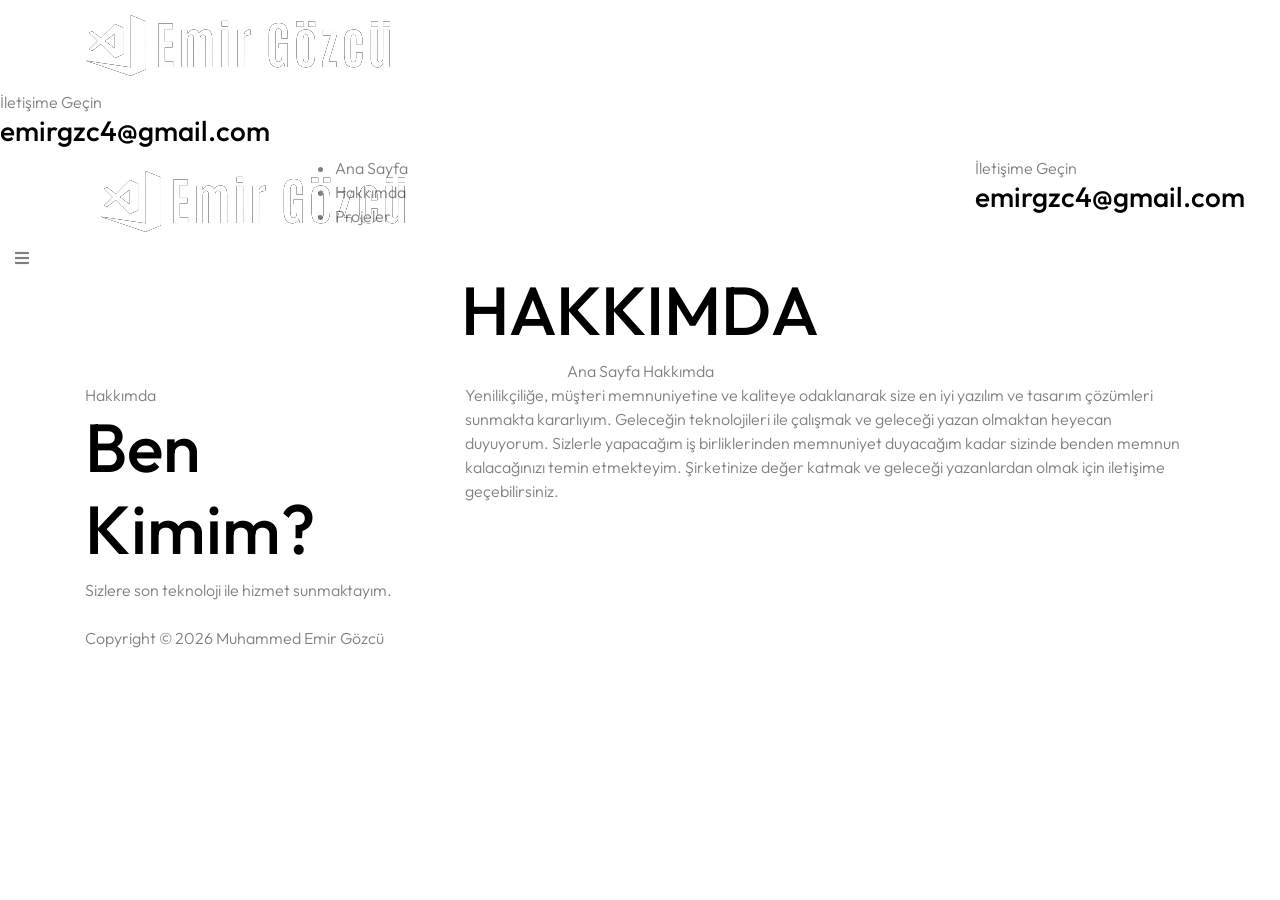
<file: about.html>
<!DOCTYPE html>
<html lang="zxx">

<head>
    <meta charset="UTF-8">
    <meta name="description" content="Staging Template">
    <meta name="keywords" content="Staging, unica, creative, html">
    <meta name="viewport" content="width=device-width, initial-scale=1.0">
    <meta http-equiv="X-UA-Compatible" content="ie=edge">
    <meta http-equiv="Content-Type" content="text/html; charset=UTF-8">
	<meta name="description" content="Muhammed Emir Gözcü">

	<meta name="author" content="Muhammed Emir Gözcüp">
    <title>Muhammed Emir Gözcü</title>

    <!-- Google Font -->
    <link href="https://fonts.googleapis.com/css2?family=Poppins:wght@300;400;500;600;700;800;900&display=swap"
    rel="stylesheet">
    <link href="https://fonts.googleapis.com/css2?family=Aldrich&display=swap" rel="stylesheet">

    <!-- Css Styles -->
    <link rel="stylesheet" href="css/bootstrap.min.css" type="text/css">
    <link rel="stylesheet" href="css/font-awesome.min.css" type="text/css">
    <link rel="stylesheet" href="css/elegant-icons.css" type="text/css">
    <link rel="stylesheet" href="css/owl.carousel.min.css" type="text/css">
    <link rel="stylesheet" href="css/slicknav.min.css" type="text/css">
    <link rel="stylesheet" href="css/slick.css" type="text/css">
    <link rel="stylesheet" href="css/style.css" type="text/css">
</head>

<body>
    <!-- Page Preloder -->
<!--     <div id="preloder">
        <div class="loader"></div>
    </div> -->

    <!-- Offcanvas Menu Begin -->
    <div class="offcanvas-menu-overlay"></div>
    <div class="offcanvas-menu-wrapper">
        <div class="offcanvas__logo">
            <a href="#"><img src="img/logosssa.png" alt=""></a>
        </div>
        <div id="mobile-menu-wrap"></div>
        <div class="offcanvas__widget">
            <span>İletişime Geçin</span>
            <h4>emirgzc4@gmail.com</h4>
        </div>
    </div>
    <!-- Offcanvas Menu End -->

    <!-- Header Section Begin -->
    <header class="header">
        <div class="container-fluid">
            <div class="row">
                <div class="col-lg-3">
                    <div class="header__logo">
                        <a href="#"><img src="img/logosssa.png" alt=""></a>
                    </div>
                </div>
                <div class="col-lg-6">
                    <nav class="header__menu mobile-menu">
                        <ul>
                            <li><a href="./index.html">Ana Sayfa</a></li>
                            <li class="active"><a href="./about.html">Hakkımda</a></li>
		            <li><a href="./projects.html">Projeler</a></li>
<!--                             <li><a href="./blog.html">Blog</a></li>
			    <li><a href="./services.html">Hizmetler</a></li>
			    <li><a href="./contact.html">İletişim</a></li> -->
                           
                        </ul>
                    </nav>
                </div>
                <div class="col-lg-3">
                    <div class="header__widget">
                        <span>İletişime Geçin</span>
                        <h4>emirgzc4@gmail.com</h4>
                    </div>
                </div>
            </div>
            <div class="canvas__open"><i class="fa fa-bars"></i></div>
        </div>
    </header>
    <!-- Header Section End -->

    <!-- Breadcrumb Section Begin -->
    <div class="breadcrumb-option spad set-bg" data-setbg="img/a.jpeg">
        <div class="container">
            <div class="row">
                <div class="col-lg-12 text-center">
                    <div class="breadcrumb__text">
                        <h2>HAKKIMDA</h2>
                        <div class="breadcrumb__links">
                            <a href="index.html">Ana Sayfa</a>
                            <span>Hakkımda</span>
                        </div>
                    </div>
                </div>
            </div>
        </div>
    </div>
    <!-- Breadcrumb Section End -->

    <!-- About Page Section Begin -->
    <section class="about-page spad">
        <div class="container">
            <div class="row">
                <div class="col-lg-4 col-md-4">
                    <div class="about__text about__page__text">
                        <div class="section-title">
                            <span>Hakkımda</span>
                            <h2>Ben Kimim?</h2>
                        </div>
                        <div class="about__para__text">
                            <p>Sizlere son teknoloji ile hizmet sunmaktayım.</p>
                        </div>
                    </div>
                </div>
                <div class="col-lg-8 col-md-8">
                    <div class="about__page__services">
                        <div class="about__page__services__text">
                            <p>Yenilikçiliğe, müşteri memnuniyetine ve kaliteye odaklanarak size en iyi yazılım ve tasarım çözümleri sunmakta kararlıyım.
				    Geleceğin teknolojileri ile çalışmak ve geleceği yazan olmaktan heyecan duyuyorum.
Sizlerle yapacağım iş birliklerinden memnuniyet duyacağım kadar sizinde benden memnun kalacağınızı temin etmekteyim.
				    Şirketinize değer katmak ve geleceği yazanlardan olmak için iletişime geçebilirsiniz.</p>
                        </div>
                        
                    </div>
                </div>
            </div>
        </div>
    </section> 

    <!-- Footer Section Begin -->
    <footer class="footer set-bg mt-2" data-setbg="img/aa.jpeg">
        <div class="container">            
            <div class="copyright">
                <div class="row">
                    <div class="col-lg-8 col-md-7">
                        <div class="copyright__text">
                            <p>Copyright © <script>
                                document.write(new Date().getFullYear());
                            </script> Muhammed Emir Gözcü <i class="fa fa-heart-o"
                            aria-hidden="true"></i> 
                        </p>
                    </div>
                </div>
                
            </div>
        </div>
    </div>
</footer>
<!-- Footer Section End -->

<!-- Js Plugins -->
<script src="js/jquery-3.3.1.min.js"></script>
<script src="js/bootstrap.min.js"></script>
<script src="js/jquery.slicknav.js"></script>
<script src="js/owl.carousel.min.js"></script>
<script src="js/slick.min.js"></script>
<script src="js/main.js"></script>
</body>

</html>
</file>
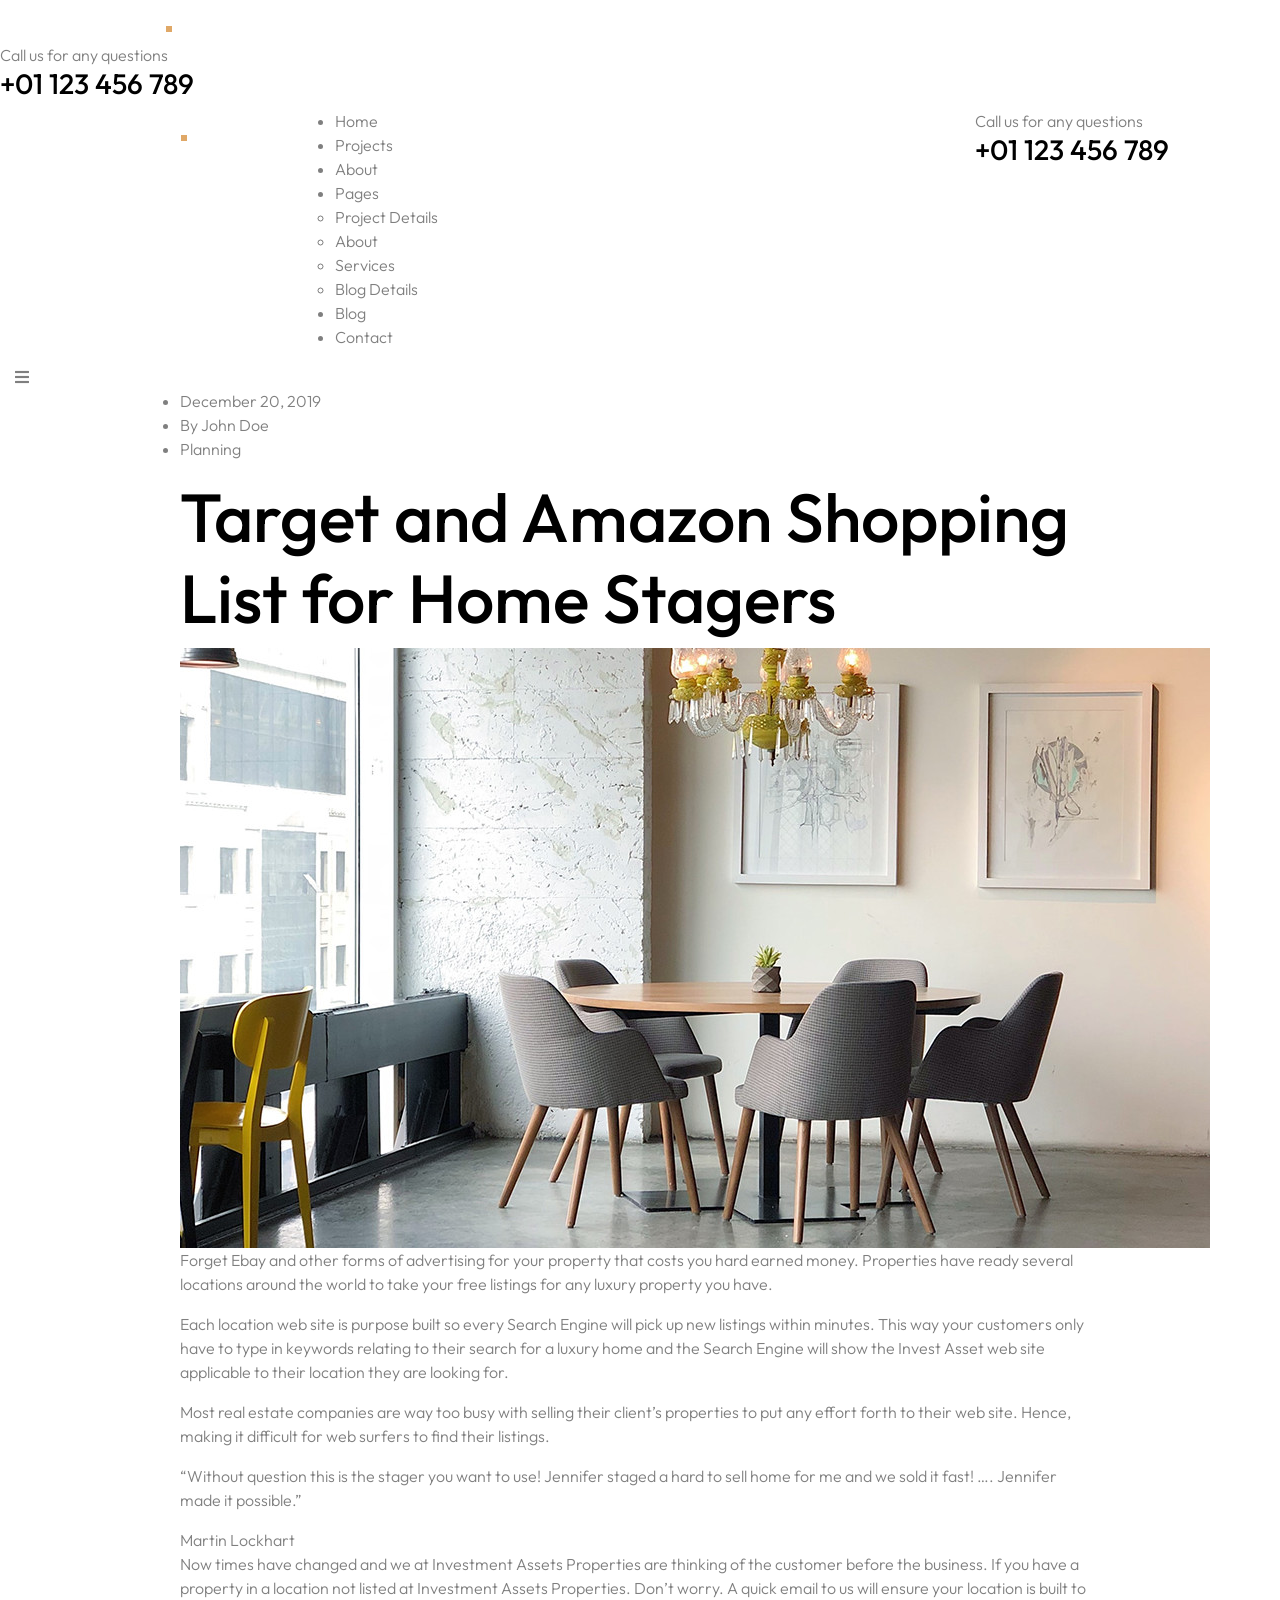
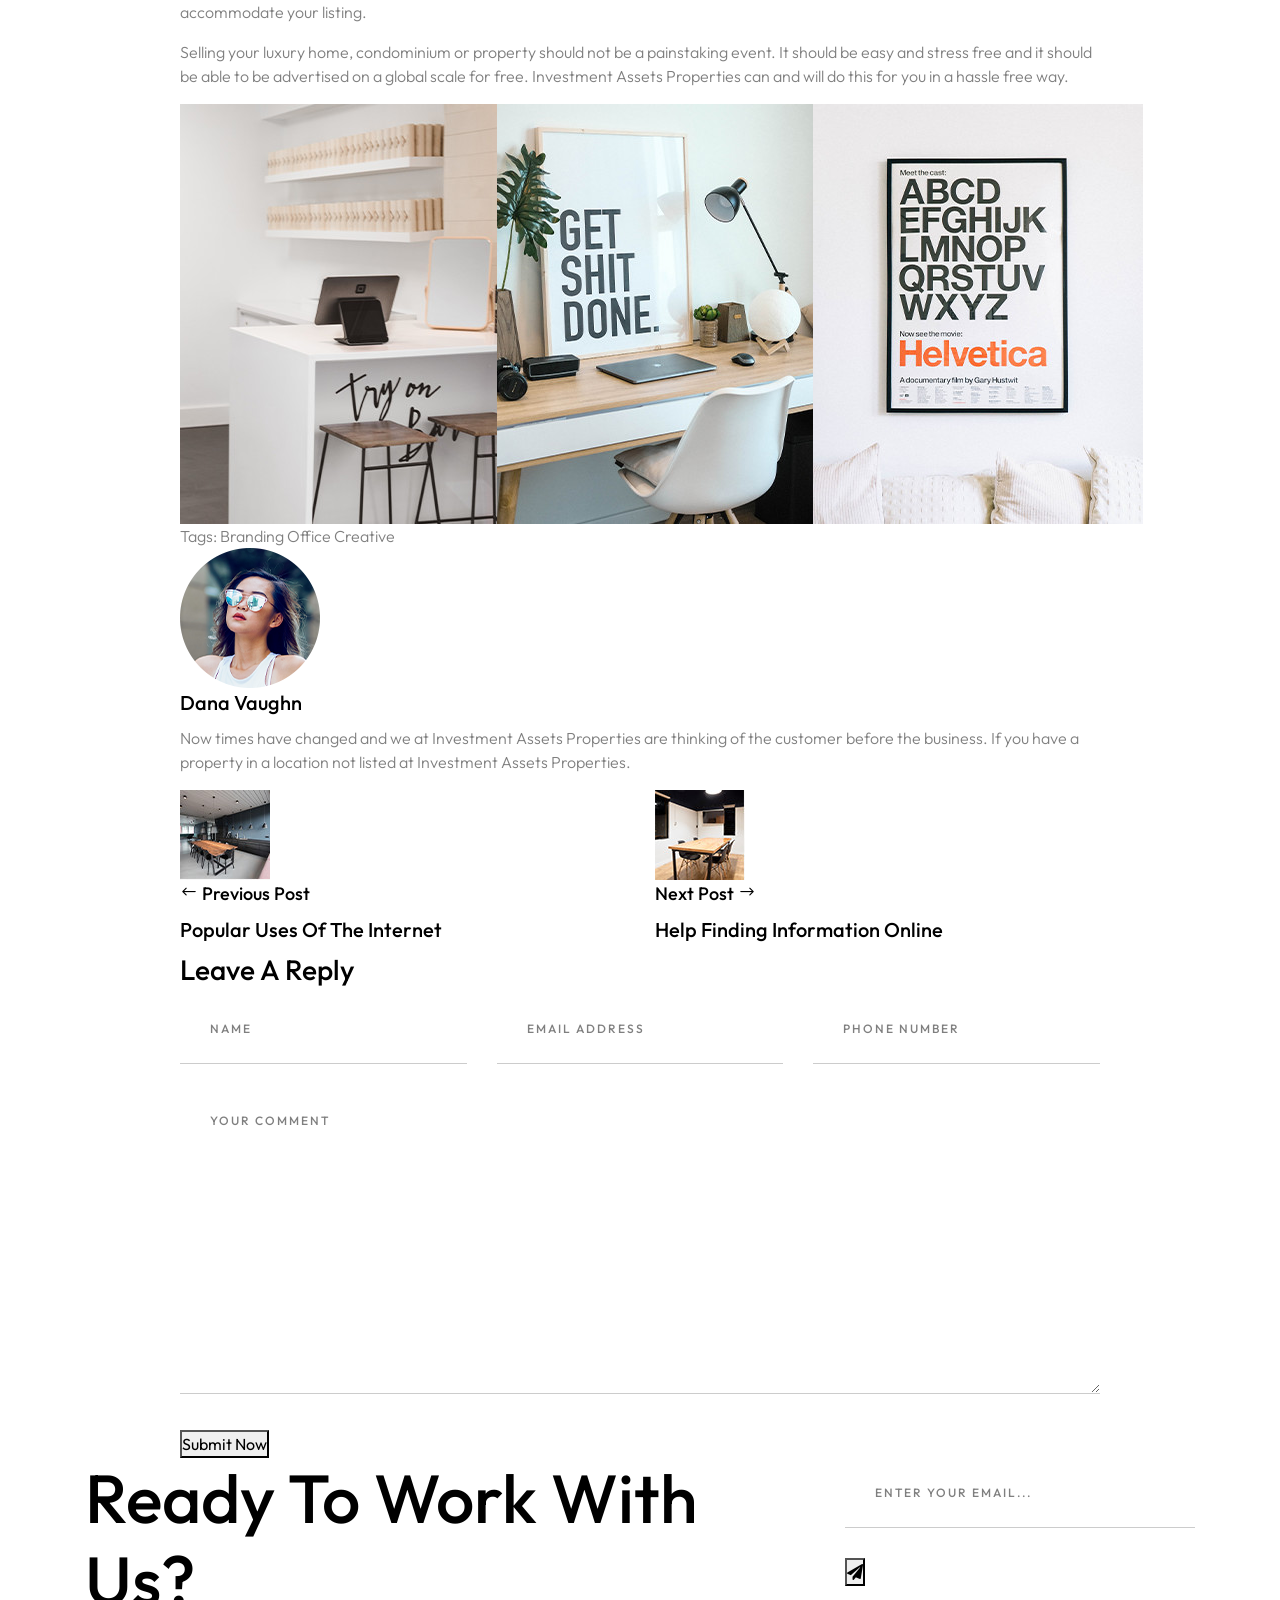
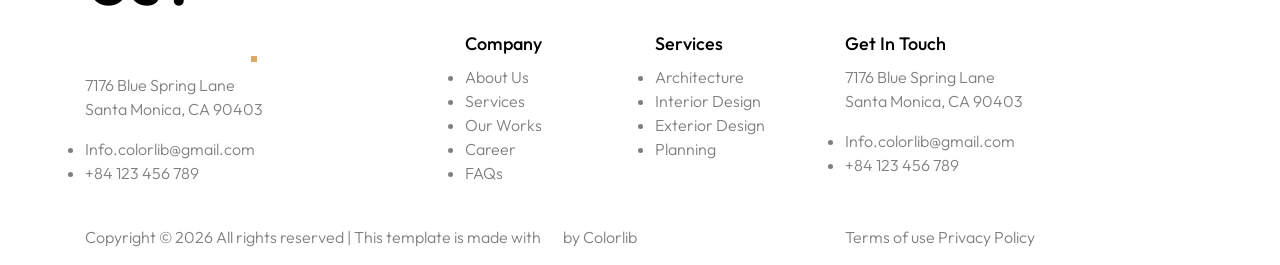
<file: blog-details.html>
<!DOCTYPE html>
<html lang="zxx">

<head>
    <meta charset="UTF-8">
    <meta name="description" content="Staging Template">
    <meta name="keywords" content="Staging, unica, creative, html">
    <meta name="viewport" content="width=device-width, initial-scale=1.0">
    <meta http-equiv="X-UA-Compatible" content="ie=edge">
    <title>Staging | Template</title>

    <!-- Google Font -->
    <link href="https://fonts.googleapis.com/css2?family=Poppins:wght@300;400;500;600;700;800;900&display=swap"
    rel="stylesheet">
    <link href="https://fonts.googleapis.com/css2?family=Aldrich&display=swap" rel="stylesheet">

    <!-- Css Styles -->
    <link rel="stylesheet" href="css/bootstrap.min.css" type="text/css">
    <link rel="stylesheet" href="css/font-awesome.min.css" type="text/css">
    <link rel="stylesheet" href="css/elegant-icons.css" type="text/css">
    <link rel="stylesheet" href="css/owl.carousel.min.css" type="text/css">
    <link rel="stylesheet" href="css/slicknav.min.css" type="text/css">
    <link rel="stylesheet" href="css/style.css" type="text/css">
</head>

<body>
    <!-- Page Preloder -->
    <div id="preloder">
        <div class="loader"></div>
    </div>

    <!-- Offcanvas Menu Begin -->
    <div class="offcanvas-menu-overlay"></div>
    <div class="offcanvas-menu-wrapper">
        <div class="offcanvas__logo">
            <a href="#"><img src="img/logo.png" alt=""></a>
        </div>
        <div id="mobile-menu-wrap"></div>
        <div class="offcanvas__widget">
            <span>Call us for any questions</span>
            <h4>+01 123 456 789</h4>
        </div>
    </div>
    <!-- Offcanvas Menu End -->

    <!-- Header Section Begin -->
    <header class="header header-normal set-bg" data-setbg="img/little-header.jpg">
        <div class="container-fluid">
            <div class="row">
                <div class="col-lg-3">
                    <div class="header__logo">
                        <a href="#"><img src="img/logo.png" alt=""></a>
                    </div>
                </div>
                <div class="col-lg-6">
                    <nav class="header__menu mobile-menu">
                        <ul>
                            <li><a href="./index.html">Home</a></li>
                            <li><a href="./projects.html">Projects</a></li>
                            <li><a href="./about.html">About</a></li>
                            <li><a href="#">Pages</a>
                                <ul class="dropdown">
                                    <li><a href="./Project-details.html">Project Details</a></li>
                                    <li><a href="./about.html">About</a></li>
                                    <li><a href="./services.html">Services</a></li>
                                    <li><a href="./blog-details.html">Blog Details</a></li>
                                </ul>
                            </li>
                            <li class="active"><a href="./blog.html">Blog</a></li>
                            <li><a href="./contact.html">Contact</a></li>
                        </ul>
                    </nav>
                </div>
                <div class="col-lg-3">
                    <div class="header__widget">
                        <span>Call us for any questions</span>
                        <h4>+01 123 456 789</h4>
                    </div>
                </div>
            </div>
            <div class="canvas__open"><i class="fa fa-bars"></i></div>
        </div>
    </header>
    <!-- Header Section End -->

    <!-- Blog Details Section Begin -->
    <section class="blog-details spad">
        <div class="container">
            <div class="row d-flex justify-content-center">
                <div class="col-lg-10">
                    <div class="blog__details__content">
                        <div class="blog__details__title">
                            <ul>
                                <li>December 20, 2019 </li>
                                <li>By John Doe</li>
                                <li>Planning</li>
                            </ul>
                            <h2>Target and Amazon Shopping List for Home Stagers</h2>
                            <img src="img/blog/details/blog-details.jpg" alt="">
                            <p>Forget Ebay and other forms of advertising for your property that costs you hard earned
                                money. Properties have ready several locations around the world to take your free
                            listings for any luxury property you have.</p>
                        </div>
                        <div class="blog__details__text">
                            <p>Each location web site is purpose built so every Search Engine will pick up new listings
                                within minutes. This way your customers only have to type in keywords relating to their
                                search for a luxury home and the Search Engine will show the Invest Asset web site
                            applicable to their location they are looking for.</p>
                            <p>Most real estate companies are way too busy with selling their client’s properties to put
                                any effort forth to their web site. Hence, making it difficult for web surfers to find
                            their listings.</p>
                        </div>
                        <div class="blog__item__quote">
                            <p>“Without question this is the stager you want to use! Jennifer staged a hard to sell home
                            for me and we sold it fast! …. Jennifer made it possible.”</p>
                            <span>Martin Lockhart</span>
                        </div>
                        <div class="blog__details__text">
                            <p>Now times have changed and we at Investment Assets Properties are thinking of the
                                customer before the business. If you have a property in a location not listed at
                                Investment Assets Properties. Don’t worry. A quick email to us will ensure your location
                            is built to accommodate your listing.</p>
                            <p>Selling your luxury home, condominium or property should not be a painstaking event. It
                                should be easy and stress free and it should be able to be advertised on a global scale
                                for free. Investment Assets Properties can and will do this for you in a hassle free
                            way.</p>
                        </div>
                        <div class="blog__details__pic">
                            <div class="row">
                                <div class="col-lg-4 col-md-4 col-sm-4">
                                    <img src="img/blog/details/bi-1.jpg" alt="">
                                </div>
                                <div class="col-lg-4 col-md-4 col-sm-4">
                                    <img src="img/blog/details/bi-2.jpg" alt="">
                                </div>
                                <div class="col-lg-4 col-md-4 col-sm-4">
                                    <img src="img/blog/details/bi-3.jpg" alt="">
                                </div>
                            </div>
                        </div>
                        <div class="blog__details__widget">
                            <div class="row">
                                <div class="col-lg-6 col-md-6 col-sm-6">
                                    <div class="blog__details__tags">
                                        <span>Tags:</span>
                                        <a href="#">Branding</a>
                                        <a href="#">Office</a>
                                        <a href="#">Creative</a>
                                    </div>
                                </div>
                                <div class="col-lg-6 col-md-6 col-sm-6">
                                    <div class="blog__details__social">
                                        <a href="#"><i class="fa fa-facebook"></i></a>
                                        <a href="#"><i class="fa fa-twitter"></i></a>
                                        <a href="#"><i class="fa fa-instagram"></i></a>
                                        <a href="#"><i class="fa fa-linkedin"></i></a>
                                    </div>
                                </div>
                            </div>
                        </div>
                        <div class="blog__details__author">
                            <div class="blog__details__author__pic">
                                <img src="img/blog/blog-about.png" alt="">
                            </div>
                            <div class="blog__details__author__text">
                                <h5>Dana Vaughn</h5>
                                <p>Now times have changed and we at Investment Assets Properties are thinking of the
                                    customer before the business. If you have a property in a location not listed at
                                Investment Assets Properties.</p>
                            </div>
                        </div>
                        <div class="blog__details__btns">
                            <div class="row">
                                <div class="col-lg-6 col-md-6 col-sm-6">
                                    <a href="#" class="blog__details__btns__item">
                                        <div class="blog__details__btns__item__pic">
                                            <img src="img/blog/details/prev.jpg" alt="">
                                        </div>
                                        <div class="blog__details__btns__item__text">
                                            <h6><span class="arrow_left"></span> Previous Post</h6>
                                            <h5>Popular Uses Of The Internet</h5>
                                        </div>
                                    </a>
                                </div>
                                <div class="col-lg-6 col-md-6 col-sm-6">
                                    <a href="#" class="blog__details__btns__item blog__details__btns__item--next">
                                        <div class="blog__details__btns__item__pic">
                                            <img src="img/blog/details/next.jpg" alt="">
                                        </div>
                                        <div class="blog__details__btns__item__text">
                                            <h6>Next Post <span class="arrow_right"></span></h6>
                                            <h5>Help Finding Information Online</h5>
                                        </div>
                                    </a>
                                </div>
                            </div>
                        </div>
                        <div class="blog__details__comment__form">
                            <h4>Leave A Reply</h4>
                            <form action="#">
                                <div class="row">
                                    <div class="col-lg-4 col-md-4">
                                        <input type="text" placeholder="Name">
                                    </div>
                                    <div class="col-lg-4 col-md-4">
                                        <input type="text" placeholder="Email Address">
                                    </div>
                                    <div class="col-lg-4 col-md-4">
                                        <input type="text" placeholder="Phone Number">
                                    </div>
                                    <div class="col-lg-12">
                                        <textarea placeholder="Your Comment"></textarea>
                                        <button type="submit" class="site-btn">Submit Now</button>
                                    </div>
                                </div>
                            </form>
                        </div>
                    </div>
                </div>
            </div>
        </div>
    </section>
    <!-- Blog Details Section End -->

    <!-- Footer Section Begin -->
    <footer class="footer set-bg" data-setbg="img/footer-bg.jpg">
        <div class="container">
            <div class="footer__top">
                <div class="row">
                    <div class="col-lg-8 col-md-6">
                        <div class="footer__top__text">
                            <h2>Ready To Work With Us?</h2>
                        </div>
                    </div>
                    <div class="col-lg-4 col-md-6">
                        <div class="footer__top__newslatter">
                            <form action="#">
                                <input type="text" placeholder="Enter your email...">
                                <button type="submit"><i class="fa fa-send"></i></button>
                            </form>
                        </div>
                    </div>
                </div>
            </div>
            <div class="row">
                <div class="col-lg-3 col-md-6 col-sm-6">
                    <div class="footer__about">
                        <div class="footer__logo">
                            <a href="#"><img src="img/logo.png" alt=""></a>
                        </div>
                        <p>7176 Blue Spring Lane <br />Santa Monica, CA 90403</p>
                        <ul>
                            <li>Info.colorlib@gmail.com</li>
                            <li>+84 123 456 789</li>
                        </ul>
                        <div class="footer__social">
                            <a href="#"><i class="fa fa-facebook"></i></a>
                            <a href="#"><i class="fa fa-twitter"></i></a>
                            <a href="#"><i class="fa fa-instagram"></i></a>
                            <a href="#"><i class="fa fa-linkedin"></i></a>
                        </div>
                    </div>
                </div>
                <div class="col-lg-2 offset-lg-1 col-md-3 col-sm-6">
                    <div class="footer__widget">
                        <h6>Company</h6>
                        <ul>
                            <li><a href="#">About Us</a></li>
                            <li><a href="#">Services</a></li>
                            <li><a href="#">Our Works</a></li>
                            <li><a href="#">Career</a></li>
                            <li><a href="#">FAQs</a></li>
                        </ul>
                    </div>
                </div>
                <div class="col-lg-2 col-md-3 col-sm-6">
                    <div class="footer__widget">
                        <h6>Services</h6>
                        <ul>
                            <li><a href="#">Architecture</a></li>
                            <li><a href="#">Interior Design</a></li>
                            <li><a href="#">Exterior Design</a></li>
                            <li><a href="#">Planning</a></li>
                        </ul>
                    </div>
                </div>
                <div class="col-lg-4 col-md-6 col-sm-6">
                    <div class="footer__address">
                        <h6>Get In Touch</h6>
                        <p>7176 Blue Spring Lane <br />Santa Monica, CA 90403</p>
                        <ul>
                            <li>Info.colorlib@gmail.com</li>
                            <li>+84 123 456 789</li>
                        </ul>
                    </div>
                </div>
            </div>
            <div class="copyright">
                <div class="row">
                    <div class="col-lg-8 col-md-7">
                        <div class="copyright__text">
                            <p>Copyright © <script>
                                document.write(new Date().getFullYear());
                            </script> All rights reserved | This template is made with <i class="fa fa-heart-o"
                            aria-hidden="true"></i> by <a href="https://colorlib.com"
                            target="_blank">Colorlib</a>
                        </p>
                    </div>
                </div>
                <div class="col-lg-4 col-md-5">
                    <div class="copyright__widget">
                        <a href="#">Terms of use</a>
                        <a href="#">Privacy Policy</a>
                    </div>
                </div>
            </div>
        </div>
    </div>
</footer>
<!-- Footer Section End -->

<!-- Js Plugins -->
<script src="js/jquery-3.3.1.min.js"></script>
<script src="js/bootstrap.min.js"></script>
<script src="js/jquery.slicknav.js"></script>
<script src="js/owl.carousel.min.js"></script>
<script src="js/slick.min.js"></script>
<script src="js/main.js"></script>
</body>

</html>
</file>
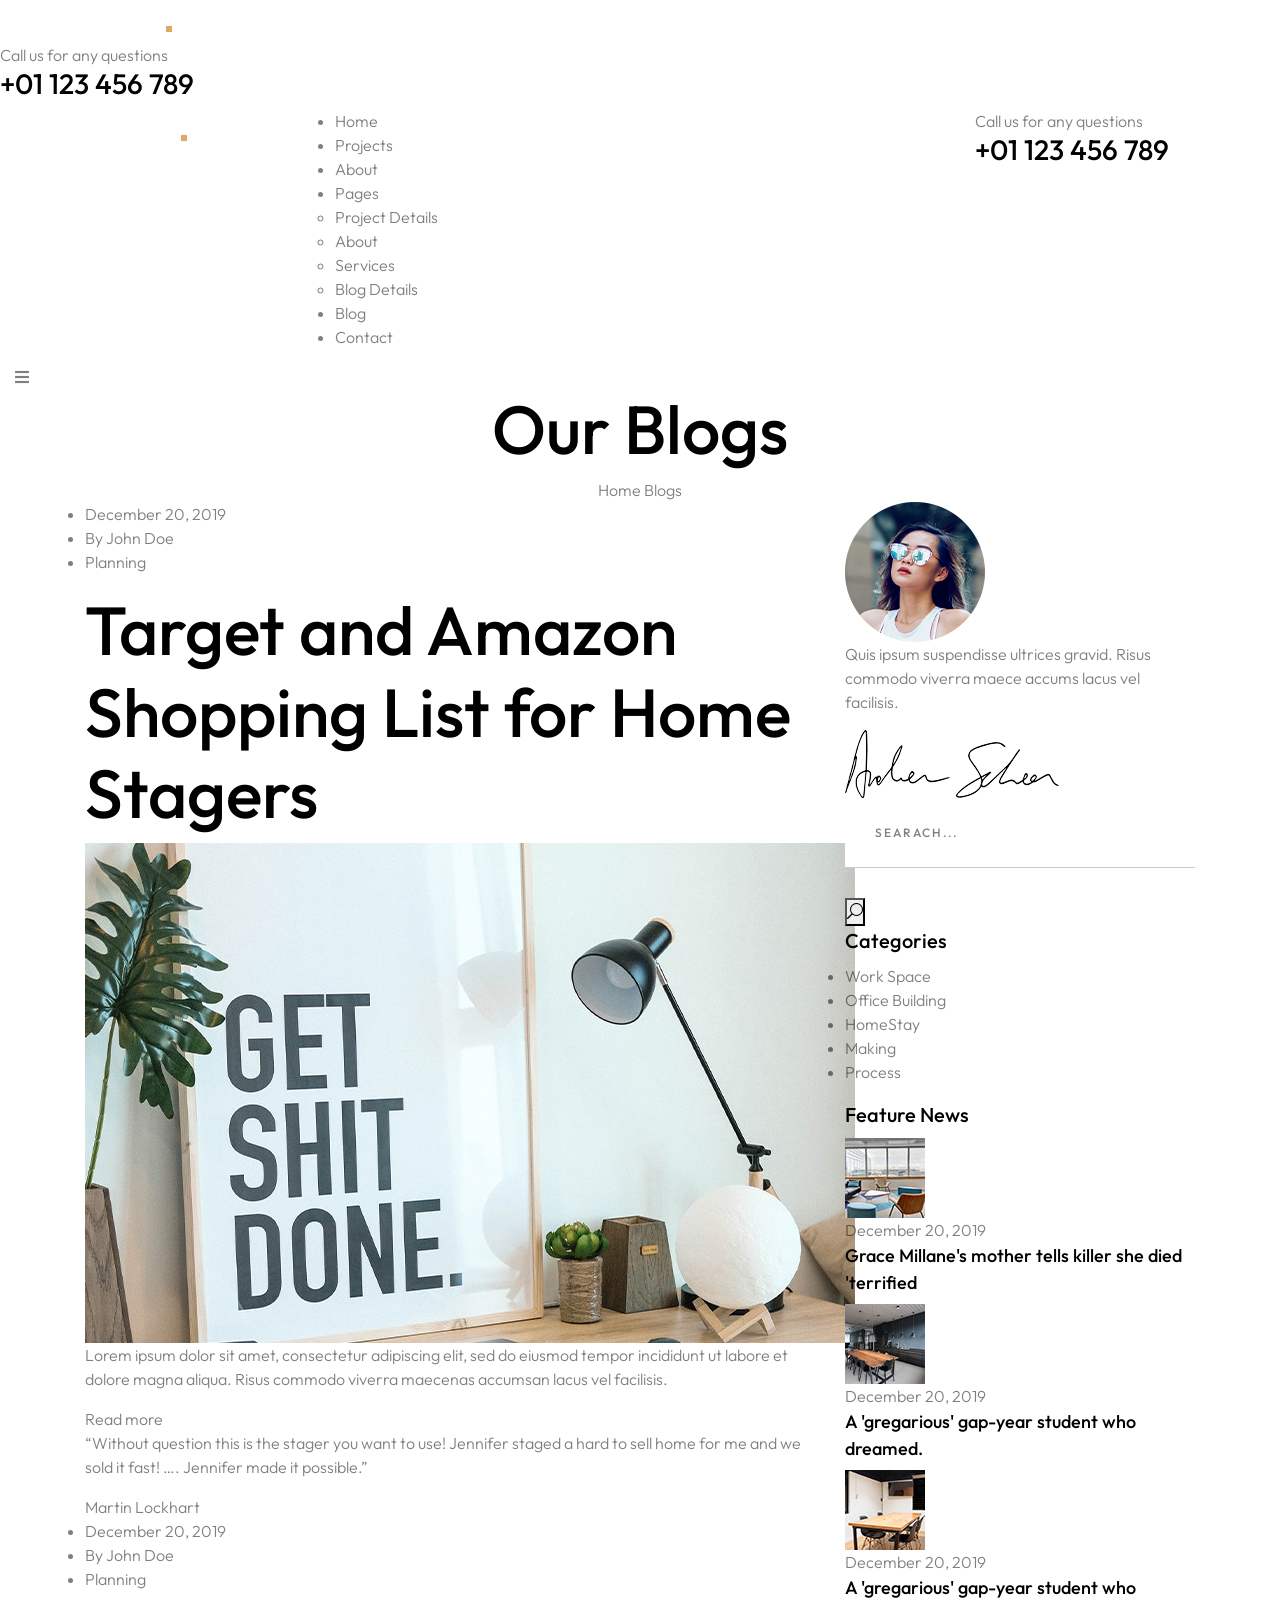
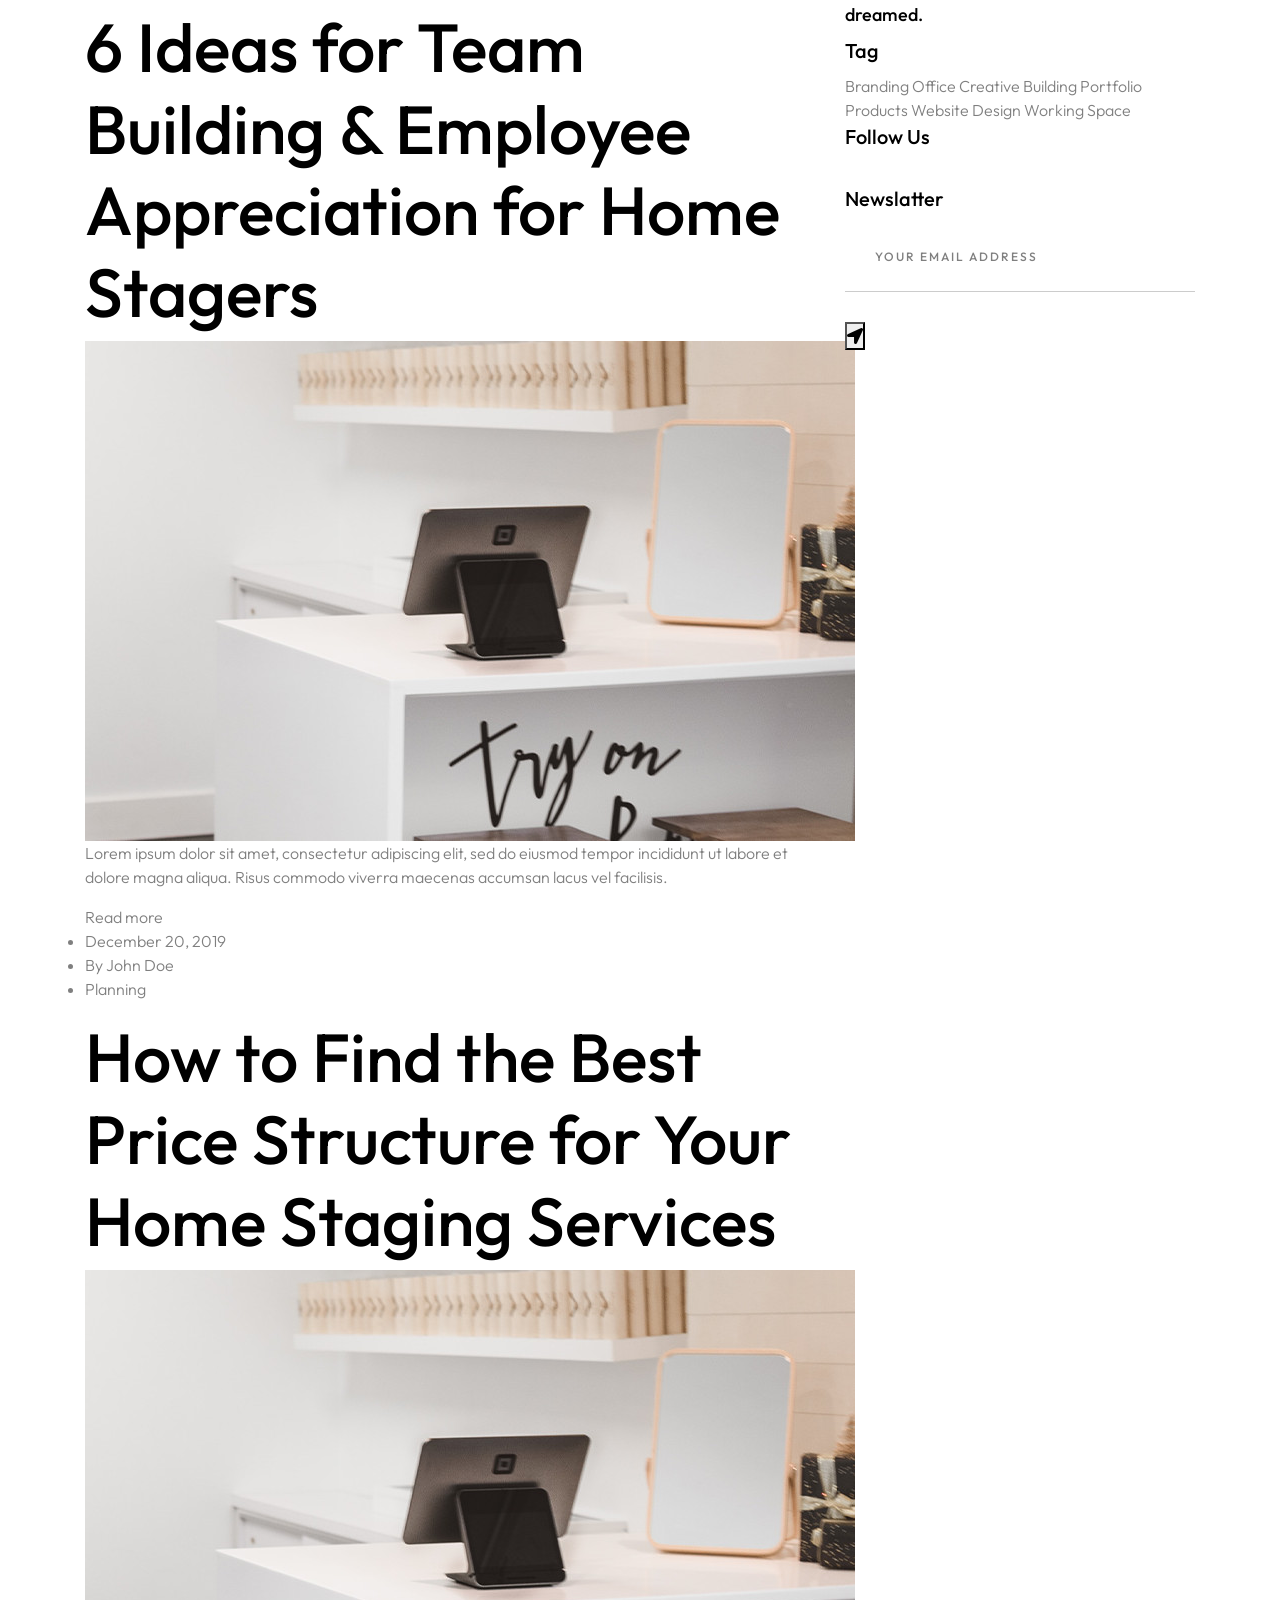
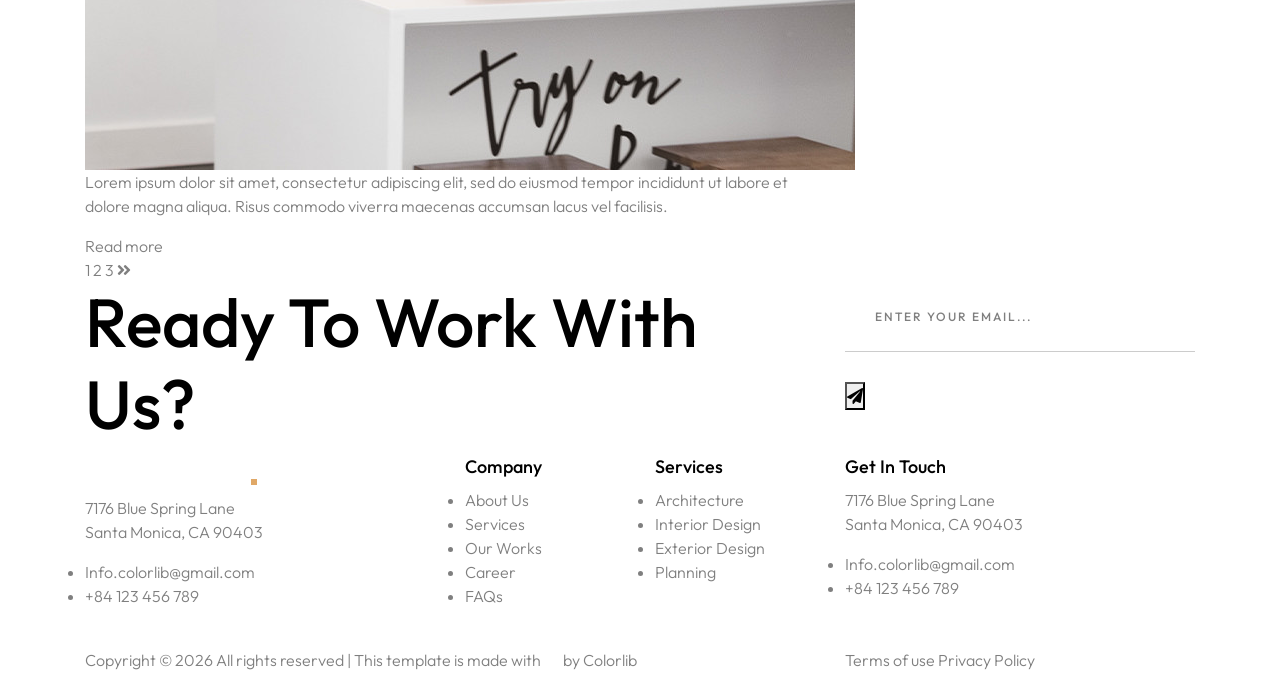
<file: blog.html>
<!DOCTYPE html>
<html lang="zxx">

<head>
    <meta charset="UTF-8">
    <meta name="description" content="Staging Template">
    <meta name="keywords" content="Staging, unica, creative, html">
    <meta name="viewport" content="width=device-width, initial-scale=1.0">
    <meta http-equiv="X-UA-Compatible" content="ie=edge">
    <title>Staging | Template</title>

    <!-- Google Font -->
    <link href="https://fonts.googleapis.com/css2?family=Poppins:wght@300;400;500;600;700;800;900&display=swap"
    rel="stylesheet">
    <link href="https://fonts.googleapis.com/css2?family=Aldrich&display=swap" rel="stylesheet">

    <!-- Css Styles -->
    <link rel="stylesheet" href="css/bootstrap.min.css" type="text/css">
    <link rel="stylesheet" href="css/font-awesome.min.css" type="text/css">
    <link rel="stylesheet" href="css/elegant-icons.css" type="text/css">
    <link rel="stylesheet" href="css/owl.carousel.min.css" type="text/css">
    <link rel="stylesheet" href="css/slicknav.min.css" type="text/css">
    <link rel="stylesheet" href="css/style.css" type="text/css">
</head>

<body>
    <!-- Page Preloder -->
    <div id="preloder">
        <div class="loader"></div>
    </div>

    <!-- Offcanvas Menu Begin -->
    <div class="offcanvas-menu-overlay"></div>
    <div class="offcanvas-menu-wrapper">
        <div class="offcanvas__logo">
            <a href="#"><img src="img/logo.png" alt=""></a>
        </div>
        <div id="mobile-menu-wrap"></div>
        <div class="offcanvas__widget">
            <span>Call us for any questions</span>
            <h4>+01 123 456 789</h4>
        </div>
    </div>
    <!-- Offcanvas Menu End -->

    <!-- Header Section Begin -->
    <header class="header">
        <div class="container-fluid">
            <div class="row">
                <div class="col-lg-3">
                    <div class="header__logo">
                        <a href="#"><img src="img/logo.png" alt=""></a>
                    </div>
                </div>
                <div class="col-lg-6">
                    <nav class="header__menu mobile-menu">
                        <ul>
                            <li><a href="./index.html">Home</a></li>
                            <li><a href="./projects.html">Projects</a></li>
                            <li><a href="./about.html">About</a></li>
                            <li><a href="#">Pages</a>
                                <ul class="dropdown">
                                    <li><a href="./Project-details.html">Project Details</a></li>
                                    <li><a href="./about.html">About</a></li>
                                    <li><a href="./services.html">Services</a></li>
                                    <li><a href="./blog-details.html">Blog Details</a></li>
                                </ul>
                            </li>
                            <li class="active"><a href="./blog.html">Blog</a></li>
                            <li><a href="./contact.html">Contact</a></li>
                        </ul>
                    </nav>
                </div>
                <div class="col-lg-3">
                    <div class="header__widget">
                        <span>Call us for any questions</span>
                        <h4>+01 123 456 789</h4>
                    </div>
                </div>
            </div>
            <div class="canvas__open"><i class="fa fa-bars"></i></div>
        </div>
    </header>
    <!-- Header Section End -->

    <!-- Breadcrumb Section Begin -->
    <div class="breadcrumb-option spad set-bg" data-setbg="img/breadcrumb-bg.jpg">
        <div class="container">
            <div class="row">
                <div class="col-lg-12 text-center">
                    <div class="breadcrumb__text">
                        <h2>Our Blogs</h2>
                        <div class="breadcrumb__links">
                            <a href="./index.html">Home</a>
                            <span>Blogs</span>
                        </div>
                    </div>
                </div>
            </div>
        </div>
    </div>
    <!-- Breadcrumb Section End -->

    <!-- Blog Section Begin -->
    <section class="blog spad">
        <div class="container">
            <div class="row">
                <div class="col-lg-8">
                    <div class="blog__item__list">
                        <div class="blog__item">
                            <ul>
                                <li>December 20, 2019 </li>
                                <li>By John Doe</li>
                                <li>Planning</li>
                            </ul>
                            <h2>Target and Amazon Shopping List for Home Stagers</h2>
                            <img src="img/blog/blog-1.jpg" alt="">
                            <div class="blog__item__text">
                                <p>Lorem ipsum dolor sit amet, consectetur adipiscing elit, sed do eiusmod tempor
                                    incididunt ut labore et dolore magna aliqua. Risus commodo viverra maecenas accumsan
                                lacus vel facilisis. </p>
                                <a href="#">Read more</a>
                            </div>
                        </div>
                        <div class="blog__item__quote">
                            <p>“Without question this is the stager you want to use! Jennifer staged a hard to sell home
                            for me and we sold it fast! …. Jennifer made it possible.”</p>
                            <span>Martin Lockhart</span>
                        </div>
                        <div class="blog__item">
                            <ul>
                                <li>December 20, 2019 </li>
                                <li>By John Doe</li>
                                <li>Planning</li>
                            </ul>
                            <h2>6 Ideas for Team Building & Employee Appreciation for Home Stagers</h2>
                            <img src="img/blog/blog-2.jpg" alt="">
                            <div class="blog__item__text">
                                <p>Lorem ipsum dolor sit amet, consectetur adipiscing elit, sed do eiusmod tempor
                                    incididunt ut labore et dolore magna aliqua. Risus commodo viverra maecenas accumsan
                                lacus vel facilisis. </p>
                                <a href="#">Read more</a>
                            </div>
                        </div>
                        <div class="blog__item">
                            <ul>
                                <li>December 20, 2019 </li>
                                <li>By John Doe</li>
                                <li>Planning</li>
                            </ul>
                            <h2>How to Find the Best Price Structure for Your Home Staging Services</h2>
                            <img src="img/blog/blog-2.jpg" alt="">
                            <div class="blog__item__text">
                                <p>Lorem ipsum dolor sit amet, consectetur adipiscing elit, sed do eiusmod tempor
                                    incididunt ut labore et dolore magna aliqua. Risus commodo viverra maecenas accumsan
                                lacus vel facilisis. </p>
                                <a href="#">Read more</a>
                            </div>
                        </div>
                    </div>
                    <div class="row">
                        <div class="col-lg-12">
                            <div class="blog__pagination">
                                <a href="#">1</a>
                                <a href="#">2</a>
                                <a href="#">3</a>
                                <a href="#"><i class="fa fa-angle-double-right"></i></a>
                            </div>
                        </div>
                    </div>
                </div>
                <div class="col-lg-4">
                    <div class="blog__sidebar">
                        <div class="blog__sidebar__about">
                            <img class="author__pic" src="img/blog/blog-about.png" alt="">
                            <p>Quis ipsum suspendisse ultrices gravid. Risus commodo viverra maece accums lacus vel
                            facilisis. </p>
                            <img src="img/blog/signature.png" alt="">
                        </div>
                        <div class="blog__sidebar__search">
                            <form action="#">
                                <input type="text" placeholder="Searach...">
                                <button type="submit"><span class="icon_search"></span></button>
                            </form>
                        </div>
                        <div class="blog__sidebar__categories">
                            <h5>Categories</h5>
                            <ul>
                                <li>Work Space</li>
                                <li>Office Building</li>
                                <li>HomeStay</li>
                                <li>Making</li>
                                <li>Process</li>
                            </ul>
                        </div>
                        <div class="blog__sidebar__feature">
                            <h5>Feature News</h5>
                            <a href="#" class="blog__sidebar__feature__item">
                                <div class="blog__sidebar__feature__item__pic">
                                    <img src="img/blog/br-1.jpg" alt="">
                                </div>
                                <div class="blog__sidebar__feature__item__text">
                                    <span>December 20, 2019</span>
                                    <h6>Grace Millane's mother tells killer she died 'terrified</h6>
                                </div>
                            </a>
                            <a href="#" class="blog__sidebar__feature__item">
                                <div class="blog__sidebar__feature__item__pic">
                                    <img src="img/blog/br-2.jpg" alt="">
                                </div>
                                <div class="blog__sidebar__feature__item__text">
                                    <span>December 20, 2019</span>
                                    <h6>A 'gregarious' gap-year student who dreamed.</h6>
                                </div>
                            </a>
                            <a href="#" class="blog__sidebar__feature__item">
                                <div class="blog__sidebar__feature__item__pic">
                                    <img src="img/blog/br-3.jpg" alt="">
                                </div>
                                <div class="blog__sidebar__feature__item__text">
                                    <span>December 20, 2019</span>
                                    <h6>A 'gregarious' gap-year student who dreamed.</h6>
                                </div>
                            </a>
                        </div>
                        <div class="blog__sidebar__tag">
                            <h5>Tag</h5>
                            <a href="#">Branding</a>
                            <a href="#">Office</a>
                            <a href="#">Creative</a>
                            <a href="#">Building</a>
                            <a href="#">Portfolio</a>
                            <a href="#">Products</a>
                            <a href="#">Website</a>
                            <a href="#">Design</a>
                            <a href="#">Working Space</a>
                        </div>
                        <div class="blog__sidebar__social">
                            <h5>Follow Us</h5>
                            <a href="#"><i class="fa fa-facebook"></i></a>
                            <a href="#"><i class="fa fa-twitter"></i></a>
                            <a href="#"><i class="fa fa-instagram"></i></a>
                            <a href="#"><i class="fa fa-linkedin"></i></a>
                        </div>
                        <div class="blog__sidebar__newslatter">
                            <h5>Newslatter</h5>
                            <form action="#">
                                <input type="text" placeholder="Your email address">
                                <button type="submit"><i class="fa fa-location-arrow"></i></button>
                            </form>
                        </div>
                    </div>
                </div>
            </div>
        </div>
    </section>
    <!-- Blog Section End -->

    <!-- Footer Section Begin -->
    <footer class="footer set-bg" data-setbg="img/footer-bg.jpg">
        <div class="container">
            <div class="footer__top">
                <div class="row">
                    <div class="col-lg-8 col-md-6">
                        <div class="footer__top__text">
                            <h2>Ready To Work With Us?</h2>
                        </div>
                    </div>
                    <div class="col-lg-4 col-md-6">
                        <div class="footer__top__newslatter">
                            <form action="#">
                                <input type="text" placeholder="Enter your email...">
                                <button type="submit"><i class="fa fa-send"></i></button>
                            </form>
                        </div>
                    </div>
                </div>
            </div>
            <div class="row">
                <div class="col-lg-3 col-md-6 col-sm-6">
                    <div class="footer__about">
                        <div class="footer__logo">
                            <a href="#"><img src="img/logo.png" alt=""></a>
                        </div>
                        <p>7176 Blue Spring Lane <br />Santa Monica, CA 90403</p>
                        <ul>
                            <li>Info.colorlib@gmail.com</li>
                            <li>+84 123 456 789</li>
                        </ul>
                        <div class="footer__social">
                            <a href="#"><i class="fa fa-facebook"></i></a>
                            <a href="#"><i class="fa fa-twitter"></i></a>
                            <a href="#"><i class="fa fa-instagram"></i></a>
                            <a href="#"><i class="fa fa-linkedin"></i></a>
                        </div>
                    </div>
                </div>
                <div class="col-lg-2 offset-lg-1 col-md-3 col-sm-6">
                    <div class="footer__widget">
                        <h6>Company</h6>
                        <ul>
                            <li><a href="#">About Us</a></li>
                            <li><a href="#">Services</a></li>
                            <li><a href="#">Our Works</a></li>
                            <li><a href="#">Career</a></li>
                            <li><a href="#">FAQs</a></li>
                        </ul>
                    </div>
                </div>
                <div class="col-lg-2 col-md-3 col-sm-6">
                    <div class="footer__widget">
                        <h6>Services</h6>
                        <ul>
                            <li><a href="#">Architecture</a></li>
                            <li><a href="#">Interior Design</a></li>
                            <li><a href="#">Exterior Design</a></li>
                            <li><a href="#">Planning</a></li>
                        </ul>
                    </div>
                </div>
                <div class="col-lg-4 col-md-6 col-sm-6">
                    <div class="footer__address">
                        <h6>Get In Touch</h6>
                        <p>7176 Blue Spring Lane <br />Santa Monica, CA 90403</p>
                        <ul>
                            <li>Info.colorlib@gmail.com</li>
                            <li>+84 123 456 789</li>
                        </ul>
                    </div>
                </div>
            </div>
            <div class="copyright">
                <div class="row">
                    <div class="col-lg-8 col-md-7">
                        <div class="copyright__text">
                            <p>Copyright © <script>
                                document.write(new Date().getFullYear());
                            </script> All rights reserved | This template is made with <i class="fa fa-heart-o"
                            aria-hidden="true"></i> by <a href="https://colorlib.com"
                            target="_blank">Colorlib</a>
                        </p>
                    </div>
                </div>
                <div class="col-lg-4 col-md-5">
                    <div class="copyright__widget">
                        <a href="#">Terms of use</a>
                        <a href="#">Privacy Policy</a>
                    </div>
                </div>
            </div>
        </div>
    </div>
</footer>
<!-- Footer Section End -->

<!-- Js Plugins -->
<script src="js/jquery-3.3.1.min.js"></script>
<script src="js/bootstrap.min.js"></script>
<script src="js/jquery.slicknav.js"></script>
<script src="js/owl.carousel.min.js"></script>
<script src="js/slick.min.js"></script>
<script src="js/main.js"></script>
</body>

</html>
</file>
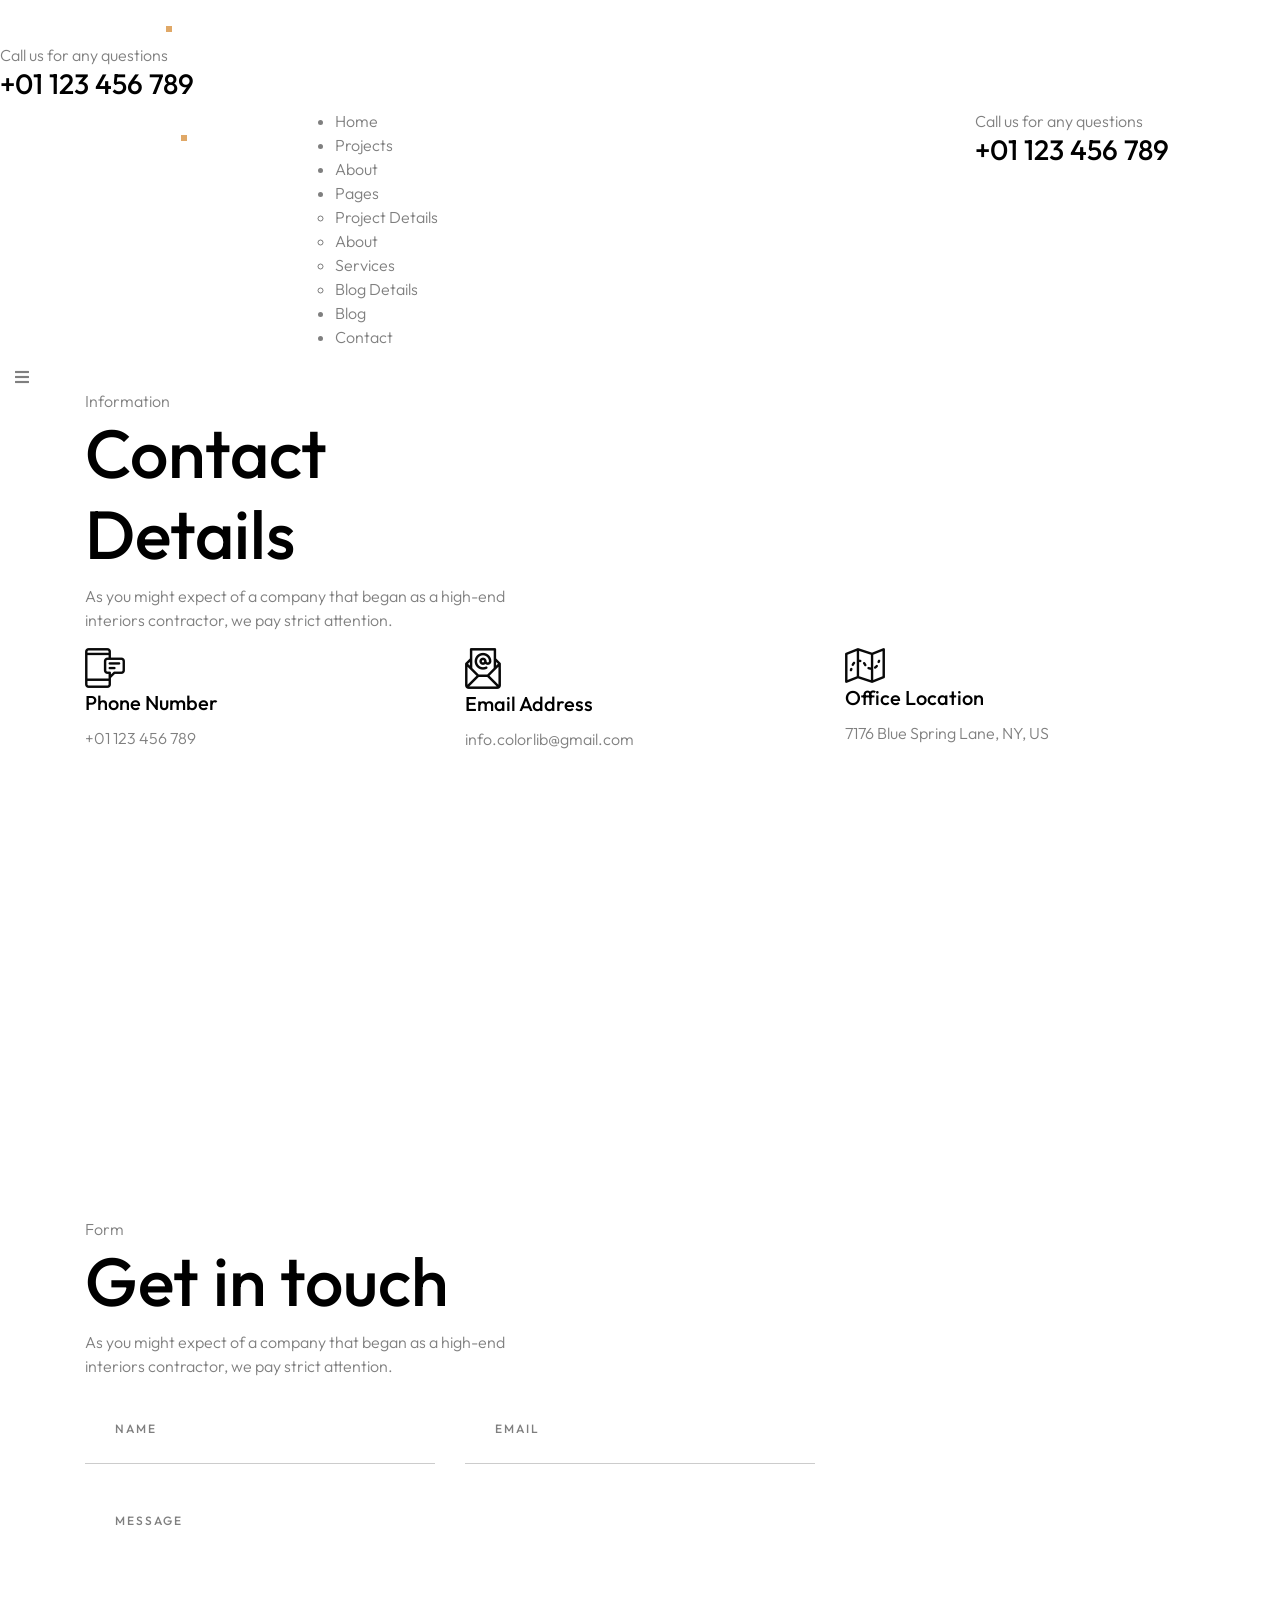
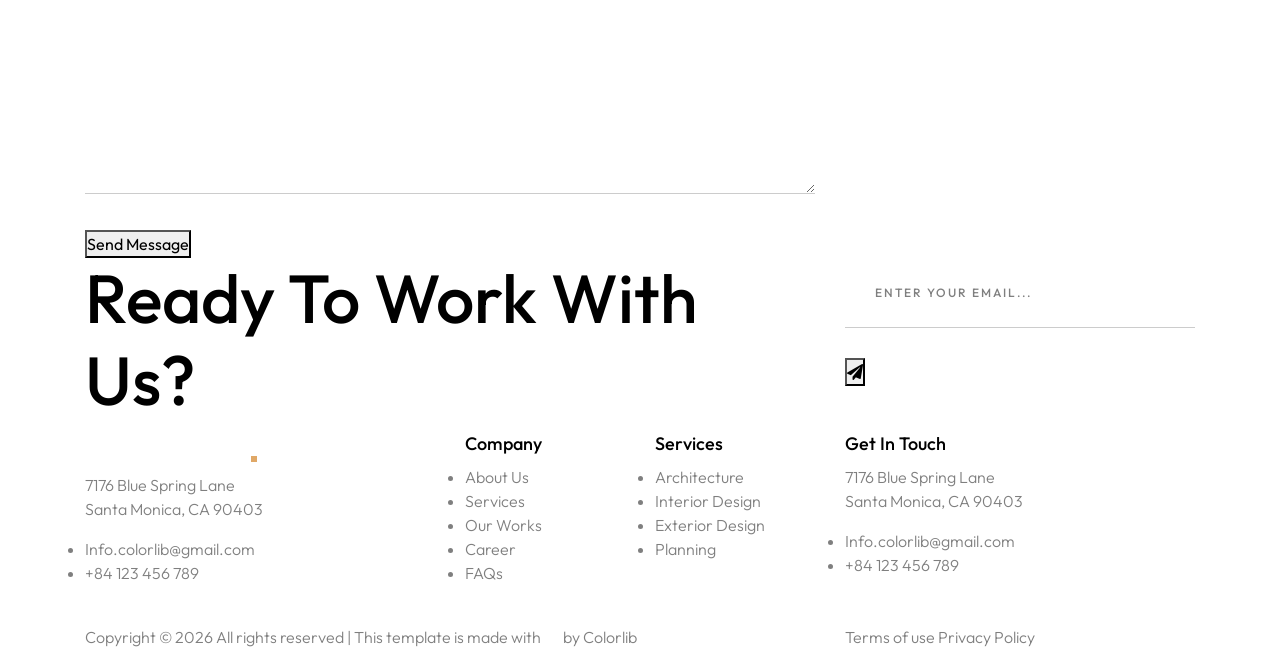
<file: contact.html>
<!DOCTYPE html>
<html lang="zxx">

<head>
    <meta charset="UTF-8">
    <meta name="description" content="Staging Template">
    <meta name="keywords" content="Staging, unica, creative, html">
    <meta name="viewport" content="width=device-width, initial-scale=1.0">
    <meta http-equiv="X-UA-Compatible" content="ie=edge">
    <title>Staging | Template</title>

    <!-- Google Font -->
    <link href="https://fonts.googleapis.com/css2?family=Poppins:wght@300;400;500;600;700;800;900&display=swap"
    rel="stylesheet">
    <link href="https://fonts.googleapis.com/css2?family=Aldrich&display=swap" rel="stylesheet">

    <!-- Css Styles -->
    <link rel="stylesheet" href="css/bootstrap.min.css" type="text/css">
    <link rel="stylesheet" href="css/font-awesome.min.css" type="text/css">
    <link rel="stylesheet" href="css/elegant-icons.css" type="text/css">
    <link rel="stylesheet" href="css/owl.carousel.min.css" type="text/css">
    <link rel="stylesheet" href="css/slicknav.min.css" type="text/css">
    <link rel="stylesheet" href="css/style.css" type="text/css">
</head>

<body>
    <!-- Page Preloder -->
    <div id="preloder">
        <div class="loader"></div>
    </div>

    <!-- Offcanvas Menu Begin -->
    <div class="offcanvas-menu-overlay"></div>
    <div class="offcanvas-menu-wrapper">
        <div class="offcanvas__logo">
            <a href="#"><img src="img/logo.png" alt=""></a>
        </div>
        <div id="mobile-menu-wrap"></div>
        <div class="offcanvas__widget">
            <span>Call us for any questions</span>
            <h4>+01 123 456 789</h4>
        </div>
    </div>
    <!-- Offcanvas Menu End -->

    <!-- Header Section Begin -->
    <header class="header header-normal set-bg" data-setbg="img/little-header.jpg">
        <div class="container-fluid">
            <div class="row">
                <div class="col-lg-3">
                    <div class="header__logo">
                        <a href="#"><img src="img/logo.png" alt=""></a>
                    </div>
                </div>
                <div class="col-lg-6">
                    <nav class="header__menu mobile-menu">
                        <ul>
                            <li><a href="./index.html">Home</a></li>
                            <li><a href="./projects.html">Projects</a></li>
                            <li><a href="./about.html">About</a></li>
                            <li><a href="#">Pages</a>
                                <ul class="dropdown">
                                    <li><a href="./Project-details.html">Project Details</a></li>
                                    <li><a href="./about.html">About</a></li>
                                    <li><a href="./services.html">Services</a></li>
                                    <li><a href="./blog-details.html">Blog Details</a></li>
                                </ul>
                            </li>
                            <li><a href="./blog.html">Blog</a></li>
                            <li class="active"><a href="./contact.html">Contact</a></li>
                        </ul>
                    </nav>
                </div>
                <div class="col-lg-3">
                    <div class="header__widget">
                        <span>Call us for any questions</span>
                        <h4>+01 123 456 789</h4>
                    </div>
                </div>
            </div>
            <div class="canvas__open"><i class="fa fa-bars"></i></div>
        </div>
    </header>
    <!-- Header Section End -->

    <!-- Contact Section Begin -->
    <section class="contact spad">
        <div class="container">
            <div class="row">
                <div class="col-lg-5">
                    <div class="contact__text">
                        <div class="section-title">
                            <span>Information</span>
                            <h2>Contact Details</h2>
                        </div>
                        <p>As you might expect of a company that began as a high-end interiors contractor, we pay strict
                        attention.</p>
                    </div>
                </div>
            </div>
            <div class="row">
                <div class="col-lg-4 col-md-6 col-sm-6">
                    <div class="contact__widget__item">
                        <div class="contact__widget__item__icon">
                            <img src="img/contact/ci-1.png" alt="">
                        </div>
                        <div class="contact__widget__item__text">
                            <h5>Phone Number</h5>
                            <span>+01 123 456 789</span>
                        </div>
                    </div>
                </div>
                <div class="col-lg-4 col-md-6 col-sm-6">
                    <div class="contact__widget__item">
                        <div class="contact__widget__item__icon">
                            <img src="img/contact/ci-2.png" alt="">
                        </div>
                        <div class="contact__widget__item__text">
                            <h5>Email Address</h5>
                            <span>info.colorlib@gmail.com</span>
                        </div>
                    </div>
                </div>
                <div class="col-lg-4 col-md-6 col-sm-6">
                    <div class="contact__widget__item last__item">
                        <div class="contact__widget__item__icon">
                            <img src="img/contact/ci-3.png" alt="">
                        </div>
                        <div class="contact__widget__item__text">
                            <h5>Office Location</h5>
                            <span>7176 Blue Spring Lane, NY, US</span>
                        </div>
                    </div>
                </div>
            </div>
            <div class="map">
                <iframe
                src="https://www.google.com/maps/embed?pb=!1m18!1m12!1m3!1d12087.069761554938!2d-74.2175599360452!3d40.767139456514954!2m3!1f0!2f0!3f0!3m2!1i1024!2i768!4f13.1!3m3!1m2!1s0x89c254b5958982c3%3A0xb6ab3931055a2612!2sEast%20Orange%2C%20NJ%2C%20USA!5e0!3m2!1sen!2sbd!4v1581710470843!5m2!1sen!2sbd"
                height="460" style="border:0;" allowfullscreen=""></iframe>
            </div>
            <div class="row">
                <div class="col-lg-5">
                    <div class="contact__form__text">
                        <div class="section-title">
                            <span>Form</span>
                            <h2>Get in touch</h2>
                        </div>
                        <p>As you might expect of a company that began as a high-end interiors contractor, we pay strict
                        attention.</p>
                    </div>
                </div>
            </div>
            <div class="row">
                <div class="col-lg-8">
                    <div class="contact__form">
                        <form action="#">
                            <div class="row">
                                <div class="col-lg-6 col-md-6 col-sm-6">
                                    <input type="text" placeholder="Name">
                                </div>
                                <div class="col-lg-6 col-md-6 col-sm-6">
                                    <input type="text" placeholder="Email">
                                </div>
                                <div class="col-lg-12">
                                    <textarea placeholder="Message"></textarea>
                                    <button type="submit" class="site-btn">Send Message</button>
                                </div>
                            </div>
                        </form>
                    </div>
                </div>
            </div>
        </div>
    </section>
    <!-- Contact Section End -->

    <!-- Footer Section Begin -->
    <footer class="footer set-bg" data-setbg="img/footer-bg.jpg">
        <div class="container">
            <div class="footer__top">
                <div class="row">
                    <div class="col-lg-8 col-md-6">
                        <div class="footer__top__text">
                            <h2>Ready To Work With Us?</h2>
                        </div>
                    </div>
                    <div class="col-lg-4 col-md-6">
                        <div class="footer__top__newslatter">
                            <form action="#">
                                <input type="text" placeholder="Enter your email...">
                                <button type="submit"><i class="fa fa-send"></i></button>
                            </form>
                        </div>
                    </div>
                </div>
            </div>
            <div class="row">
                <div class="col-lg-3 col-md-6 col-sm-6">
                    <div class="footer__about">
                        <div class="footer__logo">
                            <a href="#"><img src="img/logo.png" alt=""></a>
                        </div>
                        <p>7176 Blue Spring Lane <br />Santa Monica, CA 90403</p>
                        <ul>
                            <li>Info.colorlib@gmail.com</li>
                            <li>+84 123 456 789</li>
                        </ul>
                        <div class="footer__social">
                            <a href="#"><i class="fa fa-facebook"></i></a>
                            <a href="#"><i class="fa fa-twitter"></i></a>
                            <a href="#"><i class="fa fa-instagram"></i></a>
                            <a href="#"><i class="fa fa-linkedin"></i></a>
                        </div>
                    </div>
                </div>
                <div class="col-lg-2 offset-lg-1 col-md-3 col-sm-6">
                    <div class="footer__widget">
                        <h6>Company</h6>
                        <ul>
                            <li><a href="#">About Us</a></li>
                            <li><a href="#">Services</a></li>
                            <li><a href="#">Our Works</a></li>
                            <li><a href="#">Career</a></li>
                            <li><a href="#">FAQs</a></li>
                        </ul>
                    </div>
                </div>
                <div class="col-lg-2 col-md-3 col-sm-6">
                    <div class="footer__widget">
                        <h6>Services</h6>
                        <ul>
                            <li><a href="#">Architecture</a></li>
                            <li><a href="#">Interior Design</a></li>
                            <li><a href="#">Exterior Design</a></li>
                            <li><a href="#">Planning</a></li>
                        </ul>
                    </div>
                </div>
                <div class="col-lg-4 col-md-6 col-sm-6">
                    <div class="footer__address">
                        <h6>Get In Touch</h6>
                        <p>7176 Blue Spring Lane <br />Santa Monica, CA 90403</p>
                        <ul>
                            <li>Info.colorlib@gmail.com</li>
                            <li>+84 123 456 789</li>
                        </ul>
                    </div>
                </div>
            </div>
            <div class="copyright">
                <div class="row">
                    <div class="col-lg-8 col-md-7">
                        <div class="copyright__text">
                            <p>Copyright © <script>
                                document.write(new Date().getFullYear());
                            </script> All rights reserved | This template is made with <i class="fa fa-heart-o"
                            aria-hidden="true"></i> by <a href="https://colorlib.com"
                            target="_blank">Colorlib</a>
                        </p>
                    </div>
                </div>
                <div class="col-lg-4 col-md-5">
                    <div class="copyright__widget">
                        <a href="#">Terms of use</a>
                        <a href="#">Privacy Policy</a>
                    </div>
                </div>
            </div>
        </div>
    </div>
</footer>
<!-- Footer Section End -->

<!-- Js Plugins -->
<script src="js/jquery-3.3.1.min.js"></script>
<script src="js/bootstrap.min.js"></script>
<script src="js/jquery.slicknav.js"></script>
<script src="js/owl.carousel.min.js"></script>
<script src="js/slick.min.js"></script>
<script src="js/main.js"></script>
</body>

</html>
</file>
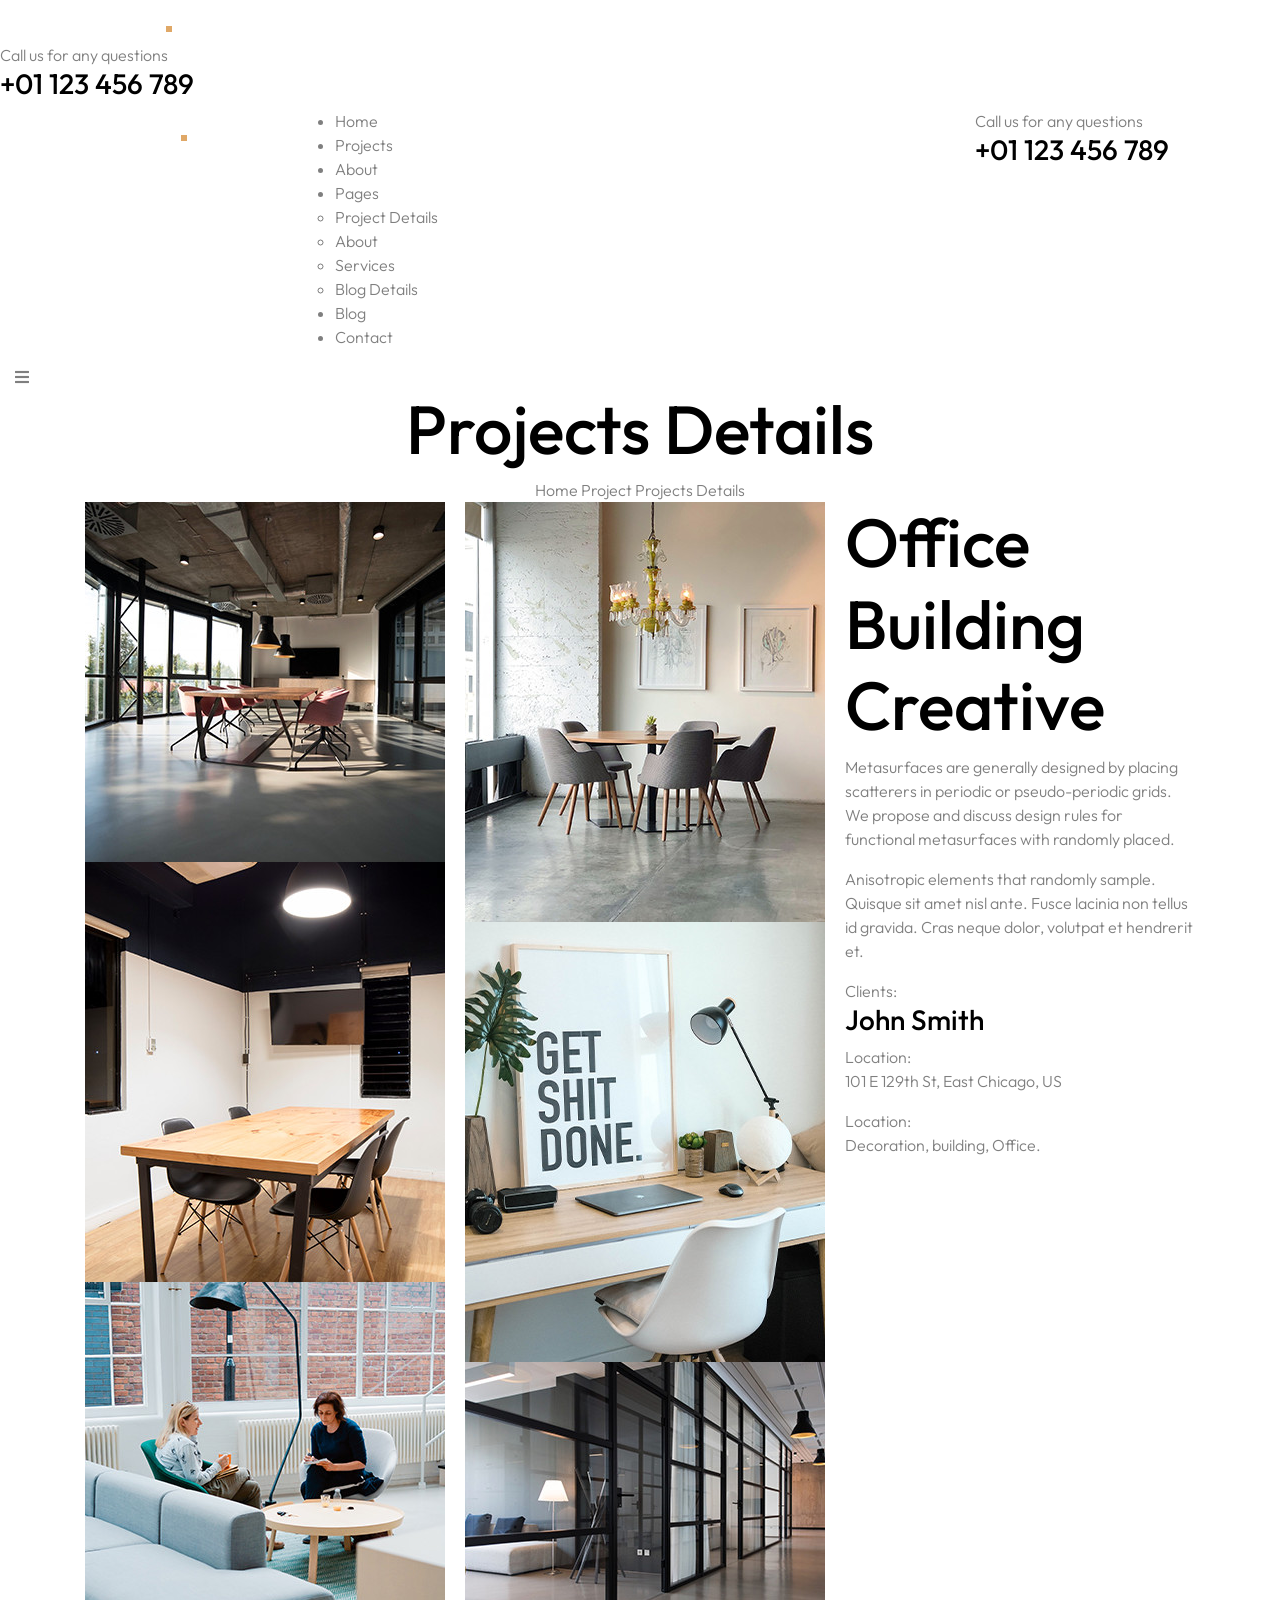
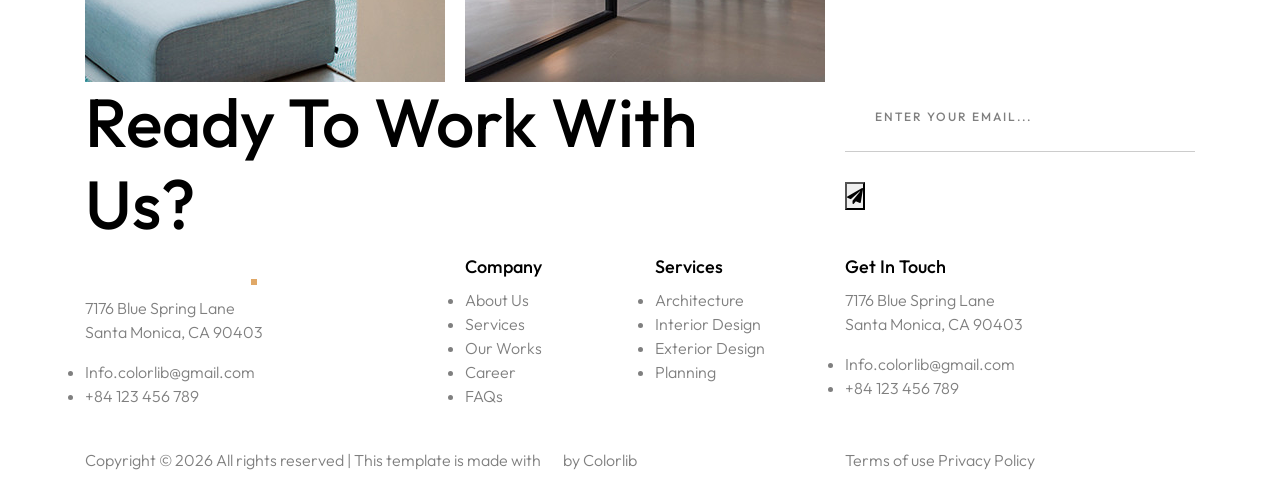
<file: project-details.html>
<!DOCTYPE html>
<html lang="zxx">

<head>
    <meta charset="UTF-8">
    <meta name="description" content="Staging Template">
    <meta name="keywords" content="Staging, unica, creative, html">
    <meta name="viewport" content="width=device-width, initial-scale=1.0">
    <meta http-equiv="X-UA-Compatible" content="ie=edge">
    <title>Staging | Template</title>

    <!-- Google Font -->
    <link href="https://fonts.googleapis.com/css2?family=Poppins:wght@300;400;500;600;700;800;900&display=swap"
    rel="stylesheet">
    <link href="https://fonts.googleapis.com/css2?family=Aldrich&display=swap" rel="stylesheet">

    <!-- Css Styles -->
    <link rel="stylesheet" href="css/bootstrap.min.css" type="text/css">
    <link rel="stylesheet" href="css/font-awesome.min.css" type="text/css">
    <link rel="stylesheet" href="css/elegant-icons.css" type="text/css">
    <link rel="stylesheet" href="css/owl.carousel.min.css" type="text/css">
    <link rel="stylesheet" href="css/slicknav.min.css" type="text/css">
    <link rel="stylesheet" href="css/style.css" type="text/css">
</head>

<body>
    <!-- Page Preloder -->
    <div id="preloder">
        <div class="loader"></div>
    </div>

    <!-- Offcanvas Menu Begin -->
    <div class="offcanvas-menu-overlay"></div>
    <div class="offcanvas-menu-wrapper">
        <div class="offcanvas__logo">
            <a href="#"><img src="img/logo.png" alt=""></a>
        </div>
        <div id="mobile-menu-wrap"></div>
        <div class="offcanvas__widget">
            <span>Call us for any questions</span>
            <h4>+01 123 456 789</h4>
        </div>
    </div>
    <!-- Offcanvas Menu End -->

    <!-- Header Section Begin -->
    <header class="header">
        <div class="container-fluid">
            <div class="row">
                <div class="col-lg-3">
                    <div class="header__logo">
                        <a href="#"><img src="img/logo.png" alt=""></a>
                    </div>
                </div>
                <div class="col-lg-6">
                    <nav class="header__menu mobile-menu">
                        <ul>
                            <li><a href="./index.html">Home</a></li>
                            <li class="active"><a href="./projects.html">Projects</a></li>
                            <li><a href="./about.html">About</a></li>
                            <li><a href="#">Pages</a>
                                <ul class="dropdown">
                                    <li><a href="./Project-details.html">Project Details</a></li>
                                    <li><a href="./about.html">About</a></li>
                                    <li><a href="./services.html">Services</a></li>
                                    <li><a href="./blog-details.html">Blog Details</a></li>
                                </ul>
                            </li>
                            <li><a href="./blog.html">Blog</a></li>
                            <li><a href="./contact.html">Contact</a></li>
                        </ul>
                    </nav>
                </div>
                <div class="col-lg-3">
                    <div class="header__widget">
                        <span>Call us for any questions</span>
                        <h4>+01 123 456 789</h4>
                    </div>
                </div>
            </div>
            <div class="canvas__open"><i class="fa fa-bars"></i></div>
        </div>
    </header>
    <!-- Header Section End -->

    <!-- Breadcrumb Section Begin -->
    <div class="breadcrumb-option spad set-bg" data-setbg="img/breadcrumb-bg.jpg">
        <div class="container">
            <div class="row">
                <div class="col-lg-12 text-center">
                    <div class="breadcrumb__text">
                        <h2>Projects Details</h2>
                        <div class="breadcrumb__links">
                            <a href="./index.html">Home</a>
                            <a href="./project.html">Project</a>
                            <span>Projects Details</span>
                        </div>
                    </div>
                </div>
            </div>
        </div>
    </div>
    <!-- Breadcrumb Section End -->

    <!-- Project Details Section Begin -->
    <section class="project-details spad">
        <div class="container">
            <div class="row">
                <div class="col-lg-8">
                    <div class="row">
                        <div class="col-lg-6 col-md-6 col-sm-6">
                            <img src="img/project/details/details-1.jpg" alt="">
                            <img src="img/project/details/details-3.jpg" alt="">
                            <img src="img/project/details/details-5.jpg" alt="">
                        </div>
                        <div class="col-lg-6 col-md-6 col-sm-6">
                            <img src="img/project/details/details-2.jpg" alt="">
                            <img src="img/project/details/details-4.jpg" alt="">
                            <img src="img/project/details/details-6.jpg" alt="">
                        </div>
                    </div>
                </div>
                <div class="col-lg-4">
                    <div class="project__sidebar">
                        <div class="project__sidebar__about">
                            <h2>Office Building Creative</h2>
                            <p>Metasurfaces are generally designed by placing scatterers in periodic or pseudo-periodic
                                grids. We propose and discuss design rules for functional metasurfaces with randomly
                            placed.</p>
                            <p>Anisotropic elements that randomly sample. Quisque sit amet nisl ante. Fusce lacinia non
                            tellus id gravida. Cras neque dolor, volutpat et hendrerit et.</p>
                        </div>
                        <div class="product__details__widget">
                            <div class="product__details__widget__item">
                                <span>Clients:</span>
                                <h4>John Smith</h4>
                            </div>
                            <div class="product__details__widget__item">
                                <span>Location:</span>
                                <p>101 E 129th St, East Chicago, US</p>
                            </div>
                            <div class="product__details__widget__item">
                                <span>Location:</span>
                                <p>Decoration, building, Office.</p>
                            </div>
                        </div>
                    </div>
                </div>
            </div>
        </div>
    </section>
    <!-- Project Details Section End -->

    <!-- Footer Section Begin -->
    <footer class="footer set-bg" data-setbg="img/footer-bg.jpg">
        <div class="container">
            <div class="footer__top">
                <div class="row">
                    <div class="col-lg-8 col-md-6">
                        <div class="footer__top__text">
                            <h2>Ready To Work With Us?</h2>
                        </div>
                    </div>
                    <div class="col-lg-4 col-md-6">
                        <div class="footer__top__newslatter">
                            <form action="#">
                                <input type="text" placeholder="Enter your email...">
                                <button type="submit"><i class="fa fa-send"></i></button>
                            </form>
                        </div>
                    </div>
                </div>
            </div>
            <div class="row">
                <div class="col-lg-3 col-md-6 col-sm-6">
                    <div class="footer__about">
                        <div class="footer__logo">
                            <a href="#"><img src="img/logo.png" alt=""></a>
                        </div>
                        <p>7176 Blue Spring Lane <br />Santa Monica, CA 90403</p>
                        <ul>
                            <li>Info.colorlib@gmail.com</li>
                            <li>+84 123 456 789</li>
                        </ul>
                        <div class="footer__social">
                            <a href="#"><i class="fa fa-facebook"></i></a>
                            <a href="#"><i class="fa fa-twitter"></i></a>
                            <a href="#"><i class="fa fa-instagram"></i></a>
                            <a href="#"><i class="fa fa-linkedin"></i></a>
                        </div>
                    </div>
                </div>
                <div class="col-lg-2 offset-lg-1 col-md-3 col-sm-6">
                    <div class="footer__widget">
                        <h6>Company</h6>
                        <ul>
                            <li><a href="#">About Us</a></li>
                            <li><a href="#">Services</a></li>
                            <li><a href="#">Our Works</a></li>
                            <li><a href="#">Career</a></li>
                            <li><a href="#">FAQs</a></li>
                        </ul>
                    </div>
                </div>
                <div class="col-lg-2 col-md-3 col-sm-6">
                    <div class="footer__widget">
                        <h6>Services</h6>
                        <ul>
                            <li><a href="#">Architecture</a></li>
                            <li><a href="#">Interior Design</a></li>
                            <li><a href="#">Exterior Design</a></li>
                            <li><a href="#">Planning</a></li>
                        </ul>
                    </div>
                </div>
                <div class="col-lg-4 col-md-6 col-sm-6">
                    <div class="footer__address">
                        <h6>Get In Touch</h6>
                        <p>7176 Blue Spring Lane <br />Santa Monica, CA 90403</p>
                        <ul>
                            <li>Info.colorlib@gmail.com</li>
                            <li>+84 123 456 789</li>
                        </ul>
                    </div>
                </div>
            </div>
            <div class="copyright">
                <div class="row">
                    <div class="col-lg-8 col-md-7">
                        <div class="copyright__text">
                            <p>Copyright © <script>
                                document.write(new Date().getFullYear());
                            </script> All rights reserved | This template is made with <i class="fa fa-heart-o"
                            aria-hidden="true"></i> by <a href="https://colorlib.com"
                            target="_blank">Colorlib</a>
                        </p>
                    </div>
                </div>
                <div class="col-lg-4 col-md-5">
                    <div class="copyright__widget">
                        <a href="#">Terms of use</a>
                        <a href="#">Privacy Policy</a>
                    </div>
                </div>
            </div>
        </div>
    </div>
</footer>
<!-- Footer Section End -->

<!-- Js Plugins -->
<script src="js/jquery-3.3.1.min.js"></script>
<script src="js/bootstrap.min.js"></script>
<script src="js/jquery.slicknav.js"></script>
<script src="js/owl.carousel.min.js"></script>
<script src="js/slick.min.js"></script>
<script src="js/main.js"></script>
</body>

</html>
</file>
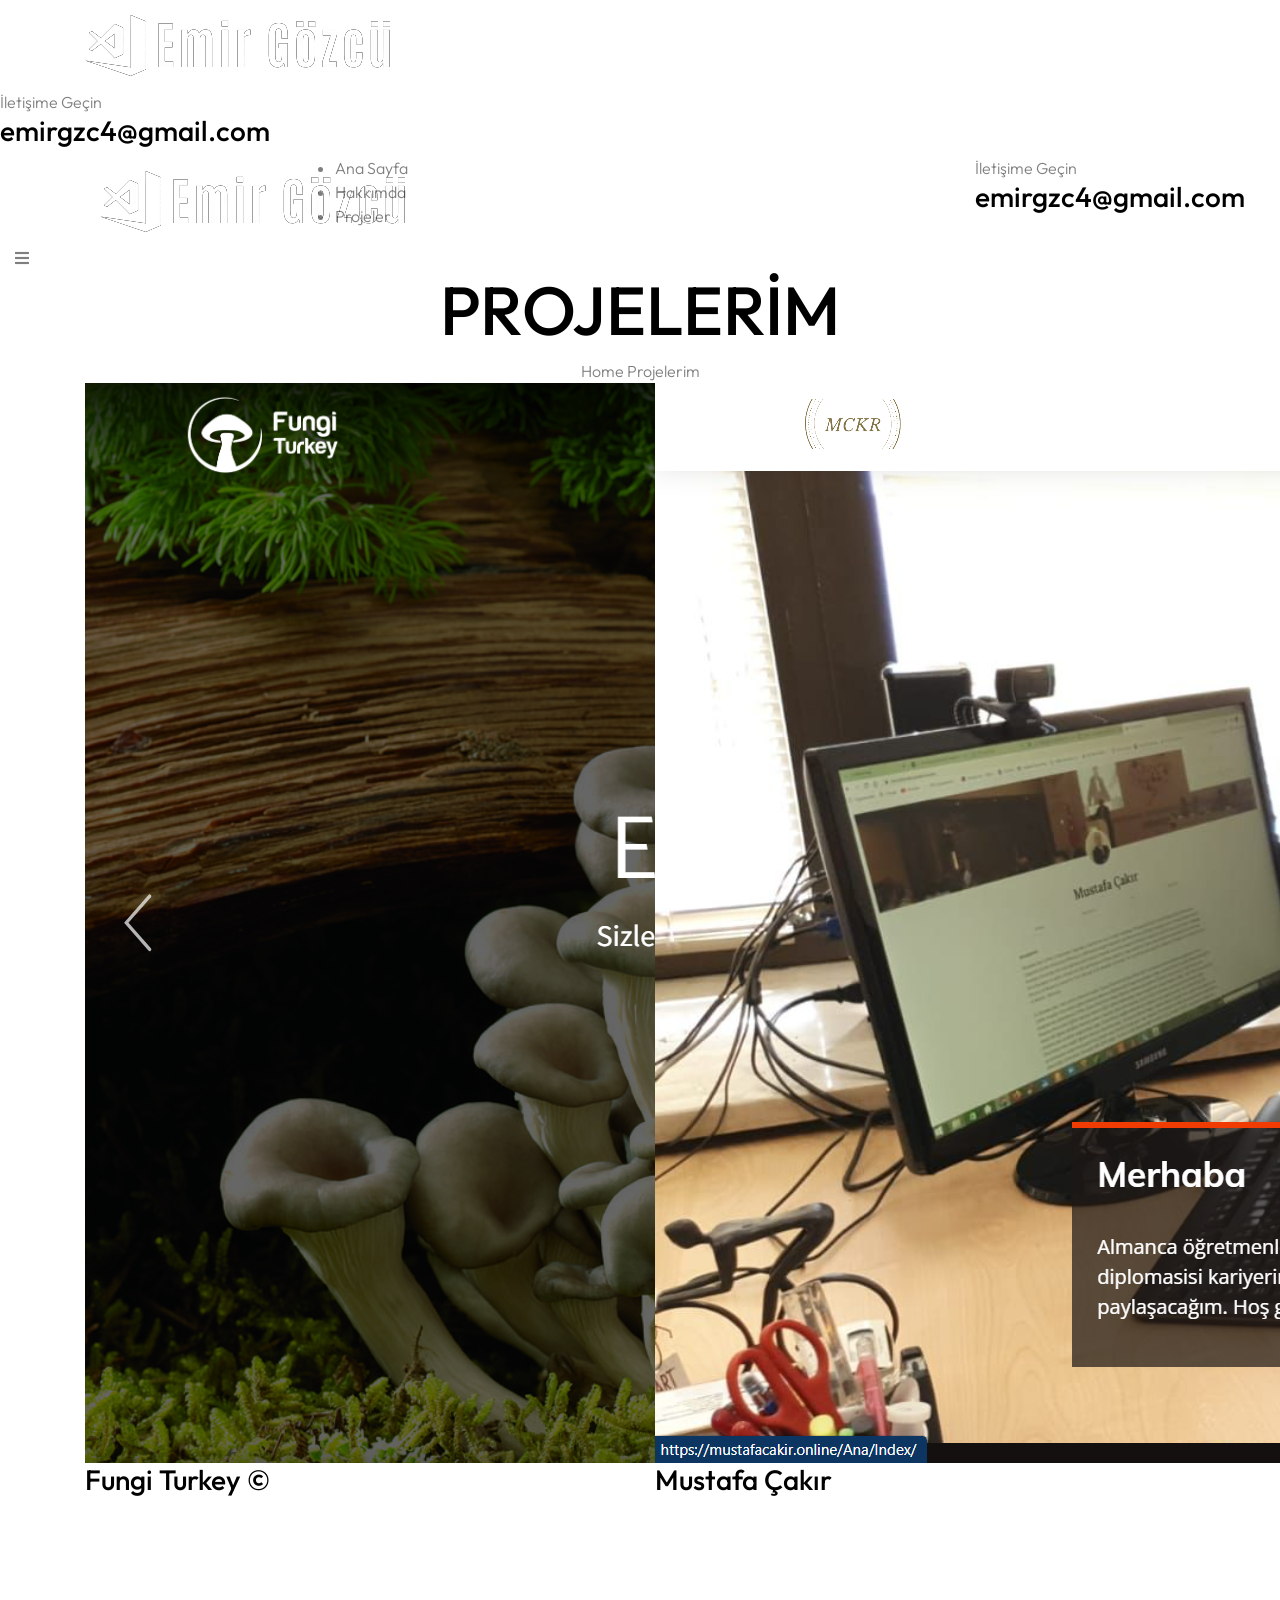
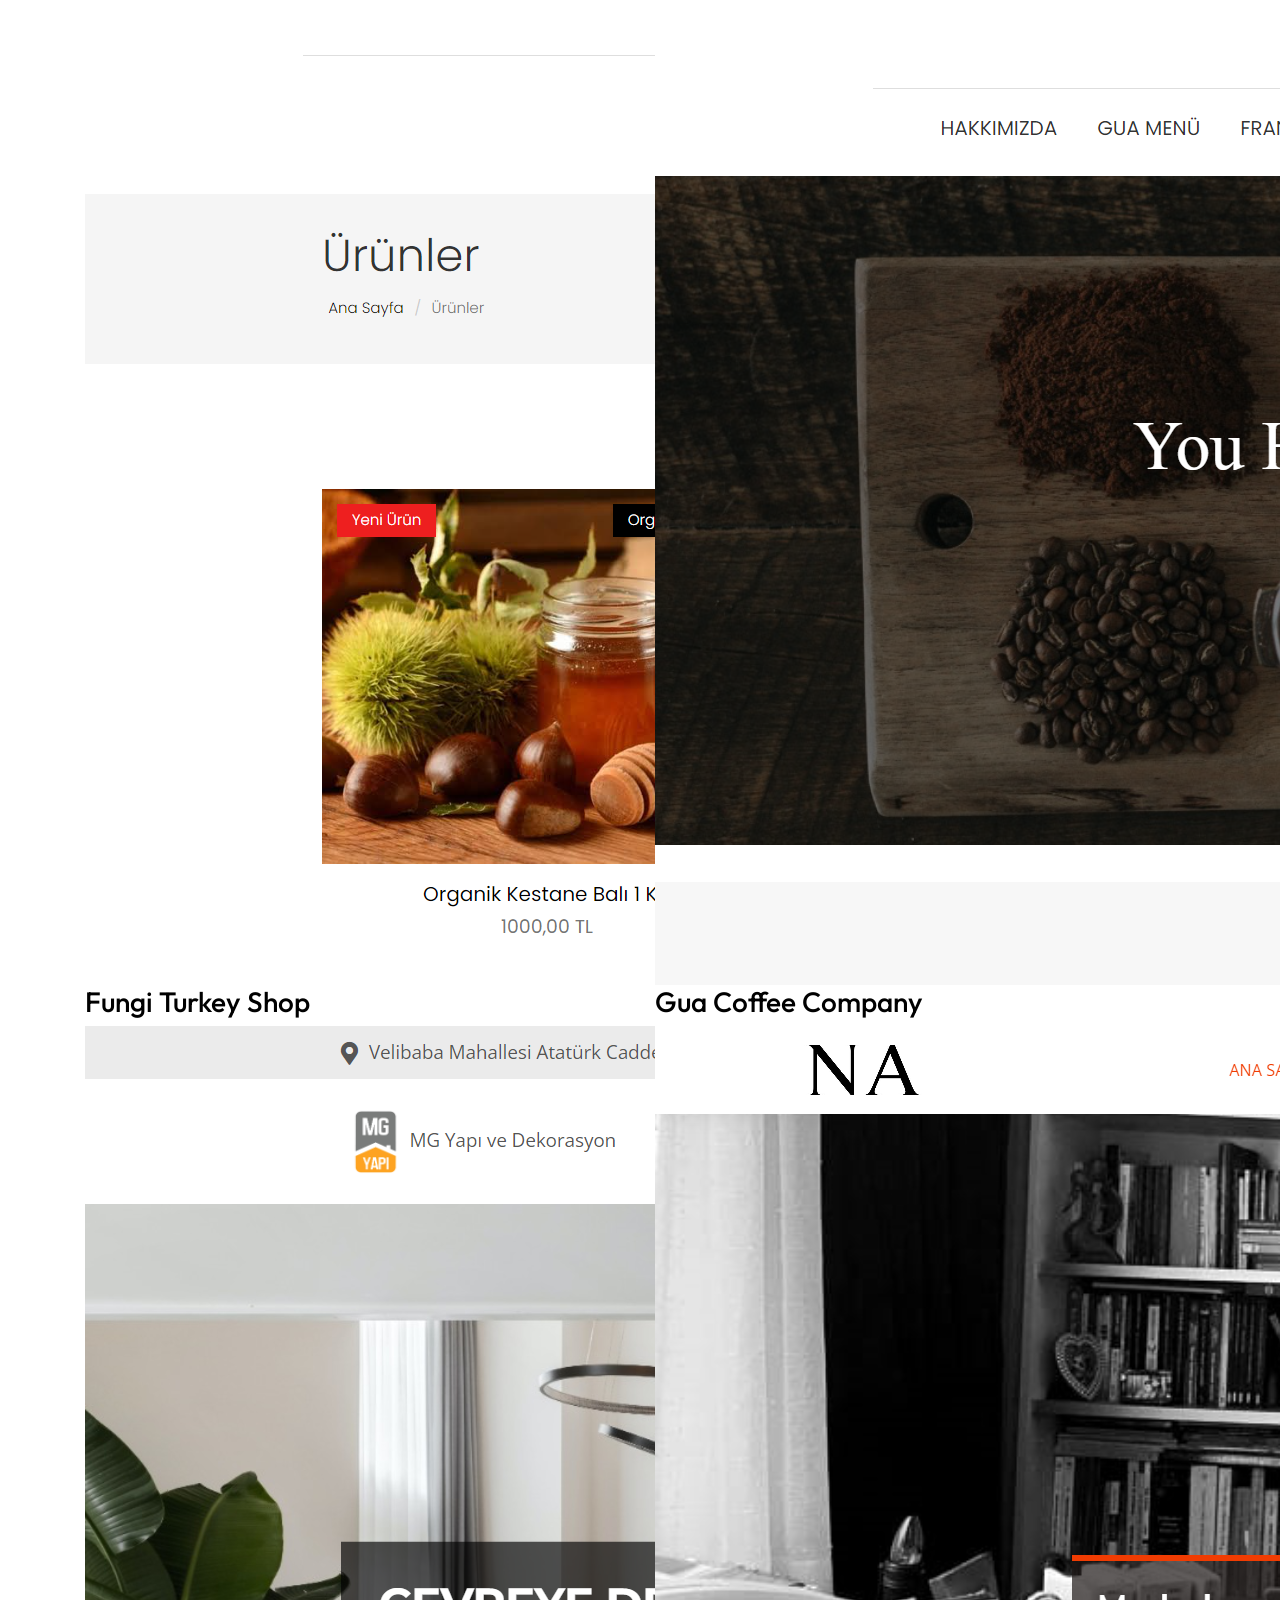
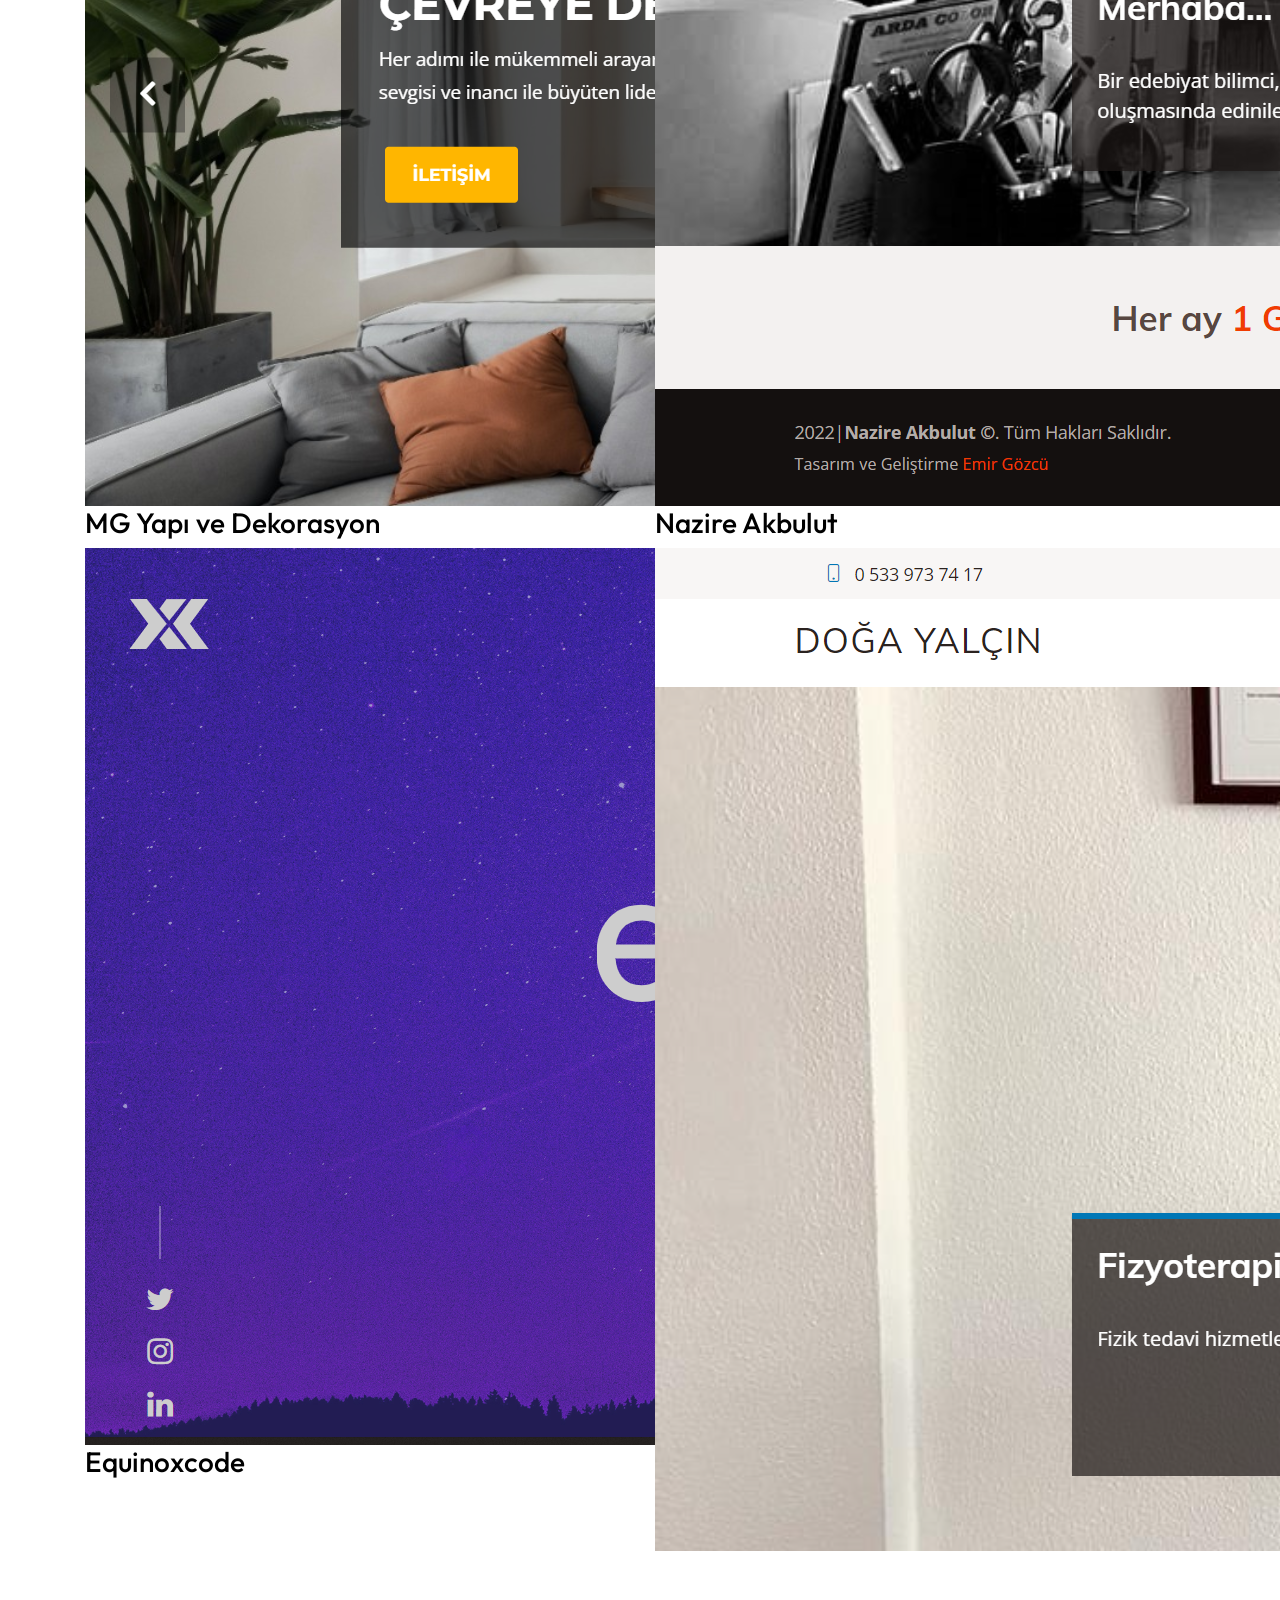
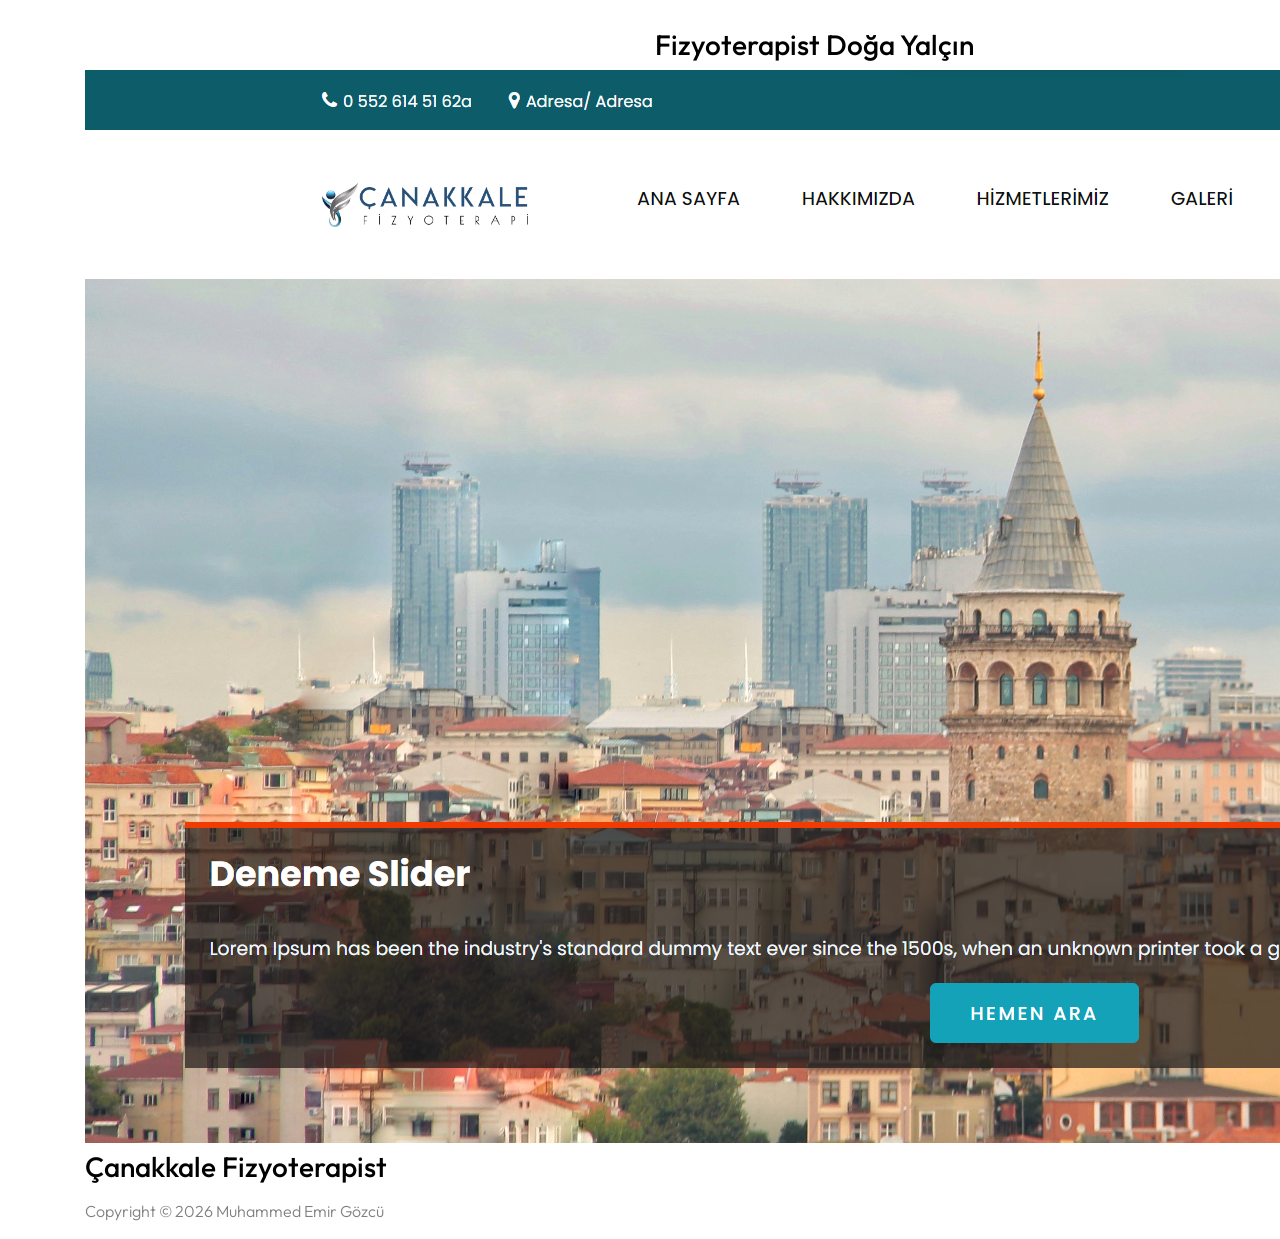
<file: projects.html>
<!DOCTYPE html>
<html lang="zxx">

<head>
    <meta charset="UTF-8">
    <meta name="description" content="Staging Template">
    <meta name="keywords" content="Staging, unica, creative, html">
    <meta name="viewport" content="width=device-width, initial-scale=1.0">
    <meta http-equiv="X-UA-Compatible" content="ie=edge">
    <meta http-equiv="Content-Type" content="text/html; charset=UTF-8">
	<meta name="description" content="Muhammed Emir Gözcü">

	<meta name="author" content="Muhammed Emir Gözcüp">
    <title>Muhammed Emir Gözcü</title>

    <!-- Google Font -->
    <link href="https://fonts.googleapis.com/css2?family=Poppins:wght@300;400;500;600;700;800;900&display=swap"
    rel="stylesheet">
    <link href="https://fonts.googleapis.com/css2?family=Aldrich&display=swap" rel="stylesheet">

    <!-- Css Styles -->
    <link rel="stylesheet" href="css/bootstrap.min.css" type="text/css">
    <link rel="stylesheet" href="css/font-awesome.min.css" type="text/css">
    <link rel="stylesheet" href="css/elegant-icons.css" type="text/css">
    <link rel="stylesheet" href="css/owl.carousel.min.css" type="text/css">
    <link rel="stylesheet" href="css/slicknav.min.css" type="text/css">
    <link rel="stylesheet" href="css/slick.css" type="text/css">
    <link rel="stylesheet" href="css/style.css" type="text/css">
</head>

<body>
    <!-- Page Preloder -->
<!--     <div id="preloder">
        <div class="loader"></div>
    </div> -->

    <!-- Offcanvas Menu Begin -->
    <div class="offcanvas-menu-overlay"></div>
    <div class="offcanvas-menu-wrapper">
        <div class="offcanvas__logo">
            <a href="#"><img src="img/logosssa.png" alt=""></a>
        </div>
        <div id="mobile-menu-wrap"></div>
        <div class="offcanvas__widget">
            <span>İletişime Geçin</span>
            <h4>emirgzc4@gmail.com</h4>
        </div>
    </div>
    <!-- Offcanvas Menu End -->

    <!-- Header Section Begin -->
    <header class="header">
        <div class="container-fluid">
            <div class="row">
                <div class="col-lg-3">
                    <div class="header__logo">
                        <a href="#"><img src="img/logosssa.png" alt=""></a>
                    </div>
                </div>
                <div class="col-lg-6">
                    <nav class="header__menu mobile-menu">
                        <ul>
                            <li><a href="./index.html">Ana Sayfa</a></li>
                            <li><a href="./about.html">Hakkımda</a></li>
		            <li class="active"><a href="./projects.html">Projeler</a></li>
<!--                             <li><a href="./blog.html">Blog</a></li>
			    <li><a href="./services.html">Hizmetler</a></li>
			    <li><a href="./contact.html">İletişim</a></li> -->
                           
                        </ul>
                    </nav>
                </div>
                <div class="col-lg-3">
                    <div class="header__widget">
                        <span>İletişime Geçin</span>
                        <h4>emirgzc4@gmail.com</h4>
                    </div>
                </div>
            </div>
            <div class="canvas__open"><i class="fa fa-bars"></i></div>
        </div>
    </header>
    <!-- Header Section End -->

    <!-- Breadcrumb Section Begin -->
    <div class="breadcrumb-option spad set-bg" data-setbg="img/a.jpeg">
        <div class="container">
            <div class="row">
                <div class="col-lg-12 text-center">
                    <div class="breadcrumb__text">
                        <h2>PROJELERİM</h2>
                        <div class="breadcrumb__links">
                            <a href="index.html">Home</a>
                            <span>Projelerim</span>
                        </div>
                    </div>
                </div>
            </div>
        </div>
    </div>
    <!-- Breadcrumb Section End -->

    <!-- Project Page Section Begin -->
    <section class="project-page spad">
        <div class="container">
            <div class="row">
		     <div class="col-lg-6 col-md-6 col-sm-6">
                    <div class="project__item">
                        <img src="img/fng.png" alt="">
                        <h4><a href="https://www.fungiturkey.org/" target="_blank">Fungi Turkey ©</a></h4>
                    </div>
                </div>
                <div class="col-lg-6 col-md-6 col-sm-6">
                    <div class="project__item">
                        <img src="img/project/a.png" alt="">
                        <h4><a href="https://mustafacakir.online/" target="_blank">Mustafa Çakır</a></h4>
                    </div>
                </div>
                <div class="col-lg-6 col-md-6 col-sm-6">
                    <div class="project__item">
                        <img src="img/project/c.png" alt="">
                        <h4><a href="https://fungiturkey.com/" target="_blank">Fungi Turkey Shop</a></h4>
                    </div>
                </div>
                <div class="col-lg-6 col-md-6 col-sm-6">
                    <div class="project__item">
                        <img src="img/project/d.png" alt="">
                        <h4><a href="https://www.guacoffeecompany.com/" target="_blank">Gua Coffee Company</a></h4>
                    </div>
                </div>
                <div class="col-lg-6 col-md-6 col-sm-6">
                    <div class="project__item">
                        <img src="img/project/e.png" alt="">
                        <h4><a href="https://www.mgyapidekorasyon.com/" target="_blank">MG Yapı ve Dekorasyon</a></h4>
                    </div>
                </div>
                <div class="col-lg-6 col-md-6 col-sm-6">
                    <div class="project__item">
                        <img src="img/project/f.png" alt="">
                        <h4><a href="https://nazireakbulut.com/" target="_blank">Nazire Akbulut</a></h4>
                    </div>
                </div>
                <div class="col-lg-6 col-md-6 col-sm-6">
                    <div class="project__item">
                        <img src="img/project/g.png" alt="">
                        <h4><a href="https://equinoxcode.com/" target="_blank">Equinoxcode</a></h4>
                    </div>
                </div>
		    <div class="col-lg-6 col-md-6 col-sm-6">
                    <div class="project__item">
                        <img src="img/project/h.png" alt="">
                        <h4><a href="https://www.dogayalcin.com/" target="_blank">Fizyoterapist Doğa Yalçın</a></h4>
                    </div>
                </div>
		    <div class="col-lg-6 col-md-6 col-sm-6">
                    <div class="project__item">
                        <img src="img/project/b.png" alt="">
                        <h4><a href="https://canakkalefizyoterapi.com/" target="_blank">Çanakkale Fizyoterapist</a></h4>
                    </div>
                </div>
            </div>
        </div>
    </section>
    <!-- Project Page Section End -->

   <!-- Footer Section Begin -->
    <footer class="footer set-bg mt-2" data-setbg="img/aa.jpeg">
        <div class="container">            
            <div class="copyright">
                <div class="row">
                    <div class="col-lg-8 col-md-7">
                        <div class="copyright__text">
                            <p>Copyright © <script>
                                document.write(new Date().getFullYear());
                            </script> Muhammed Emir Gözcü <i class="fa fa-heart-o"
                            aria-hidden="true"></i> 
                        </p>
                    </div>
                </div>
                
            </div>
        </div>
    </div>
</footer>
<!-- Footer Section End -->

<!-- Js Plugins -->
<script src="js/jquery-3.3.1.min.js"></script>
<script src="js/bootstrap.min.js"></script>
<script src="js/jquery.slicknav.js"></script>
<script src="js/owl.carousel.min.js"></script>
<script src="js/slick.min.js"></script>
<script src="js/main.js"></script>
</body>

</html>
</file>
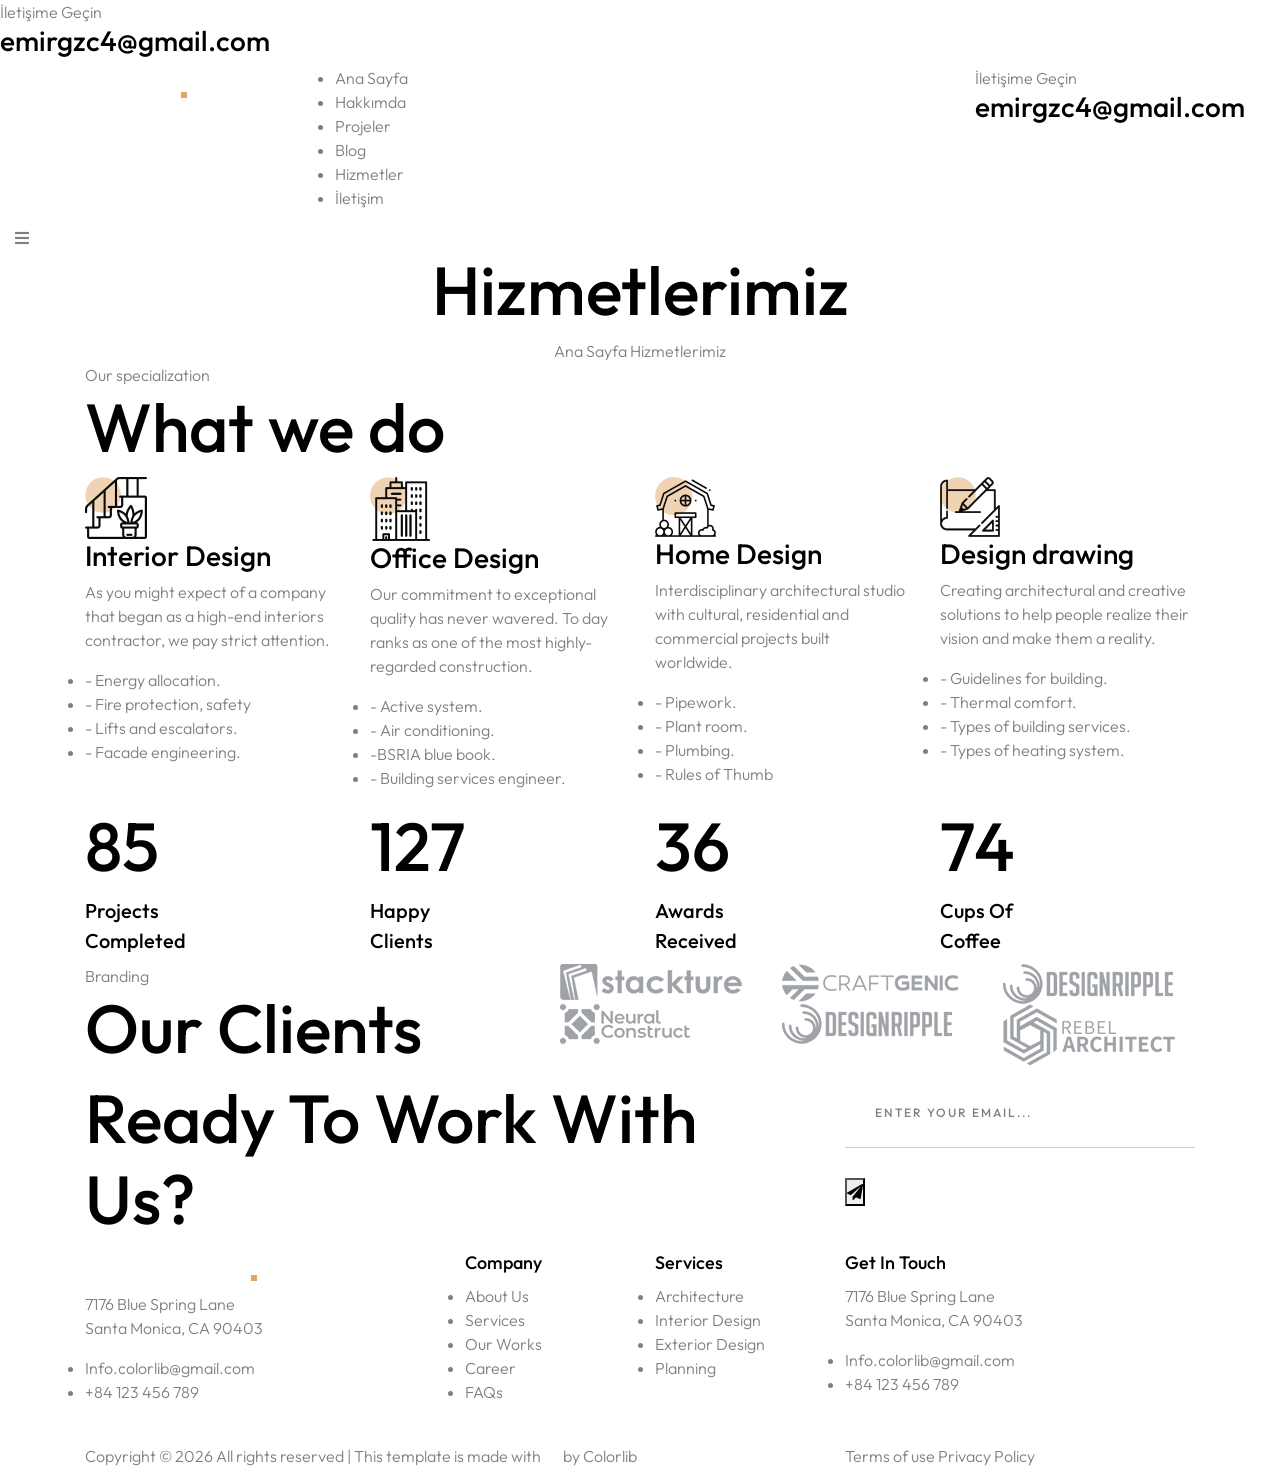
<file: services.html>
<!DOCTYPE html>
<html lang="zxx">

<head>
    <meta charset="UTF-8">
    <meta name="description" content="Staging Template">
    <meta name="keywords" content="Staging, unica, creative, html">
    <meta name="viewport" content="width=device-width, initial-scale=1.0">
    <meta http-equiv="X-UA-Compatible" content="ie=edge">
    <meta http-equiv="Content-Type" content="text/html; charset=UTF-8">
	<meta name="description" content="Muhammed Emir Gözcü">

	<meta name="author" content="Muhammed Emir Gözcüp">
    <title>Muhammed Emir Gözcü</title>

    <!-- Google Font -->
    <link href="https://fonts.googleapis.com/css2?family=Poppins:wght@300;400;500;600;700;800;900&display=swap"
    rel="stylesheet">
    <link href="https://fonts.googleapis.com/css2?family=Aldrich&display=swap" rel="stylesheet">

    <!-- Css Styles -->
    <link rel="stylesheet" href="css/bootstrap.min.css" type="text/css">
    <link rel="stylesheet" href="css/font-awesome.min.css" type="text/css">
    <link rel="stylesheet" href="css/elegant-icons.css" type="text/css">
    <link rel="stylesheet" href="css/owl.carousel.min.css" type="text/css">
    <link rel="stylesheet" href="css/slicknav.min.css" type="text/css">
    <link rel="stylesheet" href="css/slick.css" type="text/css">
    <link rel="stylesheet" href="css/style.css" type="text/css">
</head>

<body>
    <!-- Page Preloder -->
<!--     <div id="preloder">
        <div class="loader"></div>
    </div> -->

    <!-- Offcanvas Menu Begin -->
    <div class="offcanvas-menu-overlay"></div>
    <div class="offcanvas-menu-wrapper">
<!--         <div class="offcanvas__logo">
            <a href="#"><img src="img/logo.png" alt=""></a>
        </div> -->
        <div id="mobile-menu-wrap"></div>
        <div class="offcanvas__widget">
            <span>İletişime Geçin</span>
            <h4>emirgzc4@gmail.com</h4>
        </div>
    </div>
    <!-- Offcanvas Menu End -->

    <!-- Header Section Begin -->
    <header class="header">
        <div class="container-fluid">
            <div class="row">
                <div class="col-lg-3">
                    <div class="header__logo">
                        <a href="#"><img src="img/logo.png" alt=""></a>
                    </div>
                </div>
                <div class="col-lg-6">
                    <nav class="header__menu mobile-menu">
                        <ul>
                            <li><a href="./index.html">Ana Sayfa</a></li>
                            <li><a href="./about.html">Hakkımda</a></li>
		            <li><a href="./projects.html">Projeler</a></li>
                            <li><a href="./blog.html">Blog</a></li>
			    <li class="active"><a href="./services.html">Hizmetler</a></li>
			    <li><a href="./contact.html">İletişim</a></li>
                           
                        </ul>
                    </nav>
                </div>
                <div class="col-lg-3">
                    <div class="header__widget">
                        <span>İletişime Geçin</span>
                        <h4>emirgzc4@gmail.com</h4>
                    </div>
                </div>
            </div>
            <div class="canvas__open"><i class="fa fa-bars"></i></div>
        </div>
    </header>
    <!-- Header Section End -->

    <!-- Breadcrumb Section Begin -->
    <div class="breadcrumb-option spad set-bg" data-setbg="img/breadcrumb-bg.jpg">
        <div class="container">
            <div class="row">
                <div class="col-lg-12 text-center">
                    <div class="breadcrumb__text">
                        <h2>Hizmetlerimiz</h2>
                        <div class="breadcrumb__links">
                            <a href="./index.html">Ana Sayfa</a>
                            <span>Hizmetlerimiz</span>
                        </div>
                    </div>
                </div>
            </div>
        </div>
    </div>
    <!-- Breadcrumb Section End -->

    <!-- Services Section Begin -->
    <section class="services services-page spad">
        <div class="container">
            <div class="row">
                <div class="col-lg-12">
                    <div class="section-title">
                        <span>Our specialization</span>
                        <h2>What we do</h2>
                    </div>
                </div>
            </div>
            <div class="row">
                <div class="col-lg-3 col-md-6 col-sm-6">
                    <div class="services__item">
                        <img src="img/services/services-1.png" alt="">
                        <h4>Interior Design</h4>
                        <p>As you might expect of a company that began as a high-end interiors contractor, we pay strict
                        attention.</p>
                        <ul>
                            <li>- Energy allocation.</li>
                            <li>- Fire protection, safety</li>
                            <li>- Lifts and escalators.</li>
                            <li>- Facade engineering.</li>
                        </ul>
                    </div>
                </div>
                <div class="col-lg-3 col-md-6 col-sm-6">
                    <div class="services__item">
                        <img src="img/services/services-2.png" alt="">
                        <h4>Office Design</h4>
                        <p>Our commitment to exceptional quality has never wavered. To day ranks as one of the most
                        highly-regarded construction.</p>
                        <ul>
                            <li>- Active system.</li>
                            <li>- Air conditioning.</li>
                            <li> -BSRIA blue book.</li>
                            <li>- Building services engineer.</li>
                        </ul>
                    </div>
                </div>
                <div class="col-lg-3 col-md-6 col-sm-6">
                    <div class="services__item">
                        <img src="img/services/services-3.png" alt="">
                        <h4>Home Design</h4>
                        <p>Interdisciplinary architectural studio with cultural, residential and commercial projects
                        built worldwide.</p>
                        <ul>
                            <li>- Pipework.</li>
                            <li>- Plant room.</li>
                            <li> - Plumbing.</li>
                            <li>- Rules of Thumb</li>
                        </ul>
                    </div>
                </div>
                <div class="col-lg-3 col-md-6 col-sm-6">
                    <div class="services__item">
                        <img src="img/services/services-4.png" alt="">
                        <h4>Design drawing</h4>
                        <p>Creating architectural and creative solutions to help people realize their vision and make
                        them a reality.</p>
                        <ul>
                            <li>- Guidelines for building.</li>
                            <li>- Thermal comfort.</li>
                            <li>- Types of building services.</li>
                            <li>- Types of heating system.</li>
                        </ul>
                    </div>
                </div>
            </div>
        </div>
    </section>
    <!-- Services Section End -->

    <!-- Counter Section End -->
    <section class="counter spad set-bg" data-setbg="img/counter-bg.jpg">
        <div class="container">
            <div class="counter__content">
                <div class="row">
                    <div class="col-lg-3 col-md-6 col-sm-6">
                        <div class="counter__item">
                            <div class="counter__item__number">
                                <h2 class="count">85</h2>
                            </div>
                            <div class="counter__item__text">
                                <h5>Projects<br /> Completed</h5>
                            </div>
                        </div>
                    </div>
                    <div class="col-lg-3 col-md-6 col-sm-6">
                        <div class="counter__item">
                            <div class="counter__item__number">
                                <h2 class="count">127</h2>
                            </div>
                            <div class="counter__item__text">
                                <h5>Happy<br /> Clients</h5>
                            </div>
                        </div>
                    </div>
                    <div class="col-lg-3 col-md-6 col-sm-6">
                        <div class="counter__item">
                            <div class="counter__item__number">
                                <h2 class="count">36</h2>
                            </div>
                            <div class="counter__item__text">
                                <h5>Awards<br /> Received</h5>
                            </div>
                        </div>
                    </div>
                    <div class="col-lg-3 col-md-6 col-sm-6">
                        <div class="counter__item">
                            <div class="counter__item__number">
                                <h2 class="count">74</h2>
                            </div>
                            <div class="counter__item__text">
                                <h5>Cups Of<br /> Coffee</h5>
                            </div>
                        </div>
                    </div>
                </div>
            </div>
        </div>
    </section>
    <!-- Counter Section End -->

    <!-- Client Section Begin -->
    <section class="clients spad">
        <div class="container">
            <div class="row">
                <div class="col-lg-5 col-md-5">
                    <div class="section-title">
                        <span>Branding</span>
                        <h2>Our Clients</h2>
                    </div>
                </div>
                <div class="col-lg-7 col-md-7">
                    <div class="row">
                        <div class="col-lg-4 col-md-4 col-sm-4">
                            <a href="#"><img src="img/logo/logo-1.png" alt=""></a>
                        </div>
                        <div class="col-lg-4 col-md-4 col-sm-4">
                            <a href="#"><img src="img/logo/logo-2.png" alt=""></a>
                        </div>
                        <div class="col-lg-4 col-md-4 col-sm-4">
                            <a href="#"><img src="img/logo/logo-3.png" alt=""></a>
                        </div>
                        <div class="col-lg-4 col-md-4 col-sm-4">
                            <a href="#"><img src="img/logo/logo-4.png" alt=""></a>
                        </div>
                        <div class="col-lg-4 col-md-4 col-sm-4">
                            <a href="#"><img src="img/logo/logo-3.png" alt=""></a>
                        </div>
                        <div class="col-lg-4 col-md-4 col-sm-4">
                            <a href="#"><img src="img/logo/logo-5.png" alt=""></a>
                        </div>
                    </div>
                </div>
            </div>
        </div>
    </section>
    <!-- Client Section End -->

    <!-- Footer Section Begin -->
    <footer class="footer set-bg" data-setbg="img/footer-bg.jpg">
        <div class="container">
            <div class="footer__top">
                <div class="row">
                    <div class="col-lg-8 col-md-6">
                        <div class="footer__top__text">
                            <h2>Ready To Work With Us?</h2>
                        </div>
                    </div>
                    <div class="col-lg-4 col-md-6">
                        <div class="footer__top__newslatter">
                            <form action="#">
                                <input type="text" placeholder="Enter your email...">
                                <button type="submit"><i class="fa fa-send"></i></button>
                            </form>
                        </div>
                    </div>
                </div>
            </div>
            <div class="row">
                <div class="col-lg-3 col-md-6 col-dm-6">
                    <div class="footer__about">
                        <div class="footer__logo">
                            <a href="#"><img src="img/logo.png" alt=""></a>
                        </div>
                        <p>7176 Blue Spring Lane <br />Santa Monica, CA 90403</p>
                        <ul>
                            <li>Info.colorlib@gmail.com</li>
                            <li>+84 123 456 789</li>
                        </ul>
                        <div class="footer__social">
                            <a href="#"><i class="fa fa-facebook"></i></a>
                            <a href="#"><i class="fa fa-twitter"></i></a>
                            <a href="#"><i class="fa fa-instagram"></i></a>
                            <a href="#"><i class="fa fa-linkedin"></i></a>
                        </div>
                    </div>
                </div>
                <div class="col-lg-2 offset-lg-1 col-md-3 col-sm-6">
                    <div class="footer__widget">
                        <h6>Company</h6>
                        <ul>
                            <li><a href="#">About Us</a></li>
                            <li><a href="#">Services</a></li>
                            <li><a href="#">Our Works</a></li>
                            <li><a href="#">Career</a></li>
                            <li><a href="#">FAQs</a></li>
                        </ul>
                    </div>
                </div>
                <div class="col-lg-2 col-md-3 col-sm-6">
                    <div class="footer__widget">
                        <h6>Services</h6>
                        <ul>
                            <li><a href="#">Architecture</a></li>
                            <li><a href="#">Interior Design</a></li>
                            <li><a href="#">Exterior Design</a></li>
                            <li><a href="#">Planning</a></li>
                        </ul>
                    </div>
                </div>
                <div class="col-lg-4 col-md-6 col-sm-6">
                    <div class="footer__address">
                        <h6>Get In Touch</h6>
                        <p>7176 Blue Spring Lane <br />Santa Monica, CA 90403</p>
                        <ul>
                            <li>Info.colorlib@gmail.com</li>
                            <li>+84 123 456 789</li>
                        </ul>
                    </div>
                </div>
            </div>
            <div class="copyright">
                <div class="row">
                    <div class="col-lg-8 col-md-7">
                        <div class="copyright__text">
                            <p>Copyright © <script>
                                document.write(new Date().getFullYear());
                            </script> All rights reserved | This template is made with <i class="fa fa-heart-o"
                            aria-hidden="true"></i> by <a href="https://colorlib.com"
                            target="_blank">Colorlib</a>
                        </p>
                    </div>
                </div>
                <div class="col-lg-4 col-md-5">
                    <div class="copyright__widget">
                        <a href="#">Terms of use</a>
                        <a href="#">Privacy Policy</a>
                    </div>
                </div>
            </div>
        </div>
    </div>
</footer>
<!-- Footer Section End -->

<!-- Js Plugins -->
<script src="js/jquery-3.3.1.min.js"></script>
<script src="js/bootstrap.min.js"></script>
<script src="js/jquery.slicknav.js"></script>
<script src="js/owl.carousel.min.js"></script>
<script src="js/slick.min.js"></script>
<script src="js/main.js"></script>
</body>

</html>
</file>
<file: css/elegant-icons.css>
@font-face {
	font-family: 'ElegantIcons';
	src:url('../fonts/ElegantIcons.eot');
	src:url('../fonts/ElegantIcons.eot?#iefix') format('embedded-opentype'),
		url('../fonts/ElegantIcons.woff') format('woff'),
		url('../fonts/ElegantIcons.ttf') format('truetype'),
		url('../fonts/ElegantIcons.svg#ElegantIcons') format('svg');
	font-weight: normal;
	font-style: normal;
}

/* Use the following CSS code if you want to use data attributes for inserting your icons */
[data-icon]:before {
	font-family: 'ElegantIcons';
	content: attr(data-icon);
	speak: none;
	font-weight: normal;
	font-variant: normal;
	text-transform: none;
	line-height: 1;
	-webkit-font-smoothing: antialiased;
	-moz-osx-font-smoothing: grayscale;
}

/* Use the following CSS code if you want to have a class per icon */
/*
Instead of a list of all class selectors,
you can use the generic selector below, but it's slower:
[class*="your-class-prefix"] {
*/
.arrow_up, .arrow_down, .arrow_left, .arrow_right, .arrow_left-up, .arrow_right-up, .arrow_right-down, .arrow_left-down, .arrow-up-down, .arrow_up-down_alt, .arrow_left-right_alt, .arrow_left-right, .arrow_expand_alt2, .arrow_expand_alt, .arrow_condense, .arrow_expand, .arrow_move, .arrow_carrot-up, .arrow_carrot-down, .arrow_carrot-left, .arrow_carrot-right, .arrow_carrot-2up, .arrow_carrot-2down, .arrow_carrot-2left, .arrow_carrot-2right, .arrow_carrot-up_alt2, .arrow_carrot-down_alt2, .arrow_carrot-left_alt2, .arrow_carrot-right_alt2, .arrow_carrot-2up_alt2, .arrow_carrot-2down_alt2, .arrow_carrot-2left_alt2, .arrow_carrot-2right_alt2, .arrow_triangle-up, .arrow_triangle-down, .arrow_triangle-left, .arrow_triangle-right, .arrow_triangle-up_alt2, .arrow_triangle-down_alt2, .arrow_triangle-left_alt2, .arrow_triangle-right_alt2, .arrow_back, .icon_minus-06, .icon_plus, .icon_close, .icon_check, .icon_minus_alt2, .icon_plus_alt2, .icon_close_alt2, .icon_check_alt2, .icon_zoom-out_alt, .icon_zoom-in_alt, .icon_search, .icon_box-empty, .icon_box-selected, .icon_minus-box, .icon_plus-box, .icon_box-checked, .icon_circle-empty, .icon_circle-slelected, .icon_stop_alt2, .icon_stop, .icon_pause_alt2, .icon_pause, .icon_menu, .icon_menu-square_alt2, .icon_menu-circle_alt2, .icon_ul, .icon_ol, .icon_adjust-horiz, .icon_adjust-vert, .icon_document_alt, .icon_documents_alt, .icon_pencil, .icon_pencil-edit_alt, .icon_pencil-edit, .icon_folder-alt, .icon_folder-open_alt, .icon_folder-add_alt, .icon_info_alt, .icon_error-oct_alt, .icon_error-circle_alt, .icon_error-triangle_alt, .icon_question_alt2, .icon_question, .icon_comment_alt, .icon_chat_alt, .icon_vol-mute_alt, .icon_volume-low_alt, .icon_volume-high_alt, .icon_quotations, .icon_quotations_alt2, .icon_clock_alt, .icon_lock_alt, .icon_lock-open_alt, .icon_key_alt, .icon_cloud_alt, .icon_cloud-upload_alt, .icon_cloud-download_alt, .icon_image, .icon_images, .icon_lightbulb_alt, .icon_gift_alt, .icon_house_alt, .icon_genius, .icon_mobile, .icon_tablet, .icon_laptop, .icon_desktop, .icon_camera_alt, .icon_mail_alt, .icon_cone_alt, .icon_ribbon_alt, .icon_bag_alt, .icon_creditcard, .icon_cart_alt, .icon_paperclip, .icon_tag_alt, .icon_tags_alt, .icon_trash_alt, .icon_cursor_alt, .icon_mic_alt, .icon_compass_alt, .icon_pin_alt, .icon_pushpin_alt, .icon_map_alt, .icon_drawer_alt, .icon_toolbox_alt, .icon_book_alt, .icon_calendar, .icon_film, .icon_table, .icon_contacts_alt, .icon_headphones, .icon_lifesaver, .icon_piechart, .icon_refresh, .icon_link_alt, .icon_link, .icon_loading, .icon_blocked, .icon_archive_alt, .icon_heart_alt, .icon_star_alt, .icon_star-half_alt, .icon_star, .icon_star-half, .icon_tools, .icon_tool, .icon_cog, .icon_cogs, .arrow_up_alt, .arrow_down_alt, .arrow_left_alt, .arrow_right_alt, .arrow_left-up_alt, .arrow_right-up_alt, .arrow_right-down_alt, .arrow_left-down_alt, .arrow_condense_alt, .arrow_expand_alt3, .arrow_carrot_up_alt, .arrow_carrot-down_alt, .arrow_carrot-left_alt, .arrow_carrot-right_alt, .arrow_carrot-2up_alt, .arrow_carrot-2dwnn_alt, .arrow_carrot-2left_alt, .arrow_carrot-2right_alt, .arrow_triangle-up_alt, .arrow_triangle-down_alt, .arrow_triangle-left_alt, .arrow_triangle-right_alt, .icon_minus_alt, .icon_plus_alt, .icon_close_alt, .icon_check_alt, .icon_zoom-out, .icon_zoom-in, .icon_stop_alt, .icon_menu-square_alt, .icon_menu-circle_alt, .icon_document, .icon_documents, .icon_pencil_alt, .icon_folder, .icon_folder-open, .icon_folder-add, .icon_folder_upload, .icon_folder_download, .icon_info, .icon_error-circle, .icon_error-oct, .icon_error-triangle, .icon_question_alt, .icon_comment, .icon_chat, .icon_vol-mute, .icon_volume-low, .icon_volume-high, .icon_quotations_alt, .icon_clock, .icon_lock, .icon_lock-open, .icon_key, .icon_cloud, .icon_cloud-upload, .icon_cloud-download, .icon_lightbulb, .icon_gift, .icon_house, .icon_camera, .icon_mail, .icon_cone, .icon_ribbon, .icon_bag, .icon_cart, .icon_tag, .icon_tags, .icon_trash, .icon_cursor, .icon_mic, .icon_compass, .icon_pin, .icon_pushpin, .icon_map, .icon_drawer, .icon_toolbox, .icon_book, .icon_contacts, .icon_archive, .icon_heart, .icon_profile, .icon_group, .icon_grid-2x2, .icon_grid-3x3, .icon_music, .icon_pause_alt, .icon_phone, .icon_upload, .icon_download, .social_facebook, .social_twitter, .social_pinterest, .social_googleplus, .social_tumblr, .social_tumbleupon, .social_wordpress, .social_instagram, .social_dribbble, .social_vimeo, .social_linkedin, .social_rss, .social_deviantart, .social_share, .social_myspace, .social_skype, .social_youtube, .social_picassa, .social_googledrive, .social_flickr, .social_blogger, .social_spotify, .social_delicious, .social_facebook_circle, .social_twitter_circle, .social_pinterest_circle, .social_googleplus_circle, .social_tumblr_circle, .social_stumbleupon_circle, .social_wordpress_circle, .social_instagram_circle, .social_dribbble_circle, .social_vimeo_circle, .social_linkedin_circle, .social_rss_circle, .social_deviantart_circle, .social_share_circle, .social_myspace_circle, .social_skype_circle, .social_youtube_circle, .social_picassa_circle, .social_googledrive_alt2, .social_flickr_circle, .social_blogger_circle, .social_spotify_circle, .social_delicious_circle, .social_facebook_square, .social_twitter_square, .social_pinterest_square, .social_googleplus_square, .social_tumblr_square, .social_stumbleupon_square, .social_wordpress_square, .social_instagram_square, .social_dribbble_square, .social_vimeo_square, .social_linkedin_square, .social_rss_square, .social_deviantart_square, .social_share_square, .social_myspace_square, .social_skype_square, .social_youtube_square, .social_picassa_square, .social_googledrive_square, .social_flickr_square, .social_blogger_square, .social_spotify_square, .social_delicious_square, .icon_printer, .icon_calulator, .icon_building, .icon_floppy, .icon_drive, .icon_search-2, .icon_id, .icon_id-2, .icon_puzzle, .icon_like, .icon_dislike, .icon_mug, .icon_currency, .icon_wallet, .icon_pens, .icon_easel, .icon_flowchart, .icon_datareport, .icon_briefcase, .icon_shield, .icon_percent, .icon_globe, .icon_globe-2, .icon_target, .icon_hourglass, .icon_balance, .icon_rook, .icon_printer-alt, .icon_calculator_alt, .icon_building_alt, .icon_floppy_alt, .icon_drive_alt, .icon_search_alt, .icon_id_alt, .icon_id-2_alt, .icon_puzzle_alt, .icon_like_alt, .icon_dislike_alt, .icon_mug_alt, .icon_currency_alt, .icon_wallet_alt, .icon_pens_alt, .icon_easel_alt, .icon_flowchart_alt, .icon_datareport_alt, .icon_briefcase_alt, .icon_shield_alt, .icon_percent_alt, .icon_globe_alt, .icon_clipboard {
	font-family: 'ElegantIcons';
	speak: none;
	font-style: normal;
	font-weight: normal;
	font-variant: normal;
	text-transform: none;
	line-height: 1;
	-webkit-font-smoothing: antialiased;
}
.arrow_up:before {
	content: "\21";
}
.arrow_down:before {
	content: "\22";
}
.arrow_left:before {
	content: "\23";
}
.arrow_right:before {
	content: "\24";
}
.arrow_left-up:before {
	content: "\25";
}
.arrow_right-up:before {
	content: "\26";
}
.arrow_right-down:before {
	content: "\27";
}
.arrow_left-down:before {
	content: "\28";
}
.arrow-up-down:before {
	content: "\29";
}
.arrow_up-down_alt:before {
	content: "\2a";
}
.arrow_left-right_alt:before {
	content: "\2b";
}
.arrow_left-right:before {
	content: "\2c";
}
.arrow_expand_alt2:before {
	content: "\2d";
}
.arrow_expand_alt:before {
	content: "\2e";
}
.arrow_condense:before {
	content: "\2f";
}
.arrow_expand:before {
	content: "\30";
}
.arrow_move:before {
	content: "\31";
}
.arrow_carrot-up:before {
	content: "\32";
}
.arrow_carrot-down:before {
	content: "\33";
}
.arrow_carrot-left:before {
	content: "\34";
}
.arrow_carrot-right:before {
	content: "\35";
}
.arrow_carrot-2up:before {
	content: "\36";
}
.arrow_carrot-2down:before {
	content: "\37";
}
.arrow_carrot-2left:before {
	content: "\38";
}
.arrow_carrot-2right:before {
	content: "\39";
}
.arrow_carrot-up_alt2:before {
	content: "\3a";
}
.arrow_carrot-down_alt2:before {
	content: "\3b";
}
.arrow_carrot-left_alt2:before {
	content: "\3c";
}
.arrow_carrot-right_alt2:before {
	content: "\3d";
}
.arrow_carrot-2up_alt2:before {
	content: "\3e";
}
.arrow_carrot-2down_alt2:before {
	content: "\3f";
}
.arrow_carrot-2left_alt2:before {
	content: "\40";
}
.arrow_carrot-2right_alt2:before {
	content: "\41";
}
.arrow_triangle-up:before {
	content: "\42";
}
.arrow_triangle-down:before {
	content: "\43";
}
.arrow_triangle-left:before {
	content: "\44";
}
.arrow_triangle-right:before {
	content: "\45";
}
.arrow_triangle-up_alt2:before {
	content: "\46";
}
.arrow_triangle-down_alt2:before {
	content: "\47";
}
.arrow_triangle-left_alt2:before {
	content: "\48";
}
.arrow_triangle-right_alt2:before {
	content: "\49";
}
.arrow_back:before {
	content: "\4a";
}
.icon_minus-06:before {
	content: "\4b";
}
.icon_plus:before {
	content: "\4c";
}
.icon_close:before {
	content: "\4d";
}
.icon_check:before {
	content: "\4e";
}
.icon_minus_alt2:before {
	content: "\4f";
}
.icon_plus_alt2:before {
	content: "\50";
}
.icon_close_alt2:before {
	content: "\51";
}
.icon_check_alt2:before {
	content: "\52";
}
.icon_zoom-out_alt:before {
	content: "\53";
}
.icon_zoom-in_alt:before {
	content: "\54";
}
.icon_search:before {
	content: "\55";
}
.icon_box-empty:before {
	content: "\56";
}
.icon_box-selected:before {
	content: "\57";
}
.icon_minus-box:before {
	content: "\58";
}
.icon_plus-box:before {
	content: "\59";
}
.icon_box-checked:before {
	content: "\5a";
}
.icon_circle-empty:before {
	content: "\5b";
}
.icon_circle-slelected:before {
	content: "\5c";
}
.icon_stop_alt2:before {
	content: "\5d";
}
.icon_stop:before {
	content: "\5e";
}
.icon_pause_alt2:before {
	content: "\5f";
}
.icon_pause:before {
	content: "\60";
}
.icon_menu:before {
	content: "\61";
}
.icon_menu-square_alt2:before {
	content: "\62";
}
.icon_menu-circle_alt2:before {
	content: "\63";
}
.icon_ul:before {
	content: "\64";
}
.icon_ol:before {
	content: "\65";
}
.icon_adjust-horiz:before {
	content: "\66";
}
.icon_adjust-vert:before {
	content: "\67";
}
.icon_document_alt:before {
	content: "\68";
}
.icon_documents_alt:before {
	content: "\69";
}
.icon_pencil:before {
	content: "\6a";
}
.icon_pencil-edit_alt:before {
	content: "\6b";
}
.icon_pencil-edit:before {
	content: "\6c";
}
.icon_folder-alt:before {
	content: "\6d";
}
.icon_folder-open_alt:before {
	content: "\6e";
}
.icon_folder-add_alt:before {
	content: "\6f";
}
.icon_info_alt:before {
	content: "\70";
}
.icon_error-oct_alt:before {
	content: "\71";
}
.icon_error-circle_alt:before {
	content: "\72";
}
.icon_error-triangle_alt:before {
	content: "\73";
}
.icon_question_alt2:before {
	content: "\74";
}
.icon_question:before {
	content: "\75";
}
.icon_comment_alt:before {
	content: "\76";
}
.icon_chat_alt:before {
	content: "\77";
}
.icon_vol-mute_alt:before {
	content: "\78";
}
.icon_volume-low_alt:before {
	content: "\79";
}
.icon_volume-high_alt:before {
	content: "\7a";
}
.icon_quotations:before {
	content: "\7b";
}
.icon_quotations_alt2:before {
	content: "\7c";
}
.icon_clock_alt:before {
	content: "\7d";
}
.icon_lock_alt:before {
	content: "\7e";
}
.icon_lock-open_alt:before {
	content: "\e000";
}
.icon_key_alt:before {
	content: "\e001";
}
.icon_cloud_alt:before {
	content: "\e002";
}
.icon_cloud-upload_alt:before {
	content: "\e003";
}
.icon_cloud-download_alt:before {
	content: "\e004";
}
.icon_image:before {
	content: "\e005";
}
.icon_images:before {
	content: "\e006";
}
.icon_lightbulb_alt:before {
	content: "\e007";
}
.icon_gift_alt:before {
	content: "\e008";
}
.icon_house_alt:before {
	content: "\e009";
}
.icon_genius:before {
	content: "\e00a";
}
.icon_mobile:before {
	content: "\e00b";
}
.icon_tablet:before {
	content: "\e00c";
}
.icon_laptop:before {
	content: "\e00d";
}
.icon_desktop:before {
	content: "\e00e";
}
.icon_camera_alt:before {
	content: "\e00f";
}
.icon_mail_alt:before {
	content: "\e010";
}
.icon_cone_alt:before {
	content: "\e011";
}
.icon_ribbon_alt:before {
	content: "\e012";
}
.icon_bag_alt:before {
	content: "\e013";
}
.icon_creditcard:before {
	content: "\e014";
}
.icon_cart_alt:before {
	content: "\e015";
}
.icon_paperclip:before {
	content: "\e016";
}
.icon_tag_alt:before {
	content: "\e017";
}
.icon_tags_alt:before {
	content: "\e018";
}
.icon_trash_alt:before {
	content: "\e019";
}
.icon_cursor_alt:before {
	content: "\e01a";
}
.icon_mic_alt:before {
	content: "\e01b";
}
.icon_compass_alt:before {
	content: "\e01c";
}
.icon_pin_alt:before {
	content: "\e01d";
}
.icon_pushpin_alt:before {
	content: "\e01e";
}
.icon_map_alt:before {
	content: "\e01f";
}
.icon_drawer_alt:before {
	content: "\e020";
}
.icon_toolbox_alt:before {
	content: "\e021";
}
.icon_book_alt:before {
	content: "\e022";
}
.icon_calendar:before {
	content: "\e023";
}
.icon_film:before {
	content: "\e024";
}
.icon_table:before {
	content: "\e025";
}
.icon_contacts_alt:before {
	content: "\e026";
}
.icon_headphones:before {
	content: "\e027";
}
.icon_lifesaver:before {
	content: "\e028";
}
.icon_piechart:before {
	content: "\e029";
}
.icon_refresh:before {
	content: "\e02a";
}
.icon_link_alt:before {
	content: "\e02b";
}
.icon_link:before {
	content: "\e02c";
}
.icon_loading:before {
	content: "\e02d";
}
.icon_blocked:before {
	content: "\e02e";
}
.icon_archive_alt:before {
	content: "\e02f";
}
.icon_heart_alt:before {
	content: "\e030";
}
.icon_star_alt:before {
	content: "\e031";
}
.icon_star-half_alt:before {
	content: "\e032";
}
.icon_star:before {
	content: "\e033";
}
.icon_star-half:before {
	content: "\e034";
}
.icon_tools:before {
	content: "\e035";
}
.icon_tool:before {
	content: "\e036";
}
.icon_cog:before {
	content: "\e037";
}
.icon_cogs:before {
	content: "\e038";
}
.arrow_up_alt:before {
	content: "\e039";
}
.arrow_down_alt:before {
	content: "\e03a";
}
.arrow_left_alt:before {
	content: "\e03b";
}
.arrow_right_alt:before {
	content: "\e03c";
}
.arrow_left-up_alt:before {
	content: "\e03d";
}
.arrow_right-up_alt:before {
	content: "\e03e";
}
.arrow_right-down_alt:before {
	content: "\e03f";
}
.arrow_left-down_alt:before {
	content: "\e040";
}
.arrow_condense_alt:before {
	content: "\e041";
}
.arrow_expand_alt3:before {
	content: "\e042";
}
.arrow_carrot_up_alt:before {
	content: "\e043";
}
.arrow_carrot-down_alt:before {
	content: "\e044";
}
.arrow_carrot-left_alt:before {
	content: "\e045";
}
.arrow_carrot-right_alt:before {
	content: "\e046";
}
.arrow_carrot-2up_alt:before {
	content: "\e047";
}
.arrow_carrot-2dwnn_alt:before {
	content: "\e048";
}
.arrow_carrot-2left_alt:before {
	content: "\e049";
}
.arrow_carrot-2right_alt:before {
	content: "\e04a";
}
.arrow_triangle-up_alt:before {
	content: "\e04b";
}
.arrow_triangle-down_alt:before {
	content: "\e04c";
}
.arrow_triangle-left_alt:before {
	content: "\e04d";
}
.arrow_triangle-right_alt:before {
	content: "\e04e";
}
.icon_minus_alt:before {
	content: "\e04f";
}
.icon_plus_alt:before {
	content: "\e050";
}
.icon_close_alt:before {
	content: "\e051";
}
.icon_check_alt:before {
	content: "\e052";
}
.icon_zoom-out:before {
	content: "\e053";
}
.icon_zoom-in:before {
	content: "\e054";
}
.icon_stop_alt:before {
	content: "\e055";
}
.icon_menu-square_alt:before {
	content: "\e056";
}
.icon_menu-circle_alt:before {
	content: "\e057";
}
.icon_document:before {
	content: "\e058";
}
.icon_documents:before {
	content: "\e059";
}
.icon_pencil_alt:before {
	content: "\e05a";
}
.icon_folder:before {
	content: "\e05b";
}
.icon_folder-open:before {
	content: "\e05c";
}
.icon_folder-add:before {
	content: "\e05d";
}
.icon_folder_upload:before {
	content: "\e05e";
}
.icon_folder_download:before {
	content: "\e05f";
}
.icon_info:before {
	content: "\e060";
}
.icon_error-circle:before {
	content: "\e061";
}
.icon_error-oct:before {
	content: "\e062";
}
.icon_error-triangle:before {
	content: "\e063";
}
.icon_question_alt:before {
	content: "\e064";
}
.icon_comment:before {
	content: "\e065";
}
.icon_chat:before {
	content: "\e066";
}
.icon_vol-mute:before {
	content: "\e067";
}
.icon_volume-low:before {
	content: "\e068";
}
.icon_volume-high:before {
	content: "\e069";
}
.icon_quotations_alt:before {
	content: "\e06a";
}
.icon_clock:before {
	content: "\e06b";
}
.icon_lock:before {
	content: "\e06c";
}
.icon_lock-open:before {
	content: "\e06d";
}
.icon_key:before {
	content: "\e06e";
}
.icon_cloud:before {
	content: "\e06f";
}
.icon_cloud-upload:before {
	content: "\e070";
}
.icon_cloud-download:before {
	content: "\e071";
}
.icon_lightbulb:before {
	content: "\e072";
}
.icon_gift:before {
	content: "\e073";
}
.icon_house:before {
	content: "\e074";
}
.icon_camera:before {
	content: "\e075";
}
.icon_mail:before {
	content: "\e076";
}
.icon_cone:before {
	content: "\e077";
}
.icon_ribbon:before {
	content: "\e078";
}
.icon_bag:before {
	content: "\e079";
}
.icon_cart:before {
	content: "\e07a";
}
.icon_tag:before {
	content: "\e07b";
}
.icon_tags:before {
	content: "\e07c";
}
.icon_trash:before {
	content: "\e07d";
}
.icon_cursor:before {
	content: "\e07e";
}
.icon_mic:before {
	content: "\e07f";
}
.icon_compass:before {
	content: "\e080";
}
.icon_pin:before {
	content: "\e081";
}
.icon_pushpin:before {
	content: "\e082";
}
.icon_map:before {
	content: "\e083";
}
.icon_drawer:before {
	content: "\e084";
}
.icon_toolbox:before {
	content: "\e085";
}
.icon_book:before {
	content: "\e086";
}
.icon_contacts:before {
	content: "\e087";
}
.icon_archive:before {
	content: "\e088";
}
.icon_heart:before {
	content: "\e089";
}
.icon_profile:before {
	content: "\e08a";
}
.icon_group:before {
	content: "\e08b";
}
.icon_grid-2x2:before {
	content: "\e08c";
}
.icon_grid-3x3:before {
	content: "\e08d";
}
.icon_music:before {
	content: "\e08e";
}
.icon_pause_alt:before {
	content: "\e08f";
}
.icon_phone:before {
	content: "\e090";
}
.icon_upload:before {
	content: "\e091";
}
.icon_download:before {
	content: "\e092";
}
.social_facebook:before {
	content: "\e093";
}
.social_twitter:before {
	content: "\e094";
}
.social_pinterest:before {
	content: "\e095";
}
.social_googleplus:before {
	content: "\e096";
}
.social_tumblr:before {
	content: "\e097";
}
.social_tumbleupon:before {
	content: "\e098";
}
.social_wordpress:before {
	content: "\e099";
}
.social_instagram:before {
	content: "\e09a";
}
.social_dribbble:before {
	content: "\e09b";
}
.social_vimeo:before {
	content: "\e09c";
}
.social_linkedin:before {
	content: "\e09d";
}
.social_rss:before {
	content: "\e09e";
}
.social_deviantart:before {
	content: "\e09f";
}
.social_share:before {
	content: "\e0a0";
}
.social_myspace:before {
	content: "\e0a1";
}
.social_skype:before {
	content: "\e0a2";
}
.social_youtube:before {
	content: "\e0a3";
}
.social_picassa:before {
	content: "\e0a4";
}
.social_googledrive:before {
	content: "\e0a5";
}
.social_flickr:before {
	content: "\e0a6";
}
.social_blogger:before {
	content: "\e0a7";
}
.social_spotify:before {
	content: "\e0a8";
}
.social_delicious:before {
	content: "\e0a9";
}
.social_facebook_circle:before {
	content: "\e0aa";
}
.social_twitter_circle:before {
	content: "\e0ab";
}
.social_pinterest_circle:before {
	content: "\e0ac";
}
.social_googleplus_circle:before {
	content: "\e0ad";
}
.social_tumblr_circle:before {
	content: "\e0ae";
}
.social_stumbleupon_circle:before {
	content: "\e0af";
}
.social_wordpress_circle:before {
	content: "\e0b0";
}
.social_instagram_circle:before {
	content: "\e0b1";
}
.social_dribbble_circle:before {
	content: "\e0b2";
}
.social_vimeo_circle:before {
	content: "\e0b3";
}
.social_linkedin_circle:before {
	content: "\e0b4";
}
.social_rss_circle:before {
	content: "\e0b5";
}
.social_deviantart_circle:before {
	content: "\e0b6";
}
.social_share_circle:before {
	content: "\e0b7";
}
.social_myspace_circle:before {
	content: "\e0b8";
}
.social_skype_circle:before {
	content: "\e0b9";
}
.social_youtube_circle:before {
	content: "\e0ba";
}
.social_picassa_circle:before {
	content: "\e0bb";
}
.social_googledrive_alt2:before {
	content: "\e0bc";
}
.social_flickr_circle:before {
	content: "\e0bd";
}
.social_blogger_circle:before {
	content: "\e0be";
}
.social_spotify_circle:before {
	content: "\e0bf";
}
.social_delicious_circle:before {
	content: "\e0c0";
}
.social_facebook_square:before {
	content: "\e0c1";
}
.social_twitter_square:before {
	content: "\e0c2";
}
.social_pinterest_square:before {
	content: "\e0c3";
}
.social_googleplus_square:before {
	content: "\e0c4";
}
.social_tumblr_square:before {
	content: "\e0c5";
}
.social_stumbleupon_square:before {
	content: "\e0c6";
}
.social_wordpress_square:before {
	content: "\e0c7";
}
.social_instagram_square:before {
	content: "\e0c8";
}
.social_dribbble_square:before {
	content: "\e0c9";
}
.social_vimeo_square:before {
	content: "\e0ca";
}
.social_linkedin_square:before {
	content: "\e0cb";
}
.social_rss_square:before {
	content: "\e0cc";
}
.social_deviantart_square:before {
	content: "\e0cd";
}
.social_share_square:before {
	content: "\e0ce";
}
.social_myspace_square:before {
	content: "\e0cf";
}
.social_skype_square:before {
	content: "\e0d0";
}
.social_youtube_square:before {
	content: "\e0d1";
}
.social_picassa_square:before {
	content: "\e0d2";
}
.social_googledrive_square:before {
	content: "\e0d3";
}
.social_flickr_square:before {
	content: "\e0d4";
}
.social_blogger_square:before {
	content: "\e0d5";
}
.social_spotify_square:before {
	content: "\e0d6";
}
.social_delicious_square:before {
	content: "\e0d7";
}
.icon_printer:before {
	content: "\e103";
}
.icon_calulator:before {
	content: "\e0ee";
}
.icon_building:before {
	content: "\e0ef";
}
.icon_floppy:before {
	content: "\e0e8";
}
.icon_drive:before {
	content: "\e0ea";
}
.icon_search-2:before {
	content: "\e101";
}
.icon_id:before {
	content: "\e107";
}
.icon_id-2:before {
	content: "\e108";
}
.icon_puzzle:before {
	content: "\e102";
}
.icon_like:before {
	content: "\e106";
}
.icon_dislike:before {
	content: "\e0eb";
}
.icon_mug:before {
	content: "\e105";
}
.icon_currency:before {
	content: "\e0ed";
}
.icon_wallet:before {
	content: "\e100";
}
.icon_pens:before {
	content: "\e104";
}
.icon_easel:before {
	content: "\e0e9";
}
.icon_flowchart:before {
	content: "\e109";
}
.icon_datareport:before {
	content: "\e0ec";
}
.icon_briefcase:before {
	content: "\e0fe";
}
.icon_shield:before {
	content: "\e0f6";
}
.icon_percent:before {
	content: "\e0fb";
}
.icon_globe:before {
	content: "\e0e2";
}
.icon_globe-2:before {
	content: "\e0e3";
}
.icon_target:before {
	content: "\e0f5";
}
.icon_hourglass:before {
	content: "\e0e1";
}
.icon_balance:before {
	content: "\e0ff";
}
.icon_rook:before {
	content: "\e0f8";
}
.icon_printer-alt:before {
	content: "\e0fa";
}
.icon_calculator_alt:before {
	content: "\e0e7";
}
.icon_building_alt:before {
	content: "\e0fd";
}
.icon_floppy_alt:before {
	content: "\e0e4";
}
.icon_drive_alt:before {
	content: "\e0e5";
}
.icon_search_alt:before {
	content: "\e0f7";
}
.icon_id_alt:before {
	content: "\e0e0";
}
.icon_id-2_alt:before {
	content: "\e0fc";
}
.icon_puzzle_alt:before {
	content: "\e0f9";
}
.icon_like_alt:before {
	content: "\e0dd";
}
.icon_dislike_alt:before {
	content: "\e0f1";
}
.icon_mug_alt:before {
	content: "\e0dc";
}
.icon_currency_alt:before {
	content: "\e0f3";
}
.icon_wallet_alt:before {
	content: "\e0d8";
}
.icon_pens_alt:before {
	content: "\e0db";
}
.icon_easel_alt:before {
	content: "\e0f0";
}
.icon_flowchart_alt:before {
	content: "\e0df";
}
.icon_datareport_alt:before {
	content: "\e0f2";
}
.icon_briefcase_alt:before {
	content: "\e0f4";
}
.icon_shield_alt:before {
	content: "\e0d9";
}
.icon_percent_alt:before {
	content: "\e0da";
}
.icon_globe_alt:before {
	content: "\e0de";
}
.icon_clipboard:before {
	content: "\e0e6";
}


	.glyph {
		float: left;
		text-align: center;
		padding: .75em;
		margin: .4em 1.5em .75em 0;
		width: 6em;
text-shadow: none;
	}
        .glyph_big {
        font-size: 128px;
        color: #59c5dc;
        float: left;
        margin-right: 20px;
        }

        .glyph div { padding-bottom: 10px;}

	.glyph input {
		font-family: consolas, monospace;
		font-size: 12px;
		width: 100%;
		text-align: center;
		border: 0;
		box-shadow: 0 0 0 1px #ccc;
		padding: .2em;
                -moz-border-radius: 5px;
                -webkit-border-radius: 5px;
	}
	.centered {
		margin-left: auto;
		margin-right: auto;
	}
	.glyph .fs1 {
		font-size: 2em;
	}
</file>
<file: css/style.css>
/* -------------------------------------------

Name: 		Ruizarch
Version:    1.0
Developer:	Nazar Miller (millerDigitalDesign)
Portfolio:  https://themeforest.net/user/millerdigitaldesign/portfolio?ref=MillerDigitalDesign

p.s. I am available for Freelance hire (UI design, web development). email: miller.themes@gmail.com

------------------------------------------- */
/*--------------------------------------------

1. common
    - main
    - typography
    - link
    - button
    - form
    - breadcrumbs
    - backgrounds
    - spaces
2. components
    - preloader
    - cursor
    - hidden elements
    - scrollbar
    - frame
    - menu button
    - menu 
    - banner
    - circle text
    - lines
    - dodecahedron
    - about
    - partners
    - services
    - team
    - social icons
    - revievs
    - blog
    - footer
    - portfolio
    - map
    - accordion
    - price
    - 404
    - images
    - page transitions


--------------------------------------------*/
@import url("https://fonts.googleapis.com/css2?family=Outfit:wght@100;200;300;400;500;600;700;800;900&display=swap");
@import url(https://cdnjs.cloudflare.com/ajax/libs/font-awesome/5.15.0/css/all.min.css);
/* -------------------------------------------

main

------------------------------------------- */
*,
*:before,
*:after {
  -webkit-box-sizing: border-box;
          box-sizing: border-box;
  padding: 0;
  margin: 0;
}

html,
body {
  padding: 0;
  margin: 0;
  font-family: "Outfit", sans-serif;
  font-size: 16px;
  font-weight: 300;
  color: rgba(0, 0, 0, 0.5);
  line-height: 150%;
  -ms-scroll-chaining: none;
      overscroll-behavior: none;
}
@media screen and (max-width: 768px) {
  html,
body {
    font-size: 15px;
  }
}

*::-moz-selection {
  color: inherit;
  background-color: transparent;
}

*::selection {
  color: inherit;
  background-color: transparent;
}

.mil-wrapper {
  position: relative;
  overflow: hidden;
  max-width: 100%;
}

.container {
  pointer-events: all;
}

.mil-relative {
  position: relative;
}

.mil-o-hidden {
  overflow: hidden;
}

.mil-flex {
  display: -webkit-box;
  display: -ms-flexbox;
  display: flex;
}

.mil-vert-between {
  display: -webkit-box;
  display: -ms-flexbox;
  display: flex;
  -webkit-box-orient: vertical;
  -webkit-box-direction: normal;
      -ms-flex-direction: column;
          flex-direction: column;
  -webkit-box-pack: justify;
      -ms-flex-pack: justify;
          justify-content: space-between;
  height: 100%;
}

@media screen and (max-width: 992px) {
  .mil-mobile-hidden {
    display: none;
  }
}

section {
  position: relative;
  overflow: hidden;
}

/* -------------------------------------------

typography

------------------------------------------- */
h1,
.mil-h1,
h2,
.mil-h12,
h3,
.mil-h3,
h4,
.mil-h4,
h5,
.mil-h5,
h6,
.mil-h6 {
  font-family: "Outfit", sans-serif;
  color: rgb(0, 0, 0);
  font-weight: 500;
  line-height: 120%;
}
@media screen and (max-width: 768px) {
  h1 br,
.mil-h1 br,
h2 br,
.mil-h12 br,
h3 br,
.mil-h3 br,
h4 br,
.mil-h4 br,
h5 br,
.mil-h5 br,
h6 br,
.mil-h6 br {
    display: none;
  }
}

h1,
.mil-h1 {
  font-size: 86px;
}
@media screen and (max-width: 1400px) {
  h1,
.mil-h1 {
    font-size: 74px;
  }
}
@media screen and (max-width: 1200px) {
  h1,
.mil-h1 {
    font-size: 72px;
  }
}
@media screen and (max-width: 992px) {
  h1,
.mil-h1 {
    font-size: 58px;
  }
}
@media screen and (max-width: 768px) {
  h1,
.mil-h1 {
    font-size: 34px;
  }
}

h2,
.mil-h2 {
  font-size: 68px;
  line-height: 120%;
}
@media screen and (max-width: 1200px) {
  h2,
.mil-h2 {
    font-size: 56px;
  }
}
@media screen and (max-width: 992px) {
  h2,
.mil-h2 {
    font-size: 44px;
  }
}
@media screen and (max-width: 768px) {
  h2,
.mil-h2 {
    font-size: 36px;
  }
}

h3,
.mil-h3 {
  font-size: 42px;
}
@media screen and (max-width: 1200px) {
  h3,
.mil-h3 {
    font-size: 39px;
  }
}
@media screen and (max-width: 992px) {
  h3,
.mil-h3 {
    font-size: 36px;
  }
}
@media screen and (max-width: 768px) {
  h3,
.mil-h3 {
    font-size: 30px;
  }
}

h4,
.mil-h4 {
  font-size: 28px;
}
@media screen and (max-width: 1200px) {
  h4,
.mil-h4 {
    font-size: 26px;
  }
}
@media screen and (max-width: 992px) {
  h4,
.mil-h4 {
    font-size: 24px;
  }
}
@media screen and (max-width: 768px) {
  h4,
.mil-h4 {
    font-size: 22px;
  }
}

h5,
.mil-h5 {
  font-size: 20px;
  line-height: 150%;
}
@media screen and (max-width: 768px) {
  h5,
.mil-h5 {
    font-size: 18px;
  }
}

h6,
.mil-h6 {
  font-size: 18px;
  line-height: 150%;
}
@media screen and (max-width: 1200px) {
  h6,
.mil-h6 {
    font-size: 17px;
  }
}
@media screen and (max-width: 992px) {
  h6,
.mil-h6 {
    font-size: 16px;
  }
}
@media screen and (max-width: 768px) {
  h6,
.mil-h6 {
    font-size: 21px;
  }
}

.mil-no-wrap {
  white-space: nowrap;
}

blockquote {
  padding: 60px;
  background-color: rgba(0, 0, 0, 0.05);
  font-size: 18px;
  color: rgb(0, 0, 0);
  font-style: italic;
  border-left: solid 4px rgb(255, 152, 0);
}
@media screen and (max-width: 768px) {
  blockquote {
    padding: 30px;
    font-size: 16px;
  }
}

.mil-text-sm {
  font-size: 15px;
}

.mil-text-lg {
  font-size: 18px;
  line-height: 170%;
}

.mil-text-xl {
  font-size: 22px;
  line-height: 180%;
}
@media screen and (max-width: 768px) {
  .mil-text-xl {
    font-size: 20px;
  }
}

.mil-upper {
  text-transform: uppercase;
  font-size: 12px;
  font-weight: 500;
  letter-spacing: 2px;
}

.mil-bold {
  font-weight: 500;
}

.mil-thin {
  font-weight: 100;
}

a {
  color: inherit;
  text-decoration: none;
}

.mil-complex-title {
  line-height: normal;
}

.mil-accent {
  color: rgb(255, 152, 0);
}

.mil-light {
  color: rgb(255, 255, 255) !important;
}
.mil-light a {
  color: rgb(255, 255, 255) !important;
}

.mil-muted {
  color: rgba(255, 255, 255, 0.9);
}

.mil-dark {
  color: rgb(0, 0, 0);
}

.mil-light-soft {
  color: rgba(255, 255, 255, 0.4);
}

.mil-dark-soft {
  color: rgba(0, 0, 0, 0.5);
}

.mil-marker {
  background-color: rgb(255, 152, 0);
  padding: 0 5px;
}

.mil-center {
  text-align: center;
}

.mil-left {
  text-align: left;
}

.mil-right {
  text-align: right;
}

@media screen and (max-width: 576px) {
  .mil-sm-center {
    text-align: center;
  }
}

.mil-suptitle {
  position: relative;
  display: block;
  margin-bottom: 60px;
}
.mil-suptitle:before {
  content: "";
  position: absolute;
  right: calc(100% + 30px);
  top: 10px;
  width: 600px;
  height: 1px;
  background-color: rgb(255, 255, 255);
  opacity: 0.2;
}
.mil-suptitle.mil-suptitle-right {
  text-align: right;
}
.mil-suptitle.mil-suptitle-right:before {
  left: calc(100% + 30px);
}
@media screen and (max-width: 768px) {
  .mil-suptitle.mil-suptitle-right {
    text-align: center;
  }
  .mil-suptitle.mil-suptitle-right:before {
    display: none;
  }
}
.mil-suptitle.mil-suptitle-dark:before {
  background-color: rgb(0, 0, 0);
  opacity: 0.1;
}
@media screen and (max-width: 768px) {
  .mil-suptitle {
    margin-bottom: 60px;
  }
}

.mil-divider {
  width: 100%;
  height: 1px;
  background-color: rgba(255, 255, 255, 0.1);
}

.mil-img-frame {
  position: relative;
  overflow: hidden;
  width: 100%;
  padding-bottom: 140%;
}
.mil-img-frame img {
  position: absolute;
  top: 0;
  left: 0;
  width: 100%;
  height: 100%;
  -o-object-fit: cover;
     object-fit: cover;
  -o-object-position: center;
     object-position: center;
}

/* -------------------------------------------

link

------------------------------------------- */
.mil-link {
  cursor: pointer;
  display: -webkit-inline-box;
  display: -ms-inline-flexbox;
  display: inline-flex;
  -webkit-box-align: center;
      -ms-flex-align: center;
          align-items: center;
  font-weight: 500;
  text-transform: uppercase;
  letter-spacing: 2px;
  font-size: 12px;
}
.mil-link svg {
  margin-left: 15px;
  border-radius: 50%;
  width: 40px;
  height: 40px;
  padding: 10px;
  background-color: rgba(255, 255, 255, 0.1);
  -webkit-transition: 0.4s cubic-bezier(0, 0, 0.3642, 1);
  transition: 0.4s cubic-bezier(0, 0, 0.3642, 1);
}
.mil-link svg path {
  fill: rgb(255, 255, 255);
}
.mil-link.mil-accent svg {
  background-color: rgba(255, 255, 255, 0.1);
  -webkit-transition: 0.4s cubic-bezier(0, 0, 0.3642, 1);
  transition: 0.4s cubic-bezier(0, 0, 0.3642, 1);
}
.mil-link.mil-accent svg path {
  fill: rgb(255, 152, 0);
}
.mil-link.mil-dark svg {
  background-color: rgba(0, 0, 0, 0.1);
  -webkit-transition: 0.4s cubic-bezier(0, 0, 0.3642, 1);
  transition: 0.4s cubic-bezier(0, 0, 0.3642, 1);
}
.mil-link.mil-dark svg path {
  fill: rgb(0, 0, 0);
}
.mil-link:hover svg {
  -webkit-transform: scale(1.15);
          transform: scale(1.15);
}
.mil-link.mil-down-arrow svg {
  -webkit-transform: rotate(90deg);
          transform: rotate(90deg);
}
.mil-link.mil-down-arrow:hover svg {
  -webkit-transform: scale(1.15) rotate(90deg);
          transform: scale(1.15) rotate(90deg);
}
.mil-link.mil-icon-left {
  display: -webkit-box;
  display: -ms-flexbox;
  display: flex;
  -webkit-box-orient: horizontal;
  -webkit-box-direction: reverse;
      -ms-flex-direction: row-reverse;
          flex-direction: row-reverse;
}
.mil-link.mil-icon-left svg {
  margin-left: 0;
  margin-right: 15px;
  -webkit-transform: rotate(180deg);
          transform: rotate(180deg);
}
.mil-link.mil-icon-left:hover svg {
  -webkit-transform: scale(1.15) rotate(180deg);
          transform: scale(1.15) rotate(180deg);
}

/* -------------------------------------------

button

------------------------------------------- */
.mil-button {
  cursor: pointer;
  display: -webkit-inline-box;
  display: -ms-inline-flexbox;
  display: inline-flex;
  -webkit-box-align: center;
      -ms-flex-align: center;
          align-items: center;
  -webkit-box-pack: center;
      -ms-flex-pack: center;
          justify-content: center;
  border: none;
  letter-spacing: 2px;
  font-size: 12px;
  background-color: rgb(255, 152, 0);
  color: rgb(0, 0, 0);
  border-radius: 70px;
  padding: 0 15px 0 50px;
  height: 70px;
  text-transform: uppercase;
  font-weight: 500;
  -webkit-transition: 0.4s cubic-bezier(0, 0, 0.3642, 1);
  transition: 0.4s cubic-bezier(0, 0, 0.3642, 1);
}
.mil-button span {
  white-space: nowrap;
}
.mil-button svg {
  margin-left: 30px;
  border-radius: 50%;
  width: 40px;
  height: 40px;
  padding: 10px;
  background-color: rgb(0, 0, 0);
  -webkit-transition: 0.4s cubic-bezier(0, 0, 0.3642, 1);
  transition: 0.4s cubic-bezier(0, 0, 0.3642, 1);
}
.mil-button svg path {
  fill: rgb(255, 152, 0);
}
.mil-button.mil-icon-button {
  padding: 15px;
}
.mil-button.mil-icon-button svg {
  margin-left: 0;
}
.mil-button.mil-icon-button-sm {
  padding: 0;
  height: 40px;
}
.mil-button.mil-icon-button-sm svg {
  margin-left: 0;
  background-color: rgb(255, 152, 0);
}
.mil-button.mil-icon-button-sm svg path {
  fill: rgb(0, 0, 0);
}
.mil-button:hover {
  -webkit-transform: scale(1.015);
          transform: scale(1.015);
  -webkit-filter: brightness(110%);
          filter: brightness(110%);
}
.mil-button:hover svg {
  -webkit-transform: scale(1.15);
          transform: scale(1.15);
}
.mil-button.mil-arrow-down svg {
  -webkit-transform: rotate(90deg);
          transform: rotate(90deg);
}
.mil-button.mil-arrow-down:hover {
  -webkit-transform: scale(1.015);
          transform: scale(1.015);
  -webkit-filter: brightness(110%);
          filter: brightness(110%);
}
.mil-button.mil-arrow-down:hover svg {
  -webkit-transform: scale(1.15) rotate(90deg);
          transform: scale(1.15) rotate(90deg);
}
@media screen and (max-width: 992px) {
  .mil-button {
    height: 60px;
    padding: 0 10px 0 40px;
  }
  .mil-button svg {
    margin-left: 25px;
  }
}

/* -------------------------------------------

form

------------------------------------------- */
input,
textarea {
  position: relative;
  height: 70px;
  padding: 0 30px;
  width: 100%;
  font-size: 12px;
  text-transform: uppercase;
  letter-spacing: 2px;
  font-weight: 500;
  font-family: "Outfit", sans-serif;
  color: rgb(0, 0, 0);
  border: none;
  border-bottom: solid 1px rgba(0, 0, 0, 0.2);
  margin-bottom: 30px;
}
input:focus,
textarea:focus {
  outline: inherit;
}
input::-webkit-input-placeholder, textarea::-webkit-input-placeholder {
  font-size: 12px;
  text-transform: uppercase;
  letter-spacing: 2px;
  font-weight: 500;
  color: rgba(0, 0, 0, 0.5);
}
input::-moz-placeholder, textarea::-moz-placeholder {
  font-size: 12px;
  text-transform: uppercase;
  letter-spacing: 2px;
  font-weight: 500;
  color: rgba(0, 0, 0, 0.5);
}
input:-ms-input-placeholder, textarea:-ms-input-placeholder {
  font-size: 12px;
  text-transform: uppercase;
  letter-spacing: 2px;
  font-weight: 500;
  color: rgba(0, 0, 0, 0.5);
}
input::-ms-input-placeholder, textarea::-ms-input-placeholder {
  font-size: 12px;
  text-transform: uppercase;
  letter-spacing: 2px;
  font-weight: 500;
  color: rgba(0, 0, 0, 0.5);
}
input::placeholder,
textarea::placeholder {
  font-size: 12px;
  text-transform: uppercase;
  letter-spacing: 2px;
  font-weight: 500;
  color: rgba(0, 0, 0, 0.5);
}

textarea {
  padding: 15px 30px;
  height: 300px;
}

/* -------------------------------------------

breadcrumbs

------------------------------------------- */
.mil-breadcrumbs {
  display: -webkit-inline-box;
  display: -ms-inline-flexbox;
  display: inline-flex;
  -webkit-box-align: center;
      -ms-flex-align: center;
          align-items: center;
  position: relative;
}
.mil-breadcrumbs:before {
  content: "";
  position: absolute;
  right: calc(100% + 30px);
  top: 10px;
  width: 100vw;
  height: 1px;
  background-color: rgba(0, 0, 0, 0.1);
}
.mil-breadcrumbs li {
  list-style-type: none;
}
.mil-breadcrumbs li:after {
  content: "/";
  margin: 0 15px;
  color: rgb(0, 0, 0);
}
.mil-breadcrumbs li a {
  color: rgb(0, 0, 0);
  text-transform: uppercase;
  letter-spacing: 2px;
  font-weight: 500;
  font-size: 12px;
  white-space: nowrap;
  -webkit-transition: 0.2s cubic-bezier(0, 0, 0.3642, 1);
  transition: 0.2s cubic-bezier(0, 0, 0.3642, 1);
}
.mil-breadcrumbs li a:hover {
  color: rgb(255, 152, 0);
}
.mil-breadcrumbs li:last-child {
  margin-right: 0;
  cursor: not-allowed;
}
.mil-breadcrumbs li:last-child a {
  opacity: 0.4;
  pointer-events: none;
}
.mil-breadcrumbs li:last-child:after {
  display: none;
}
.mil-breadcrumbs.mil-light:before {
  background-color: rgba(255, 255, 255, 0.1);
}
.mil-breadcrumbs.mil-light li:after {
  color: rgba(255, 255, 255, 0.9);
}
.mil-breadcrumbs.mil-light li a:hover {
  color: rgb(255, 152, 0) !important;
}
.mil-breadcrumbs.mil-center {
  -webkit-box-pack: center;
      -ms-flex-pack: center;
          justify-content: center;
}

/* -------------------------------------------

backgrounds

------------------------------------------- */
.mil-dark-bg {
  position: relative;
}
.mil-dark-bg:before {
  content: "";
  width: 100%;
  height: 100%;
  position: absolute;
  pointer-events: none;
  z-index: 2;
  -webkit-backdrop-filter: invert(100%);
          backdrop-filter: invert(100%);
}
.mil-dark-bg .mi-invert-fix {
  height: 100%;
  position: relative;
  pointer-events: none;
  z-index: 3;
}
.mil-dark-bg .mi-invert-fix .container {
  pointer-events: all;
}

.mil-soft-bg {
  background-color: rgb(242, 242, 242);
}

/* -------------------------------------------

spaces

------------------------------------------- */
.mil-mr-30 {
  margin-right: 30px;
}

.mil-mb-5 {
  margin-bottom: 5px;
}

.mil-mb-10 {
  margin-bottom: 10px;
}

.mil-mb-15 {
  margin-bottom: 15px;
}

.mil-mb-20 {
  margin-bottom: 15px;
}

.mil-mb-30 {
  margin-bottom: 30px;
}

.mil-mb-60 {
  margin-bottom: 60px;
}

.mil-mb-90 {
  margin-bottom: 90px;
}

.mil-mb-120 {
  margin-bottom: 120px;
}
@media screen and (max-width: 992px) {
  .mil-mb-120 {
    margin-bottom: 90px;
  }
}

.mil-mt-suptitle-offset {
  margin-top: 70px;
}
@media screen and (max-width: 992px) {
  .mil-mt-suptitle-offset {
    margin-top: 30px;
  }
}

.mil-p-120-120 {
  padding-top: 120px;
  padding-bottom: 120px;
}
@media screen and (max-width: 992px) {
  .mil-p-120-120 {
    padding-top: 90px;
    padding-bottom: 90px;
  }
}

.mil-p-120-90 {
  padding-top: 120px;
  padding-bottom: 90px;
}
@media screen and (max-width: 992px) {
  .mil-p-120-90 {
    padding-top: 90px;
    padding-bottom: 60px;
  }
}

.mil-p-0-120 {
  padding-bottom: 120px;
}
@media screen and (max-width: 992px) {
  .mil-p-0-120 {
    padding-bottom: 90px;
  }
}

.mil-p-120-0 {
  padding-top: 120px;
}
@media screen and (max-width: 992px) {
  .mil-p-120-0 {
    padding-top: 90px;
  }
}

.mil-p-120-60 {
  padding-top: 120px;
  padding-bottom: 60px;
}
@media screen and (max-width: 992px) {
  .mil-p-120-60 {
    padding-top: 90px;
    padding-bottom: 30px;
  }
}

.mil-p-90-90 {
  padding-top: 90px;
  padding-bottom: 90px;
}
@media screen and (max-width: 992px) {
  .mil-p-90-90 {
    padding-top: 60px;
    padding-bottom: 60px;
  }
}

.mil-p-90-120 {
  padding-top: 90px;
  padding-bottom: 120px;
}
@media screen and (max-width: 992px) {
  .mil-p-90-120 {
    padding-top: 60px;
    padding-bottom: 90px;
  }
}

.mil-p-0-90 {
  padding-bottom: 90px;
}
@media screen and (max-width: 992px) {
  .mil-p-0-90 {
    padding-bottom: 60px;
  }
}

.mil-p-0-30 {
  padding-bottom: 30px;
}
@media screen and (max-width: 992px) {
  .mil-p-0-30 {
    padding-bottom: 0;
  }
}

.mil-p-120-30 {
  padding-top: 120px;
  padding-bottom: 30px;
}
@media screen and (max-width: 992px) {
  .mil-p-120-30 {
    padding-top: 90px;
    padding-bottom: 0;
  }
}

.mil-adaptive-right {
  width: 100%;
  display: -webkit-box;
  display: -ms-flexbox;
  display: flex;
  -webkit-box-pack: end;
      -ms-flex-pack: end;
          justify-content: flex-end;
}
@media screen and (max-width: 992px) {
  .mil-adaptive-right {
    -webkit-box-pack: start;
        -ms-flex-pack: start;
            justify-content: flex-start;
  }
}

.mil-btn-space {
  margin-right: 30px;
}
@media screen and (max-width: 500px) {
  .mil-btn-space {
    margin-right: 50px;
    margin-bottom: 30px;
  }
}

/* -------------------------------------------

preloader

------------------------------------------- */
.mil-preloader {
  position: fixed;
  z-index: 9;
  top: 0;
  left: 0;
  width: 100%;
  height: 100vh;
  background-color: rgb(0, 0, 0);
}
.mil-preloader .mil-preloader-animation {
  opacity: 0;
  position: relative;
  height: 100vh;
  color: rgb(255, 255, 255);
}
.mil-preloader .mil-preloader-animation .mil-pos-abs {
  position: absolute;
  height: 100vh;
  width: 100%;
  display: -webkit-box;
  display: -ms-flexbox;
  display: flex;
  -webkit-box-pack: center;
      -ms-flex-pack: center;
          justify-content: center;
  -webkit-box-align: center;
      -ms-flex-align: center;
          align-items: center;
}
.mil-preloader .mil-preloader-animation .mil-pos-abs p {
  opacity: 0;
  margin-right: 15px;
}
@media screen and (max-width: 992px) {
  .mil-preloader .mil-preloader-animation .mil-pos-abs {
    -webkit-box-orient: vertical;
    -webkit-box-direction: normal;
        -ms-flex-direction: column;
            flex-direction: column;
  }
  .mil-preloader .mil-preloader-animation .mil-pos-abs p {
    margin-right: 0;
    margin-bottom: 10px;
  }
}
.mil-preloader .mil-preloader-animation .mil-pos-abs .mil-reveal-frame {
  position: relative;
  padding: 0 30px;
}
.mil-preloader .mil-preloader-animation .mil-pos-abs .mil-reveal-frame .mil-reveal-box {
  z-index: 4;
  position: absolute;
  opacity: 0;
  height: 100%;
  background-color: rgb(255, 152, 0);
}
.mil-preloader.mil-hidden {
  pointer-events: none;
}

/* -------------------------------------------

cursor

------------------------------------------- */
.mil-ball {
  width: 20px;
  height: 20px;
  position: fixed;
  z-index: 10;
  background-color: rgb(0, 0, 0);
  border-radius: 50%;
  pointer-events: none;
  display: -webkit-box;
  display: -ms-flexbox;
  display: flex;
  -webkit-box-pack: center;
      -ms-flex-pack: center;
          justify-content: center;
  -webkit-box-align: center;
      -ms-flex-align: center;
          align-items: center;
  opacity: 0.1;
}
.mil-ball .mil-icon-1 {
  position: absolute;
  width: 40px;
  height: 40px;
  -webkit-transform: scale(0);
          transform: scale(0);
}
.mil-ball .mil-icon-1 svg {
  fill: rgba(255, 255, 255, 0.9);
}
.mil-ball .mil-more-text, .mil-ball .mil-choose-text {
  position: absolute;
  width: 100%;
  text-align: center;
  display: block;
  color: rgba(255, 255, 255, 0.9);
  font-size: 12px;
  font-weight: 500;
  letter-spacing: 2px;
  text-transform: uppercase;
  -webkit-transform: scale(0);
          transform: scale(0);
}
.mil-ball.mil-accent .mil-icon-1 svg {
  fill: rgb(0, 0, 0);
}
.mil-ball.mil-accent .mil-more-text, .mil-ball.mil-accent .mil-choose-text {
  color: rgb(0, 0, 0);
}
@media screen and (max-width: 1200px) {
  .mil-ball {
    display: none;
  }
}

/* -------------------------------------------

hidden elements

------------------------------------------- */
.mil-hidden-elements .mil-dodecahedron, .mil-hidden-elements .mil-lines, .mil-hidden-elements .mil-arrow {
  display: none;
}

/* -------------------------------------------

scrollbar

------------------------------------------- */
::-webkit-scrollbar {
  display: none;
}

.mil-progress-track {
  position: fixed;
  z-index: 10;
  top: 0;
  right: 0;
  width: 4px;
  height: 100%;
  background-color: rgb(0, 0, 0);
}
.mil-progress-track .mil-progress {
  width: 4px;
  height: 0;
  background-color: rgb(255, 152, 0);
}
@media screen and (max-width: 992px) {
  .mil-progress-track {
    display: none;
  }
}

/* -------------------------------------------

frame

------------------------------------------- */
.mil-logo {
  font-size: 42px;
  font-weight: 500;
  line-height: 100%;
}
@media screen and (max-width: 992px) {
  .mil-logo {
    font-size: 36px;
  }
}

.mil-frame {
  padding: 50px 60px 60px 60px;
  position: fixed;
  z-index: 2;
  pointer-events: none;
  display: -webkit-box;
  display: -ms-flexbox;
  display: flex;
  -webkit-box-orient: vertical;
  -webkit-box-direction: normal;
      -ms-flex-direction: column;
          flex-direction: column;
  -webkit-box-pack: justify;
      -ms-flex-pack: justify;
          justify-content: space-between;
  width: 100%;
  height: 100%;
}
@media screen and (max-width: 1200px) {
  .mil-frame {
    padding: 30px;
  }
}
@media screen and (max-width: 1200px) {
  .mil-frame {
    padding: 0;
    z-index: 999;
    height: 90px;
  }
}
@media screen and (max-width: 1200px) {
  .mil-frame .mil-frame-top {
    height: 90px;
    background-color: rgba(0, 0, 0, 0.95);
    border-bottom: solid 1px rgba(255, 255, 255, 0.1);
    padding: 0 30px;
    -webkit-backdrop-filter: blur(8px);
            backdrop-filter: blur(8px);
  }
  .mil-frame .mil-frame-top .mil-logo {
    color: rgb(255, 255, 255);
  }
  .mil-frame .mil-frame-top .mil-menu-btn span, .mil-frame .mil-frame-top .mil-menu-btn span:after, .mil-frame .mil-frame-top .mil-menu-btn span:before {
    background: rgb(255, 255, 255);
  }
}
.mil-frame .mil-frame-bottom {
  width: 100%;
  display: -webkit-box;
  display: -ms-flexbox;
  display: flex;
  -webkit-box-pack: justify;
      -ms-flex-pack: justify;
          justify-content: space-between;
  -webkit-box-align: end;
      -ms-flex-align: end;
          align-items: flex-end;
}
@media screen and (max-width: 1200px) {
  .mil-frame .mil-frame-bottom {
    display: none;
  }
}
.mil-frame .mil-frame-bottom .mil-current-page {
  pointer-events: none;
  font-weight: 500;
  text-transform: uppercase;
  letter-spacing: 2px;
  font-size: 12px;
  width: 300px;
  color: rgb(0, 0, 0);
  -webkit-transform: rotate(-90deg) translateX(138px) translateY(-138px);
          transform: rotate(-90deg) translateX(138px) translateY(-138px);
}
.mil-frame .mil-frame-bottom .mil-back-to-top {
  width: 300px;
  -webkit-transform: rotate(-90deg) translateX(130px) translateY(130px);
          transform: rotate(-90deg) translateX(130px) translateY(130px);
  pointer-events: all;
}

.mil-frame-top {
  display: -webkit-box;
  display: -ms-flexbox;
  display: flex;
  -webkit-box-pack: justify;
      -ms-flex-pack: justify;
          justify-content: space-between;
  -webkit-box-align: center;
      -ms-flex-align: center;
          align-items: center;
}
.mil-frame-top .mil-logo {
  pointer-events: all;
  color: rgb(0, 0, 0);
}

/* -------------------------------------------

menu button

------------------------------------------- */
.mil-menu-btn {
  pointer-events: all;
  height: 28px;
  cursor: pointer;
  display: -webkit-box;
  display: -ms-flexbox;
  display: flex;
  -webkit-box-pack: center;
      -ms-flex-pack: center;
          justify-content: center;
  -webkit-box-align: center;
      -ms-flex-align: center;
          align-items: center;
  -webkit-transition: 0.4s cubic-bezier(0, 0, 0.3642, 1);
  transition: 0.4s cubic-bezier(0, 0, 0.3642, 1);
}
@media screen and (max-width: 992px) {
  .mil-menu-btn {
    -webkit-transform: scale(0.85);
            transform: scale(0.85);
  }
}
.mil-menu-btn span, .mil-menu-btn span:after, .mil-menu-btn span:before {
  content: "";
  display: block;
  width: 28px;
  height: 2.5px;
  background: rgb(0, 0, 0);
  -webkit-backface-visibility: hidden;
          backface-visibility: hidden;
  -webkit-transition: inherit;
  transition: inherit;
}
.mil-menu-btn span {
  position: relative;
}
.mil-menu-btn span:after, .mil-menu-btn span:before {
  position: absolute;
}
.mil-menu-btn span:before {
  top: -9px;
}
.mil-menu-btn span:after {
  width: 18px;
  top: 9px;
}
.mil-menu-btn.mil-active span {
  -webkit-transform: rotate(45deg);
          transform: rotate(45deg);
}
.mil-menu-btn.mil-active span:before {
  -webkit-transform: translate(0px, 9px) rotate(-90deg);
          transform: translate(0px, 9px) rotate(-90deg);
}
.mil-menu-btn.mil-active span:after {
  opacity: 0;
  width: 24px;
  -webkit-transform: translate(0px, -9px) rotate(-90deg);
          transform: translate(0px, -9px) rotate(-90deg);
}

/* -------------------------------------------

menu

------------------------------------------- */
.mil-menu-frame {
  position: fixed;
  z-index: 9;
  width: 100%;
  height: 100vh;
  background-color: rgb(0, 0, 0);
  opacity: 0;
  pointer-events: none;
  -webkit-transition: 0.4s cubic-bezier(0, 0, 0.3642, 1);
  transition: 0.4s cubic-bezier(0, 0, 0.3642, 1);
}
.mil-menu-frame .container {
  pointer-events: none;
}
.mil-menu-frame .mil-frame-top {
  position: absolute;
  top: 0;
  left: 0;
  width: 100%;
  padding: 50px 60px;
}
@media screen and (max-width: 1200px) {
  .mil-menu-frame .mil-frame-top {
    display: none;
  }
}
.mil-menu-frame .mil-frame-top .mil-logo {
  color: rgb(255, 255, 255);
}
.mil-menu-frame .mil-frame-top .mil-menu-btn span, .mil-menu-frame .mil-frame-top .mil-menu-btn span:after, .mil-menu-frame .mil-frame-top .mil-menu-btn span:before {
  background-color: rgb(255, 255, 255);
}
.mil-menu-frame .mil-main-menu {
  -webkit-transform: translateX(-30px);
          transform: translateX(-30px);
  opacity: 0;
  -webkit-transition: 0.4s cubic-bezier(0, 0, 0.3642, 1);
  transition: 0.4s cubic-bezier(0, 0, 0.3642, 1);
}
@media screen and (max-width: 1200px) {
  .mil-menu-frame .mil-main-menu {
    -webkit-transform: translateY(30px);
            transform: translateY(30px);
  }
}
.mil-menu-frame .mil-menu-right-frame {
  padding-left: 60px;
  position: relative;
  height: 100vh;
  display: -webkit-box;
  display: -ms-flexbox;
  display: flex;
  -webkit-box-align: end;
      -ms-flex-align: end;
          align-items: flex-end;
  border-left: solid 1px rgba(255, 255, 255, 0.1);
  opacity: 0;
  -webkit-transform: translateY(30px);
          transform: translateY(30px);
  -webkit-transition: 0.4s cubic-bezier(0, 0, 0.3642, 1);
  transition: 0.4s cubic-bezier(0, 0, 0.3642, 1);
}
.mil-menu-frame .mil-menu-right-frame .mil-menu-right {
  padding-bottom: 60px;
}
.mil-menu-frame .mil-menu-right-frame .mil-animation-in {
  position: absolute;
  top: -320px;
  right: 0;
  opacity: 0;
  -webkit-transform: translateY(-60px);
          transform: translateY(-60px);
  -webkit-transition: 0.4s cubic-bezier(0, 0, 0.3642, 1);
  transition: 0.4s cubic-bezier(0, 0, 0.3642, 1);
}
@media screen and (max-width: 1200px) {
  .mil-menu-frame .mil-menu-right-frame {
    display: none;
  }
}
@media screen and (max-height: 800px) {
  .mil-menu-frame .mil-menu-right-frame {
    display: none;
  }
}
.mil-menu-frame.mil-active {
  opacity: 1;
  pointer-events: all;
}
.mil-menu-frame.mil-active .container {
  pointer-events: all;
}
.mil-menu-frame.mil-active .mil-main-menu {
  -webkit-transform: translateX(0);
          transform: translateX(0);
  -webkit-transform: translateY(0);
          transform: translateY(0);
  opacity: 1;
  -webkit-transition-delay: 0.4s;
          transition-delay: 0.4s;
}
.mil-menu-frame.mil-active .mil-menu-right-frame {
  opacity: 1;
  -webkit-transform: translateY(0);
          transform: translateY(0);
  -webkit-transition-delay: 0.6s;
          transition-delay: 0.6s;
}
.mil-menu-frame.mil-active .mil-menu-right-frame .mil-animation-in {
  opacity: 1;
  -webkit-transform: translateY(0);
          transform: translateY(0);
  -webkit-transition-delay: 0.8s;
          transition-delay: 0.8s;
}

.mil-menu-list li {
  list-style-type: none;
  margin-bottom: 15px;
}
.mil-menu-list li:last-child {
  margin-bottom: 0;
}
.mil-menu-list li a {
  display: block;
  -webkit-transition: 0.2s cubic-bezier(0, 0, 0.3642, 1);
  transition: 0.2s cubic-bezier(0, 0, 0.3642, 1);
}
.mil-menu-list li a:hover {
  -webkit-transform: translateX(5px);
          transform: translateX(5px);
  color: rgb(255, 255, 255);
}
.mil-menu-list.mil-hori-list {
  display: -webkit-box;
  display: -ms-flexbox;
  display: flex;
}
.mil-menu-list.mil-hori-list li {
  margin-bottom: 0;
  margin-right: 30px;
}
.mil-menu-list.mil-dark li a {
  color: rgb(0, 0, 0);
}

.mil-main-menu {
  height: 100vh;
  display: -webkit-box;
  display: -ms-flexbox;
  display: flex;
  -webkit-box-align: center;
      -ms-flex-align: center;
          align-items: center;
}
.mil-main-menu ul {
  padding: 0;
  margin: 0;
}
.mil-main-menu ul li {
  margin-bottom: 40px;
}
.mil-main-menu ul li:last-child {
  margin-bottom: 0;
}
.mil-main-menu ul li a {
  position: relative;
  display: -webkit-box;
  display: -ms-flexbox;
  display: flex;
  -webkit-box-align: center;
      -ms-flex-align: center;
          align-items: center;
  font-weight: 500;
  color: rgba(255, 255, 255, 0.8);
  font-size: 34px;
  -webkit-transition: 0.4s cubic-bezier(0, 0, 0.3642, 1);
  transition: 0.4s cubic-bezier(0, 0, 0.3642, 1);
}
@media screen and (max-width: 992px) {
  .mil-main-menu ul li a {
    font-size: 26px;
  }
}
.mil-main-menu ul li a:before {
  content: "";
  position: absolute;
  left: 0;
  width: 10px;
  height: 10px;
  border-radius: 50%;
  background-color: rgba(255, 255, 255, 0.4);
  -webkit-transform: scale(0);
          transform: scale(0);
  -webkit-transition: 0.4s cubic-bezier(0, 0, 0.3642, 1);
  transition: 0.4s cubic-bezier(0, 0, 0.3642, 1);
}
.mil-main-menu ul li a:hover {
  color: rgb(255, 255, 255);
}
.mil-main-menu ul li a.mil-active {
  padding-left: 25px;
}
.mil-main-menu ul li a.mil-active:before {
  -webkit-transform: scale(1);
          transform: scale(1);
  background-color: rgb(255, 152, 0);
}
.mil-main-menu ul li.mil-active > a {
  color: rgb(255, 152, 0);
}
.mil-main-menu ul li.mil-active > a:hover {
  color: rgb(255, 152, 0) !important;
  -webkit-filter: brightness(110%);
          filter: brightness(110%);
}
.mil-main-menu ul li.mil-has-children > a:hover {
  color: rgb(255, 255, 255);
  padding-left: 25px;
}
.mil-main-menu ul li.mil-has-children > a:hover:before {
  -webkit-transform: scale(1);
          transform: scale(1);
}
.mil-main-menu ul li.mil-has-children ul {
  padding-left: 25px;
  overflow: hidden;
  max-height: 0;
  -webkit-transition: 0.6s cubic-bezier(0, 0, 0.3642, 1);
  transition: 0.6s cubic-bezier(0, 0, 0.3642, 1);
}
.mil-main-menu ul li.mil-has-children ul li {
  margin-bottom: 5px;
}
.mil-main-menu ul li.mil-has-children ul li:first-child {
  margin-top: 40px;
}
.mil-main-menu ul li.mil-has-children ul li a {
  display: block;
  font-size: 12px;
  color: rgba(255, 255, 255, 0.4);
  letter-spacing: 2px;
  font-weight: 500;
  text-transform: uppercase;
}
.mil-main-menu ul li.mil-has-children ul li a:before {
  display: none;
}
.mil-main-menu ul li.mil-has-children ul li a:hover {
  color: rgba(255, 255, 255, 0.8);
  -webkit-transform: translateX(5px);
          transform: translateX(5px);
}
.mil-main-menu ul li.mil-has-children ul.mil-active {
  max-height: 200px;
}
@media screen and (max-width: 1200px) {
  .mil-main-menu {
    -webkit-box-pack: center;
        -ms-flex-pack: center;
            justify-content: center;
  }
  .mil-main-menu ul {
    display: -webkit-box;
    display: -ms-flexbox;
    display: flex;
    -webkit-box-orient: vertical;
    -webkit-box-direction: normal;
        -ms-flex-direction: column;
            flex-direction: column;
    -webkit-box-align: center;
        -ms-flex-align: center;
            align-items: center;
  }
  .mil-main-menu ul li {
    margin-bottom: 30px;
  }
  .mil-main-menu ul li a {
    -webkit-box-pack: center;
        -ms-flex-pack: center;
            justify-content: center;
  }
  .mil-main-menu ul li a:before {
    display: none;
  }
  .mil-main-menu ul li a.mil-active {
    padding-left: 0 !important;
  }
  .mil-main-menu ul li.mil-has-children ul {
    padding-left: 0;
  }
  .mil-main-menu ul li.mil-has-children ul li:first-child {
    margin-top: 30px;
  }
}

/* -------------------------------------------

banner

------------------------------------------- */
.mil-banner {
  height: 100vh;
}
.mil-banner .container {
  height: 100%;
  display: -webkit-box;
  display: -ms-flexbox;
  display: flex;
  -webkit-box-align: end;
      -ms-flex-align: end;
          align-items: flex-end;
}
.mil-banner .mil-banner-content {
  width: 100%;
  padding-bottom: 120px;
  position: relative;
}
@media screen and (max-width: 992px) {
  .mil-banner .mil-banner-content {
    padding-bottom: 90px;
  }
}
.mil-banner .mil-lines-place {
  position: absolute;
  left: 0;
  bottom: calc(100% + 120px);
}

.mil-inner-banner .mil-banner-content {
  padding: 150px 0 0 0;
}
@media screen and (max-width: 1200px) {
  .mil-inner-banner .mil-banner-content {
    padding: 180px 0 0 0;
  }
}

.mil-banner-personal {
  height: 100vh;
  background-color: rgba(0, 0, 0, 0.1);
}
.mil-banner-personal .mil-banner-content {
  position: relative;
  padding-top: 90px;
}
@media screen and (max-width: 992px) {
  .mil-banner-personal .mil-banner-content {
    padding-top: 180px;
  }
}
.mil-banner-personal .mil-banner-content .mil-personal-text {
  margin-bottom: 300px;
}
@media screen and (max-width: 992px) {
  .mil-banner-personal .mil-banner-content .mil-personal-text {
    margin-bottom: 80px;
    text-align: center;
  }
}
.mil-banner-personal .mil-banner-content .mil-banner-panel {
  display: -webkit-box;
  display: -ms-flexbox;
  display: flex;
  -webkit-box-align: center;
      -ms-flex-align: center;
          align-items: center;
  -webkit-box-pack: justify;
      -ms-flex-pack: justify;
          justify-content: space-between;
  padding: 0 60px 0 90px;
  background-color: rgb(255, 255, 255);
  height: 180px;
  position: absolute;
  top: calc(100vh - 180px);
  left: 0;
  width: 100%;
}
@media screen and (max-width: 992px) {
  .mil-banner-personal .mil-banner-content .mil-banner-panel {
    -webkit-box-orient: vertical;
    -webkit-box-direction: normal;
        -ms-flex-direction: column;
            flex-direction: column;
    height: auto;
    padding: 60px 30px;
  }
  .mil-banner-personal .mil-banner-content .mil-banner-panel h5 {
    margin-bottom: 60px;
    text-align: center;
    width: 80%;
  }
}
.mil-banner-personal .mil-banner-content .mil-banner-panel .mil-right {
  display: -webkit-box;
  display: -ms-flexbox;
  display: flex;
}
.mil-banner-personal .mil-banner-content .mil-banner-panel .mil-right .mil-social-frame {
  display: -webkit-box;
  display: -ms-flexbox;
  display: flex;
  -webkit-box-pack: center;
      -ms-flex-pack: center;
          justify-content: center;
  -webkit-box-align: center;
      -ms-flex-align: center;
          align-items: center;
  margin-right: 30px;
  padding: 0 50px;
  background-color: rgba(0, 0, 0, 0.1);
  height: 70px;
  border-radius: 70px;
  -webkit-transition: 0.4s cubic-bezier(0, 0, 0.3642, 1);
  transition: 0.4s cubic-bezier(0, 0, 0.3642, 1);
}
.mil-banner-personal .mil-banner-content .mil-banner-panel .mil-right .mil-social-frame:hover {
  -webkit-transform: scale(1.015);
          transform: scale(1.015);
}
@media screen and (max-width: 992px) {
  .mil-banner-personal .mil-banner-content .mil-banner-panel .mil-right {
    -webkit-box-orient: vertical;
    -webkit-box-direction: normal;
        -ms-flex-direction: column;
            flex-direction: column;
  }
  .mil-banner-personal .mil-banner-content .mil-banner-panel .mil-right .mil-social-frame {
    margin-right: 0;
    margin-bottom: 30px;
    height: 60px;
  }
}
.mil-banner-personal .mil-banner-content .mil-banner-panel .mil-button {
  margin: 0 !important;
}
@media screen and (max-width: 992px) {
  .mil-banner-personal .mil-banner-content .mil-banner-panel {
    bottom: 0;
    top: auto;
  }
}
@media screen and (max-width: 768px) {
  .mil-banner-personal .mil-banner-content .mil-banner-panel {
    position: static;
    margin-bottom: 90px;
  }
}
@media screen and (max-width: 992px) {
  .mil-banner-personal {
    height: auto;
  }
}

.mil-portrait-frame {
  position: relative;
}
.mil-portrait-frame img {
  position: relative;
  bottom: 0;
  width: 100%;
  height: 100%;
  -o-object-fit: contain;
     object-fit: contain;
}
.mil-portrait-frame .mil-nimbus {
  background: radial-gradient(50% 50% at 50% 50%, rgb(255, 152, 0) 0%, rgba(250, 168, 69, 0) 100%);
  width: 100%;
  padding-bottom: 100%;
  position: absolute;
  opacity: 0.6;
}
@media screen and (max-width: 768px) {
  .mil-portrait-frame {
    height: 400px;
  }
  .mil-portrait-frame img {
    -o-object-fit: cover;
       object-fit: cover;
    -o-object-position: top;
       object-position: top;
  }
}

/* -------------------------------------------

circle text

------------------------------------------- */
.mil-circle-text {
  position: absolute;
  right: 0;
  bottom: 90px;
  display: -webkit-box;
  display: -ms-flexbox;
  display: flex;
  -webkit-box-pack: center;
      -ms-flex-pack: center;
          justify-content: center;
  -webkit-box-align: center;
      -ms-flex-align: center;
          align-items: center;
  width: 140px;
  height: 140px;
}
.mil-circle-text .mil-ct-svg {
  -webkit-transform: scale(2);
          transform: scale(2);
  width: 140px;
  height: 140px;
}
.mil-circle-text .mil-ct-svg text {
  fill: rgba(255, 255, 255, 0.4);
  text-transform: uppercase;
  font-size: 12px;
  font-weight: 500;
  -webkit-transition: 0.4s cubic-bezier(0, 0, 0.3642, 1);
  transition: 0.4s cubic-bezier(0, 0, 0.3642, 1);
}
.mil-circle-text .mil-button {
  position: absolute;
}
.mil-circle-text:hover svg text {
  fill: rgb(255, 255, 255);
}
@media screen and (max-width: 992px) {
  .mil-circle-text {
    display: none;
  }
}

/* -------------------------------------------

lines

------------------------------------------- */
@-webkit-keyframes move {
  from {
    -webkit-transform: translateY(-75px);
            transform: translateY(-75px);
  }
  50% {
    -webkit-transform: translateY(75px);
            transform: translateY(75px);
  }
  to {
    -webkit-transform: translateY(-75px);
            transform: translateY(-75px);
  }
}
@keyframes move {
  from {
    -webkit-transform: translateY(-75px);
            transform: translateY(-75px);
  }
  50% {
    -webkit-transform: translateY(75px);
            transform: translateY(75px);
  }
  to {
    -webkit-transform: translateY(-75px);
            transform: translateY(-75px);
  }
}
.mil-lines-place .mil-lines {
  opacity: 0.05;
  pointer-events: none;
}
@media screen and (max-width: 992px) {
  .mil-lines-place .mil-lines {
    display: none;
  }
}
.mil-lines-place .mil-lines path, .mil-lines-place .mil-lines rect, .mil-lines-place .mil-lines line {
  stroke: rgb(0, 0, 0);
}
.mil-lines-place .mil-lines .mil-move {
  -webkit-animation: move 10s linear infinite;
          animation: move 10s linear infinite;
}
.mil-lines-place.mil-light .mil-lines {
  opacity: 0.2;
}
.mil-lines-place.mil-light .mil-lines path, .mil-lines-place.mil-light .mil-lines rect, .mil-lines-place.mil-light .mil-lines line {
  stroke: rgb(255, 255, 255);
}

/* -------------------------------------------

dodecahedron

------------------------------------------- */
.mil-animation-frame {
  width: 100%;
  height: 100vh;
  position: absolute;
  top: 0;
  -webkit-animation: jump 10s linear infinite;
          animation: jump 10s linear infinite;
  pointer-events: none;
}

.mil-animation {
  position: absolute;
  display: inline-block;
  width: 300px;
  height: 300px;
  opacity: 0.2;
  pointer-events: none;
}

.mil-position-1 {
  top: 100px;
  right: 100px;
}
.mil-position-1 .mil-pentagon div {
  border-top: 0.1px solid rgb(255, 255, 255);
}

.mil-position-2 {
  top: -60px;
  left: 15%;
}
.mil-position-2 .mil-pentagon div {
  border-top: 1px solid rgb(255, 255, 255);
}
.mil-position-2 .mil-dodecahedron {
  -webkit-animation-delay: 0.5s;
          animation-delay: 0.5s;
}
@media screen and (max-width: 1400px) {
  .mil-position-2 {
    display: none;
  }
}

.mil-position-3 {
  bottom: -100px;
  right: 35%;
}
.mil-position-3 .mil-pentagon div {
  border-top: 1px solid rgb(255, 255, 255);
}
.mil-position-3 .mil-dodecahedron {
  -webkit-animation-delay: 1s;
          animation-delay: 1s;
}
@media screen and (max-width: 1400px) {
  .mil-position-3 {
    display: none;
  }
}

.mil-position-4 {
  top: -60px;
  right: 20%;
}
.mil-position-4 .mil-pentagon div {
  border-top: 0.1px solid rgb(255, 255, 255);
}
.mil-position-4 .mil-dodecahedron {
  -webkit-animation-delay: 0.5s;
          animation-delay: 0.5s;
}
@media screen and (max-width: 1400px) {
  .mil-position-4 {
    display: none;
  }
}
.mil-position-4.mil-dark .mil-pentagon div {
  border-top: 0.1px solid rgb(0, 0, 0);
}

.mil-dodecahedron {
  position: relative;
  left: 100px;
  top: 40px;
  width: 100px;
  height: 223px;
  -webkit-transform-style: preserve-3d;
          transform-style: preserve-3d;
  -webkit-animation: rotate 100s infinite linear;
          animation: rotate 100s infinite linear;
}
@-webkit-keyframes rotate {
  from {
    -webkit-transform: rotateX(0deg) rotateY(360deg) rotateZ(360deg);
            transform: rotateX(0deg) rotateY(360deg) rotateZ(360deg);
  }
  to {
    -webkit-transform: rotateX(360deg) rotateY(0deg) rotateZ(-360deg);
            transform: rotateX(360deg) rotateY(0deg) rotateZ(-360deg);
  }
}
@keyframes rotate {
  from {
    -webkit-transform: rotateX(0deg) rotateY(360deg) rotateZ(360deg);
            transform: rotateX(0deg) rotateY(360deg) rotateZ(360deg);
  }
  to {
    -webkit-transform: rotateX(360deg) rotateY(0deg) rotateZ(-360deg);
            transform: rotateX(360deg) rotateY(0deg) rotateZ(-360deg);
  }
}

.mil-pentagon {
  position: absolute;
  width: 100px;
}
.mil-pentagon:nth-child(1) {
  -webkit-transform: rotateY(0.2turn) translateZ(69px) rotateX(26.5deg);
          transform: rotateY(0.2turn) translateZ(69px) rotateX(26.5deg);
}
.mil-pentagon:nth-child(6) {
  bottom: 0;
  -webkit-transform: rotateY(0.2turn) translateZ(-69px) rotateX(206.5deg);
          transform: rotateY(0.2turn) translateZ(-69px) rotateX(206.5deg);
}
.mil-pentagon:nth-child(2) {
  -webkit-transform: rotateY(0.4turn) translateZ(69px) rotateX(26.5deg);
          transform: rotateY(0.4turn) translateZ(69px) rotateX(26.5deg);
}
.mil-pentagon:nth-child(7) {
  bottom: 0;
  -webkit-transform: rotateY(0.4turn) translateZ(-69px) rotateX(206.5deg);
          transform: rotateY(0.4turn) translateZ(-69px) rotateX(206.5deg);
}
.mil-pentagon:nth-child(3) {
  -webkit-transform: rotateY(0.6turn) translateZ(69px) rotateX(26.5deg);
          transform: rotateY(0.6turn) translateZ(69px) rotateX(26.5deg);
}
.mil-pentagon:nth-child(8) {
  bottom: 0;
  -webkit-transform: rotateY(0.6turn) translateZ(-69px) rotateX(206.5deg);
          transform: rotateY(0.6turn) translateZ(-69px) rotateX(206.5deg);
}
.mil-pentagon:nth-child(4) {
  -webkit-transform: rotateY(0.8turn) translateZ(69px) rotateX(26.5deg);
          transform: rotateY(0.8turn) translateZ(69px) rotateX(26.5deg);
}
.mil-pentagon:nth-child(9) {
  bottom: 0;
  -webkit-transform: rotateY(0.8turn) translateZ(-69px) rotateX(206.5deg);
          transform: rotateY(0.8turn) translateZ(-69px) rotateX(206.5deg);
}
.mil-pentagon:nth-child(5) {
  -webkit-transform: rotateY(1turn) translateZ(69px) rotateX(26.5deg);
          transform: rotateY(1turn) translateZ(69px) rotateX(26.5deg);
}
.mil-pentagon:nth-child(10) {
  bottom: 0;
  -webkit-transform: rotateY(1turn) translateZ(-69px) rotateX(206.5deg);
          transform: rotateY(1turn) translateZ(-69px) rotateX(206.5deg);
}
.mil-pentagon:nth-child(11) {
  -webkit-transform: translateZ(69px) rotateX(-90deg);
          transform: translateZ(69px) rotateX(-90deg);
}
.mil-pentagon:nth-child(12) {
  bottom: 0;
  -webkit-transform: translateZ(-69px) rotateX(90deg);
          transform: translateZ(-69px) rotateX(90deg);
}
.mil-pentagon div {
  position: absolute;
  width: 100px;
  height: 69px;
  -webkit-transform-origin: bottom;
          transform-origin: bottom;
}
.mil-pentagon div:nth-child(1) {
  -webkit-transform: rotate(0.2turn);
          transform: rotate(0.2turn);
}
.mil-pentagon div:nth-child(2) {
  -webkit-transform: rotate(0.4turn);
          transform: rotate(0.4turn);
}
.mil-pentagon div:nth-child(3) {
  -webkit-transform: rotate(0.6turn);
          transform: rotate(0.6turn);
}
.mil-pentagon div:nth-child(4) {
  -webkit-transform: rotate(0.8turn);
          transform: rotate(0.8turn);
}
.mil-pentagon div:nth-child(5) {
  -webkit-transform: rotate(1turn);
          transform: rotate(1turn);
}

@-webkit-keyframes jump {
  0% {
    -webkit-transform: translateY(-30px);
            transform: translateY(-30px);
  }
  50% {
    -webkit-transform: translateY(30px);
            transform: translateY(30px);
  }
  100% {
    -webkit-transform: translateY(-30px);
            transform: translateY(-30px);
  }
}

@keyframes jump {
  0% {
    -webkit-transform: translateY(-30px);
            transform: translateY(-30px);
  }
  50% {
    -webkit-transform: translateY(30px);
            transform: translateY(30px);
  }
  100% {
    -webkit-transform: translateY(-30px);
            transform: translateY(-30px);
  }
}
/* -------------------------------------------

about

------------------------------------------- */
.mil-about-quote {
  display: -webkit-box;
  display: -ms-flexbox;
  display: flex;
  -webkit-box-pack: start;
      -ms-flex-pack: start;
          justify-content: flex-start;
  -webkit-box-align: center;
      -ms-flex-align: center;
          align-items: center;
}
.mil-about-quote .mil-avatar {
  width: 90px;
  height: 90px;
  border-radius: 50%;
  position: relative;
}
.mil-about-quote .mil-avatar:after {
  content: ' " ';
  color: rgb(0, 0, 0);
  width: 30px;
  height: 30px;
  border-radius: 50%;
  background-color: rgb(255, 152, 0);
  position: absolute;
  bottom: 0;
  right: 0;
  display: -webkit-box;
  display: -ms-flexbox;
  display: flex;
  padding-top: 12px;
  -webkit-box-pack: center;
      -ms-flex-pack: center;
          justify-content: center;
  font-size: 36px;
}
.mil-about-quote .mil-avatar img {
  border-radius: 50%;
  width: 100%;
  height: 100%;
  -o-object-fit: cover;
     object-fit: cover;
  -o-object-position: top;
     object-position: top;
}
.mil-about-quote .mil-quote {
  width: 100%;
  white-space: nowrap;
}
@media screen and (max-width: 992px) {
  .mil-about-quote .mil-avatar {
    width: 70px;
    height: 70px;
  }
  .mil-about-quote .mil-avatar:after {
    padding-top: 7px;
    width: 25px;
    height: 25px;
    font-size: 24px;
  }
  .mil-about-quote .mil-quote {
    font-size: 16px;
    padding-left: 0;
    width: 100%;
    white-space: normal;
    line-height: 1.4;
  }
}

.mil-about-photo {
  position: relative;
}
.mil-about-photo .mil-lines-place {
  position: absolute;
  top: -120px;
  left: -27%;
}

/* -------------------------------------------

partners

------------------------------------------- */
.mil-infinite-show .swiper-wrapper {
  -webkit-transition-timing-function: linear;
          transition-timing-function: linear;
}

.mil-partner-frame {
  display: block;
}
.mil-partner-frame img {
  width: 100%;
}

/* -------------------------------------------

services

------------------------------------------- */
.mil-complex-text {
  display: -webkit-box;
  display: -ms-flexbox;
  display: flex;
  -webkit-box-align: center;
      -ms-flex-align: center;
          align-items: center;
}
.mil-complex-text .mil-button {
  margin-left: 30px;
}
@media screen and (max-width: 768px) {
  .mil-complex-text {
    -webkit-box-orient: vertical;
    -webkit-box-direction: normal;
        -ms-flex-direction: column;
            flex-direction: column;
  }
  .mil-complex-text .mil-button {
    margin-left: 0;
    margin-top: 60px;
  }
}

.mil-text-image {
  height: 80px;
  width: 250px;
  display: inline-block;
  overflow: hidden;
  border-radius: 70px;
  margin-right: 30px;
}
.mil-text-image img {
  width: 100%;
  height: 100%;
  -o-object-fit: cover;
     object-fit: cover;
  -o-object-position: top;
     object-position: top;
  -webkit-transition: 0.4s cubic-bezier(0, 0, 0.3642, 1);
  transition: 0.4s cubic-bezier(0, 0, 0.3642, 1);
}
.mil-text-image:hover img {
  -webkit-transform: scale(1.05);
          transform: scale(1.05);
}
@media screen and (max-width: 768px) {
  .mil-text-image {
    display: none;
  }
}

.mil-service-card-sm {
  position: relative;
  display: block;
  padding: 60px 30px;
}
.mil-service-card-sm p {
  opacity: 0;
  -webkit-transform: translateY(10px);
          transform: translateY(10px);
  overflow: hidden;
  display: -webkit-box;
  -webkit-line-clamp: 3;
  line-clamp: 3;
  -webkit-box-orient: vertical;
  -webkit-transition: 0.4s cubic-bezier(0, 0, 0.3642, 1);
  transition: 0.4s cubic-bezier(0, 0, 0.3642, 1);
}
.mil-service-card-sm .mil-button {
  -webkit-transform: scale(0.3);
          transform: scale(0.3);
  -webkit-filter: grayscale(100%);
          filter: grayscale(100%);
  opacity: 0.4;
}
.mil-service-card-sm:before {
  content: "";
  position: absolute;
  top: 0;
  left: 0;
  height: 4px;
  width: 0;
  background-color: rgb(255, 152, 0);
  -webkit-transition: 0.6s cubic-bezier(0, 0, 0.3642, 1);
  transition: 0.6s cubic-bezier(0, 0, 0.3642, 1);
}
.mil-service-card-sm:hover p {
  opacity: 1;
  -webkit-transform: translateY(0);
          transform: translateY(0);
}
.mil-service-card-sm:hover .mil-button {
  -webkit-transform: scale(1);
          transform: scale(1);
  -webkit-filter: grayscale(0);
          filter: grayscale(0);
  opacity: 1;
}
.mil-service-card-sm:hover:before {
  width: 100%;
}
@media screen and (max-width: 992px) {
  .mil-service-card-sm p {
    opacity: 1;
    -webkit-transform: translateY(0);
            transform: translateY(0);
  }
  .mil-service-card-sm .mil-button {
    -webkit-transform: scale(1);
            transform: scale(1);
    -webkit-filter: grayscale(0);
            filter: grayscale(0);
    opacity: 1;
  }
}

.mil-services-grid {
  border-top: solid 1px rgba(255, 255, 255, 0.1);
}
.mil-services-grid .mil-services-grid-item {
  border-right: solid 1px rgba(255, 255, 255, 0.1);
}
.mil-services-grid .mil-services-grid-item:first-child {
  border-left: solid 1px rgba(255, 255, 255, 0.1);
}
@media screen and (max-width: 992px) {
  .mil-services-grid {
    padding-bottom: 90px;
  }
  .mil-services-grid .mil-services-grid-item {
    border-bottom: solid 1px rgba(255, 255, 255, 0.1);
  }
  .mil-services-grid .mil-services-grid-item:nth-child(3) {
    border-left: solid 1px rgba(255, 255, 255, 0.1);
  }
}
@media screen and (max-width: 768px) {
  .mil-services-grid {
    padding-bottom: 90px;
  }
  .mil-services-grid .mil-services-grid-item {
    border-left: solid 1px rgba(255, 255, 255, 0.1);
    border-bottom: solid 1px rgba(255, 255, 255, 0.1);
  }
}

.mil-service-card-lg {
  display: block;
}
.mil-service-card-lg .mil-descr {
  padding-right: 30px;
}
.mil-service-card-lg.mil-offset {
  margin-top: 60px;
  margin-bottom: 60px;
}
@media screen and (max-width: 992px) {
  .mil-service-card-lg.mil-offset {
    margin-top: 0;
  }
}
@media screen and (max-width: 992px) {
  .mil-service-card-lg {
    margin-bottom: 60px;
  }
}
.mil-service-card-lg.mil-other-card {
  overflow: hidden;
  position: relative;
  border: solid 1px rgb(229, 229, 229);
  padding: 60px;
  -webkit-transition: 0.4s cubic-bezier(0, 0, 0.3642, 1);
  transition: 0.4s cubic-bezier(0, 0, 0.3642, 1);
}
.mil-service-card-lg.mil-other-card .mil-descr {
  padding-right: 0;
}
.mil-service-card-lg.mil-other-card:hover {
  background-color: rgb(255, 152, 0);
}
.mil-service-card-lg.mil-other-card:hover .mil-link svg {
  background-color: rgb(0, 0, 0);
}
.mil-service-card-lg.mil-other-card:hover .mil-link svg path {
  fill: rgb(255, 152, 0);
}
@media screen and (max-width: 1200px) {
  .mil-service-card-lg.mil-other-card {
    padding: 30px;
  }
}

.mil-service-list li {
  border-bottom: solid 1px rgba(255, 255, 255, 0.1);
  list-style-type: none;
  padding: 15px 0;
  text-transform: uppercase;
  letter-spacing: 2px;
  font-weight: 500;
  font-size: 12px;
}
.mil-service-list li:first-child {
  border-top: solid 1px rgba(255, 255, 255, 0.1);
}
.mil-service-list.mil-light li {
  color: rgba(255, 255, 255, 0.6);
}
.mil-service-list.mil-dark li {
  border-bottom: solid 1px rgba(0, 0, 0, 0.1);
}
.mil-service-list.mil-dark li:first-child {
  border-top: solid 1px rgba(0, 0, 0, 0.1);
}

/* -------------------------------------------

team

------------------------------------------- */
.mil-team-card {
  position: relative;
  overflow: hidden;
  padding-bottom: 130%;
}
.mil-team-card:after {
  content: "";
  position: absolute;
  bottom: 0;
  left: 0;
  height: 4px;
  width: 0;
  background-color: rgb(255, 152, 0);
  -webkit-transition: 0.6s cubic-bezier(0, 0, 0.3642, 1);
  transition: 0.6s cubic-bezier(0, 0, 0.3642, 1);
}
.mil-team-card img {
  position: absolute;
  top: 0;
  left: 0;
  width: 100%;
  height: 100%;
  -o-object-fit: cover;
     object-fit: cover;
  -o-object-position: top;
     object-position: top;
  -webkit-transform: scale(1.05);
          transform: scale(1.05);
  -webkit-transition: 0.4s cubic-bezier(0, 0, 0.3642, 1);
  transition: 0.4s cubic-bezier(0, 0, 0.3642, 1);
}
.mil-team-card.mil-offset-card {
  -webkit-transform: translateY(60px);
          transform: translateY(60px);
}
@media screen and (max-width: 992px) {
  .mil-team-card.mil-offset-card {
    -webkit-transform: none;
            transform: none;
  }
}
.mil-team-card .mil-description {
  opacity: 0;
  text-align: center;
  background-color: rgba(0, 0, 0, 0.8);
  position: absolute;
  top: 0;
  left: 0;
  width: 100%;
  height: 100%;
  padding: 60px 30px;
  display: -webkit-box;
  display: -ms-flexbox;
  display: flex;
  -webkit-box-orient: vertical;
  -webkit-box-direction: normal;
      -ms-flex-direction: column;
          flex-direction: column;
  -webkit-box-pack: end;
      -ms-flex-pack: end;
          justify-content: flex-end;
  pointer-events: none;
  -webkit-transition: 0.6s cubic-bezier(0, 0, 0.3642, 1);
  transition: 0.6s cubic-bezier(0, 0, 0.3642, 1);
}
.mil-team-card .mil-description .mil-secrc-text {
  opacity: 0;
  -webkit-transform: translateY(15px);
          transform: translateY(15px);
  -webkit-transition: 0.4s cubic-bezier(0, 0, 0.3642, 1);
  transition: 0.4s cubic-bezier(0, 0, 0.3642, 1);
  -webkit-transition-delay: 0s;
          transition-delay: 0s;
}
.mil-team-card .mil-description .mil-secrc-text a {
  color: rgb(255, 255, 255);
  -webkit-transition: 0.2s cubic-bezier(0, 0, 0.3642, 1);
  transition: 0.2s cubic-bezier(0, 0, 0.3642, 1);
}
.mil-team-card .mil-description .mil-secrc-text a:hover {
  color: rgb(255, 152, 0);
}
.mil-team-card:hover img {
  -webkit-transform: scale(1);
          transform: scale(1);
}
.mil-team-card:hover:after {
  width: 100%;
}
.mil-team-card:hover .mil-description {
  opacity: 1;
  pointer-events: all;
}
.mil-team-card:hover .mil-description .mil-secrc-text {
  opacity: 1;
  -webkit-transform: translateY(0);
          transform: translateY(0);
  -webkit-transition-delay: 0.1s;
          transition-delay: 0.1s;
}

.mil-team-list {
  position: relative;
}
.mil-team-list .mil-lines-place {
  position: absolute;
  top: -120px;
  left: -22.5%;
}

/* -------------------------------------------

social icons

------------------------------------------- */
.mil-social-icons {
  padding: 0;
  margin: 0;
  display: -webkit-box;
  display: -ms-flexbox;
  display: flex;
}
.mil-social-icons.mil-center {
  -webkit-box-pack: center;
      -ms-flex-pack: center;
          justify-content: center;
}
.mil-social-icons li {
  list-style-type: none;
  margin-right: 15px;
}
.mil-social-icons li:last-child {
  margin-right: 0;
}
.mil-social-icons li a {
  color: rgb(255, 255, 255);
  font-size: 18px;
  -webkit-transition: 0.4s cubic-bezier(0, 0, 0.3642, 1);
  transition: 0.4s cubic-bezier(0, 0, 0.3642, 1);
}
.mil-social-icons li a:hover {
  color: rgb(255, 152, 0);
}
.mil-social-icons.mil-dark li a {
  color: rgb(0, 0, 0);
}
.mil-social-icons.mil-dark li a:hover {
  color: rgb(255, 152, 0);
}

/* -------------------------------------------

revievs

------------------------------------------- */
.mil-revi-pagination {
  display: -webkit-box;
  display: -ms-flexbox;
  display: flex;
  -webkit-box-pack: center;
      -ms-flex-pack: center;
          justify-content: center;
}
@media screen and (max-width: 992px) {
  .mil-revi-pagination {
    -ms-flex-wrap: wrap;
        flex-wrap: wrap;
  }
}
.mil-revi-pagination .swiper-pagination-bullet {
  padding: 0;
  width: 110px;
  height: 110px;
  padding: 10px;
  opacity: 1;
  border: none;
  background-color: transparent;
  margin: 0 !important;
  -webkit-transition: 0.4s cubic-bezier(0, 0, 0.3642, 1) !important;
  transition: 0.4s cubic-bezier(0, 0, 0.3642, 1) !important;
}
@media screen and (max-width: 992px) {
  .mil-revi-pagination .swiper-pagination-bullet {
    width: 90px;
    height: 90px;
  }
}
.mil-revi-pagination .swiper-pagination-bullet:nth-child(2n) {
  margin-top: 30px !important;
}
@media screen and (max-width: 992px) {
  .mil-revi-pagination .swiper-pagination-bullet:nth-child(2n) {
    margin-top: 0 !important;
  }
}
.mil-revi-pagination .swiper-pagination-bullet:hover {
  -webkit-box-shadow: inset 0 0 0 4px rgb(255, 255, 255);
          box-shadow: inset 0 0 0 4px rgb(255, 255, 255);
}
.mil-revi-pagination .swiper-pagination-bullet .mil-custom-dot {
  background-color: red;
  width: 90px;
  height: 90px;
  border-radius: 50%;
  background-size: cover;
  background-position: top;
  -webkit-transition: 0.4s cubic-bezier(0, 0, 0.3642, 1) !important;
  transition: 0.4s cubic-bezier(0, 0, 0.3642, 1) !important;
}
@media screen and (max-width: 992px) {
  .mil-revi-pagination .swiper-pagination-bullet .mil-custom-dot {
    width: 70px;
    height: 70px;
  }
}
.mil-revi-pagination .swiper-pagination-bullet .mil-custom-dot.mil-slide-1 {
  background-image: url(../img/faces/customers/1.jpg);
}
.mil-revi-pagination .swiper-pagination-bullet .mil-custom-dot.mil-slide-2 {
  background-image: url(../img/faces/customers/2.jpg);
}
.mil-revi-pagination .swiper-pagination-bullet .mil-custom-dot.mil-slide-3 {
  background-image: url(../img/faces/customers/3.jpg);
}
.mil-revi-pagination .swiper-pagination-bullet .mil-custom-dot.mil-slide-4 {
  background-image: url(../img/faces/customers/4.jpg);
}
.mil-revi-pagination .swiper-pagination-bullet .mil-custom-dot.mil-slide-5 {
  background-image: url(../img/faces/customers/5.jpg);
}
.mil-revi-pagination .swiper-pagination-bullet .mil-custom-dot.mil-slide-6 {
  background-image: url(../img/faces/customers/6.jpg);
}
.mil-revi-pagination .swiper-pagination-bullet .mil-custom-dot.mil-slide-7 {
  background-image: url(../img/faces/customers/7.jpg);
}
.mil-revi-pagination .swiper-pagination-bullet.swiper-pagination-bullet-active {
  -webkit-box-shadow: inset 0 0 0 4px rgb(255, 152, 0);
          box-shadow: inset 0 0 0 4px rgb(255, 152, 0);
}

.mil-quote-icon {
  display: block;
  margin: 0 auto;
  width: 40px;
  height: 40px;
  margin-bottom: 15px;
}
.mil-quote-icon path {
  fill: rgb(255, 152, 0);
}

.mil-slider-nav {
  display: -webkit-box;
  display: -ms-flexbox;
  display: flex;
}
.mil-slider-nav .mil-slider-arrow {
  width: 40px;
  height: 40px;
  padding: 10px;
  background-color: rgb(0, 0, 0);
  border-radius: 50%;
  cursor: pointer;
  -webkit-transition: 0.4s cubic-bezier(0, 0, 0.3642, 1);
  transition: 0.4s cubic-bezier(0, 0, 0.3642, 1);
}
.mil-slider-nav .mil-slider-arrow svg path {
  fill: rgb(255, 152, 0);
}
.mil-slider-nav .mil-slider-arrow.mil-prev {
  margin-right: 10px;
  -webkit-transform: rotate(180deg);
          transform: rotate(180deg);
}
.mil-slider-nav .mil-slider-arrow.swiper-button-disabled {
  opacity: 0.1;
  cursor: not-allowed;
}
.mil-slider-nav .mil-slider-arrow:hover {
  -webkit-transform: scale(1.15);
          transform: scale(1.15);
}
.mil-slider-nav .mil-slider-arrow:hover.mil-prev {
  -webkit-transform: rotate(180deg) scale(1.15);
          transform: rotate(180deg) scale(1.15);
}
.mil-slider-nav.mil-reviews-nav {
  position: absolute;
  top: 160px;
  left: 0;
  width: 100%;
  -webkit-box-pack: justify;
      -ms-flex-pack: justify;
          justify-content: space-between;
}
@media screen and (max-width: 992px) {
  .mil-slider-nav.mil-reviews-nav {
    top: 0;
  }
}
.mil-slider-nav.mil-soft .mil-slider-arrow {
  background-color: rgb(229, 229, 229);
}
.mil-slider-nav.mil-soft .mil-slider-arrow svg path {
  fill: rgb(0, 0, 0);
}

/* -------------------------------------------

blog

------------------------------------------- */
.mil-blog-card {
  display: block;
  background-color: rgb(245, 245, 245);
  border: 1px solid rgb(229, 229, 229);
  border-radius: 14px;
  overflow: hidden;
  -webkit-transition: 0.4s cubic-bezier(0, 0, 0.3642, 1);
  transition: 0.4s cubic-bezier(0, 0, 0.3642, 1);
}
.mil-blog-card .mil-cover-frame {
  position: relative;
  overflow: hidden;
  padding-bottom: 65%;
  margin-bottom: 0;
}
.mil-blog-card .mil-cover-frame img {
  width: 100%;
  height: 100%;
  -o-object-fit: cover;
     object-fit: cover;
  -o-object-position: center;
     object-position: center;
  position: absolute;
  top: 0;
  left: 0;
  -webkit-transition: 0.4s cubic-bezier(0, 0, 0.3642, 1);
  transition: 0.4s cubic-bezier(0, 0, 0.3642, 1);
}
.mil-blog-card .mil-post-descr {
  padding: 24px;
  min-height: 220px;
}
.mil-blog-card .mil-post-descr .mil-post-text {
  text-overflow: ellipsis;
  display: -webkit-box;
  -webkit-line-clamp: 3;
  line-clamp: 3;
  -webkit-box-orient: vertical;
  overflow: hidden;
}
.mil-blog-card:hover {
  -webkit-transform: translateY(-4px);
          transform: translateY(-4px);
  -webkit-box-shadow: 0 14px 30px rgba(0, 0, 0, 0.08);
          box-shadow: 0 14px 30px rgba(0, 0, 0, 0.08);
}
.mil-blog-card:hover .mil-cover-frame img {
  -webkit-transform: scale(1.05);
          transform: scale(1.05);
}
.mil-blog-card.mil-blog-card-hori {
  padding-top: 60px;
  border-top: solid 1px rgb(229, 229, 229);
  display: -webkit-box;
  display: -ms-flexbox;
  display: flex;
  -webkit-box-align: center;
      -ms-flex-align: center;
          align-items: center;
}
.mil-blog-card.mil-blog-card-hori .mil-cover-frame {
  margin-bottom: 0;
  width: 450px;
  padding-bottom: 27%;
}
.mil-blog-card.mil-blog-card-hori .mil-post-descr {
  width: calc(100% - 450px);
  padding: 0;
  padding-left: 60px;
}
@media screen and (max-width: 992px) {
  .mil-blog-card.mil-blog-card-hori {
    display: block;
    padding-top: 0;
    border: none;
  }
  .mil-blog-card.mil-blog-card-hori .mil-cover-frame {
    width: 100%;
    padding-bottom: 65%;
    margin-bottom: 30px;
  }
  .mil-blog-card.mil-blog-card-hori .mil-post-descr {
    width: 100%;
    padding: 30px 30px 0 0;
  }
}

.mil-labels {
  display: -webkit-box;
  display: -ms-flexbox;
  display: flex;
  -webkit-box-align: center;
      -ms-flex-align: center;
          align-items: center;
  padding: 0;
}
.mil-labels .mil-label {
  margin-right: 15px;
}
.mil-labels .mil-label:last-child {
  margin-right: 0;
}

.mil-pagination {
  padding-top: 60px;
  border-top: solid 1px rgba(0, 0, 0, 0.1);
  display: -webkit-box;
  display: -ms-flexbox;
  display: flex;
  -webkit-box-pack: center;
      -ms-flex-pack: center;
          justify-content: center;
  margin-top: 20px;
}

.mil-pagination-btn {
  display: inline-block;
  width: 40px;
  height: 40px;
  font-size: 12px;
  font-weight: 500;
  border-radius: 50%;
  background-color: rgba(0, 0, 0, 0.1);
  color: rgb(0, 0, 0);
  text-align: center;
  line-height: 40px;
  text-decoration: none;
  margin-right: 10px;
}

.mil-pagination-btn.mil-active {
  background-color: rgb(255, 152, 0);
}

.mil-category-list {
  display: -webkit-box;
  display: -ms-flexbox;
  display: flex;
}
.mil-category-list li {
  list-style-type: none;
  margin-right: 10px;
}
.mil-category-list li:last-child {
  margin-right: 0;
}
.mil-category-list li a {
  height: 40px;
  display: -webkit-inline-box;
  display: -ms-inline-flexbox;
  display: inline-flex;
  -webkit-box-pack: center;
      -ms-flex-pack: center;
          justify-content: center;
  -webkit-box-align: center;
      -ms-flex-align: center;
          align-items: center;
  background-color: transparent;
  padding: 0 20px;
  border-radius: 40px;
  color: rgb(0, 0, 0);
  text-transform: uppercase;
  font-size: 12px;
  font-weight: 500;
  letter-spacing: 2px;
  -webkit-transition: 0.4s cubic-bezier(0, 0, 0.3642, 1);
  transition: 0.4s cubic-bezier(0, 0, 0.3642, 1);
}
.mil-category-list li a:hover {
  background-color: rgb(229, 229, 229);
}
.mil-category-list li a.mil-active {
  background-color: rgb(255, 152, 0);
}
@media screen and (max-width: 768px) {
  .mil-category-list {
    -webkit-box-orient: vertical;
    -webkit-box-direction: normal;
        -ms-flex-direction: column;
            flex-direction: column;
  }
  .mil-category-list li {
    margin-right: 0;
    margin-bottom: 10px;
    -webkit-box-align: start;
        -ms-flex-align: start;
            align-items: flex-start;
  }
  .mil-category-list li:last-child {
    margin-bottom: 0;
  }
  .mil-category-list li a {
    -webkit-box-pack: start;
        -ms-flex-pack: start;
            justify-content: flex-start;
  }
}

/* -------------------------------------------

footer

------------------------------------------- */
.mil-footer-menu {
  margin-bottom: 120px;
}
.mil-footer-menu ul li {
  list-style-type: none;
  margin-bottom: 30px;
}
.mil-footer-menu ul li a {
  display: block;
  font-weight: 500;
  font-size: 28px;
  color: rgba(255, 255, 255, 0.9);
  -webkit-transition: 0.4s cubic-bezier(0, 0, 0.3642, 1);
  transition: 0.4s cubic-bezier(0, 0, 0.3642, 1);
}
.mil-footer-menu ul li a:hover {
  -webkit-transform: translateX(10px);
          transform: translateX(10px);
  color: rgb(255, 152, 0);
}
@media screen and (max-width: 768px) {
  .mil-footer-menu ul li a {
    font-size: 22px;
  }
}
.mil-footer-menu ul li.mil-active a {
  color: rgb(255, 152, 0);
}
.mil-footer-menu ul li.mil-active a:hover {
  -webkit-transform: none;
          transform: none;
}
@media screen and (max-width: 768px) {
  .mil-footer-menu {
    margin-bottom: 60px;
  }
}

.mil-subscribe-form {
  position: relative;
  height: 70px;
  width: 100%;
}
.mil-subscribe-form input {
  height: 100%;
  width: 100%;
  background-color: rgba(255, 255, 255, 0.1);
  color: rgb(0, 0, 0);
  font-size: 12px;
  font-weight: 500;
  text-transform: uppercase;
  letter-spacing: 2px;
  border: none;
  border-radius: 70px;
  padding: 0 0 0 50px;
  -webkit-transition: 0.4s cubic-bezier(0, 0, 0.3642, 1);
  transition: 0.4s cubic-bezier(0, 0, 0.3642, 1);
}
.mil-subscribe-form input::-webkit-input-placeholder {
  color: rgb(128, 128, 128);
  font-family: "Outfit", sans-serif;
  font-size: 12px;
  font-weight: 500;
  text-transform: uppercase;
  letter-spacing: 2px;
}
.mil-subscribe-form input::-moz-placeholder {
  color: rgb(128, 128, 128);
  font-family: "Outfit", sans-serif;
  font-size: 12px;
  font-weight: 500;
  text-transform: uppercase;
  letter-spacing: 2px;
}
.mil-subscribe-form input:-ms-input-placeholder {
  color: rgb(128, 128, 128);
  font-family: "Outfit", sans-serif;
  font-size: 12px;
  font-weight: 500;
  text-transform: uppercase;
  letter-spacing: 2px;
}
.mil-subscribe-form input::-ms-input-placeholder {
  color: rgb(128, 128, 128);
  font-family: "Outfit", sans-serif;
  font-size: 12px;
  font-weight: 500;
  text-transform: uppercase;
  letter-spacing: 2px;
}
.mil-subscribe-form input::placeholder {
  color: rgb(128, 128, 128);
  font-family: "Outfit", sans-serif;
  font-size: 12px;
  font-weight: 500;
  text-transform: uppercase;
  letter-spacing: 2px;
}
.mil-subscribe-form input:focus {
  background-color: rgb(255, 255, 255);
  outline: inherit;
}
.mil-subscribe-form input:hover {
  background-color: rgb(255, 255, 255);
}
.mil-subscribe-form .mil-button {
  position: absolute;
  top: 15px;
  right: 15px;
}
.mil-subscribe-form.mil-subscribe-form-2 input {
  height: 100%;
  width: 100%;
  background-color: rgba(0, 0, 0, 0.1);
}

/* -------------------------------------------

portfolio

------------------------------------------- */
.mil-portfolio-item {
  display: block;
}
.mil-portfolio-item .mil-cover-frame {
  position: relative;
  overflow: hidden;
  margin-bottom: 30px;
}
.mil-portfolio-item .mil-cover-frame .mil-cover {
  position: absolute;
  top: 0;
  left: 0;
  width: 100%;
  height: 100%;
}
.mil-portfolio-item .mil-cover-frame .mil-cover img {
  width: 100%;
  height: 100%;
  -o-object-fit: cover;
     object-fit: cover;
  -o-object-position: center;
     object-position: center;
  -webkit-transition: 0.4s cubic-bezier(0, 0, 0.3642, 1);
  transition: 0.4s cubic-bezier(0, 0, 0.3642, 1);
}
.mil-portfolio-item .mil-cover-frame.mil-vert {
  padding-bottom: 130%;
}
.mil-portfolio-item .mil-cover-frame.mil-hori {
  padding-bottom: 65%;
}
.mil-portfolio-item:hover .mil-cover-frame .mil-cover img {
  -webkit-transform: scale(1.05);
          transform: scale(1.05);
}
.mil-portfolio-item.mil-slider-item .mil-cover-frame {
  margin-bottom: 30px;
  height: calc(100vh - 360px);
}
@media screen and (max-width: 992px) {
  .mil-portfolio-item.mil-slider-item .mil-cover-frame {
    height: auto;
    padding-bottom: 100%;
  }
}
.mil-portfolio-item.mil-slider-item .mil-descr {
  overflow: hidden;
  display: -webkit-box;
  display: -ms-flexbox;
  display: flex;
  -webkit-box-pack: justify;
      -ms-flex-pack: justify;
          justify-content: space-between;
  -webkit-box-align: center;
      -ms-flex-align: center;
          align-items: center;
  height: 180px;
  background-color: rgb(242, 242, 242);
  padding: 0 60px;
}
@media screen and (max-width: 992px) {
  .mil-portfolio-item.mil-slider-item .mil-descr {
    padding: 30px;
    -webkit-box-orient: vertical;
    -webkit-box-direction: normal;
        -ms-flex-direction: column;
            flex-direction: column;
    -webkit-box-align: start;
        -ms-flex-align: start;
            align-items: flex-start;
    height: auto;
  }
  .mil-portfolio-item.mil-slider-item .mil-descr .mil-descr-text {
    margin-bottom: 30px;
  }
}
.mil-portfolio-item.mil-slider-item:hover .mil-cover-frame .mil-cover img {
  -webkit-transform: none;
          transform: none;
}

.swiper-slide .mil-portfolio-item .mil-descr {
  pointer-events: none;
}
.swiper-slide.swiper-slide-active .mil-portfolio-item .mil-descr {
  pointer-events: all;
}

.mil-portfolio {
  position: relative;
}
.mil-portfolio .mil-lines-place {
  position: absolute;
  left: 40.7%;
}
.mil-portfolio .mil-lines-place.mil-lines-long {
  top: 1289px;
}

.mil-portfolio-slider-frame {
  z-index: 0;
  padding-top: 150px;
}
@media screen and (max-width: 992px) {
  .mil-portfolio-slider-frame {
    padding-top: 180px;
  }
}

.mil-portfolio-nav {
  background-color: rgb(242, 242, 242);
  width: 100%;
  padding: 0 60px;
  height: 180px;
  position: absolute;
  bottom: 0;
  display: -webkit-box;
  display: -ms-flexbox;
  display: flex;
  -webkit-box-align: center;
      -ms-flex-align: center;
          align-items: center;
  -webkit-box-pack: center;
      -ms-flex-pack: center;
          justify-content: center;
}
.mil-portfolio-nav .mil-portfolio-btns-frame {
  display: -webkit-box;
  display: -ms-flexbox;
  display: flex;
  -webkit-box-align: center;
      -ms-flex-align: center;
          align-items: center;
  -webkit-box-pack: center;
      -ms-flex-pack: center;
          justify-content: center;
  padding: 0 15px;
  height: 70px;
  border-radius: 70px;
  background-color: rgb(255, 255, 255);
}
@media screen and (max-width: 992px) {
  .mil-portfolio-nav {
    position: static;
    height: auto;
    padding: 30px 0 90px;
    -webkit-box-pack: start;
        -ms-flex-pack: start;
            justify-content: flex-start;
    background-color: rgb(255, 255, 255);
  }
  .mil-portfolio-nav .mil-portfolio-btns-frame {
    width: 100%;
    height: auto;
    padding: 0;
  }
}

.swiper-portfolio-pagination {
  white-space: nowrap;
  font-size: 12px;
  font-weight: 500;
  letter-spacing: 2px;
  text-transform: uppercase;
  padding: 0 15px;
}

.mil-info {
  display: -webkit-box;
  display: -ms-flexbox;
  display: flex;
  -webkit-box-pack: justify;
      -ms-flex-pack: justify;
          justify-content: space-between;
  width: 100%;
  height: 120px;
  -webkit-box-align: center;
      -ms-flex-align: center;
          align-items: center;
  border-bottom: solid 1px rgba(0, 0, 0, 0.1);
  text-transform: uppercase;
  font-size: 12px;
  letter-spacing: 2px;
  font-weight: 500;
}
@media screen and (max-width: 768px) {
  .mil-info {
    -webkit-box-orient: vertical;
    -webkit-box-direction: normal;
        -ms-flex-direction: column;
            flex-direction: column;
    height: auto;
    padding: 30px;
  }
}

.mil-works-nav {
  padding-top: 60px;
  border-top: solid 1px rgba(0, 0, 0, 0.1);
  display: -webkit-box;
  display: -ms-flexbox;
  display: flex;
  -webkit-box-pack: justify;
      -ms-flex-pack: justify;
          justify-content: space-between;
  -webkit-box-align: center;
      -ms-flex-align: center;
          align-items: center;
}
.mil-works-nav .mil-disabled {
  opacity: 0.2;
  cursor: not-allowed;
}
@media screen and (max-width: 768px) {
  .mil-works-nav {
    padding-top: 0;
    border-top: none;
    -webkit-box-pack: center;
        -ms-flex-pack: center;
            justify-content: center;
  }
  .mil-works-nav .mil-link {
    display: none;
  }
  .mil-works-nav .mil-link:last-child {
    display: -webkit-box;
    display: -ms-flexbox;
    display: flex;
  }
}

/***************************

map

***************************/
.mil-map-frame {
  background-color: rgb(229, 229, 229);
  pointer-events: all;
  height: 600px;
  position: relative;
  overflow: hidden;
}
.mil-map-frame .mil-map {
  position: absolute;
  top: -25%;
  left: -25%;
  width: 150%;
  height: 150%;
  -webkit-transition: 0.4s cubic-bezier(0, 0, 0.3642, 1);
  transition: 0.4s cubic-bezier(0, 0, 0.3642, 1);
}
.mil-map-frame .mil-map iframe {
  width: 100%;
  height: 100%;
}
/* -------------------------------------------

accordion

------------------------------------------- */
.mil-accordion-group {
  border-bottom: solid 1px rgba(0, 0, 0, 0.2);
  margin-bottom: 30px;
}
.mil-accordion-group .mil-accordion-menu {
  display: -webkit-box;
  display: -ms-flexbox;
  display: flex;
  -webkit-box-align: center;
      -ms-flex-align: center;
          align-items: center;
  -webkit-box-pack: justify;
      -ms-flex-pack: justify;
          justify-content: space-between;
  cursor: pointer;
  margin-bottom: 30px;
}
.mil-accordion-group .mil-accordion-menu .mil-symbol {
  border-radius: 50%;
  width: 40px;
  height: 40px;
  color: rgb(0, 0, 0);
  background-color: rgb(229, 229, 229);
  font-size: 16px;
  display: -webkit-box;
  display: -ms-flexbox;
  display: flex;
  -webkit-box-align: center;
      -ms-flex-align: center;
          align-items: center;
  -webkit-box-pack: center;
      -ms-flex-pack: center;
          justify-content: center;
  position: relative;
}
.mil-accordion-group .mil-accordion-menu .mil-symbol .mil-plus, .mil-accordion-group .mil-accordion-menu .mil-symbol .mil-minus {
  position: absolute;
}
.mil-accordion-group .mil-accordion-menu .mil-symbol .mil-minus {
  -webkit-transform: translateY(-2px);
          transform: translateY(-2px);
}
.mil-accordion-group .mil-accordion-menu .mil-accordion-head {
  font-size: 12px;
  text-transform: uppercase;
  letter-spacing: 2px;
  font-weight: 500;
  color: rgb(0, 0, 0);
}

.mil-accordion-content {
  height: 0;
  overflow: hidden;
}

/***************************

price

***************************/
.mil-price-card {
  display: block;
  width: 100%;
  border-top: solid 1px rgba(255, 255, 255, 0.1);
  border-bottom: solid 1px rgba(255, 255, 255, 0.1);
  padding: 60px 0 30px;
}
.mil-price-card .mil-price-number {
  padding-top: 10px;
  line-height: 70%;
  font-size: 54px;
  font-weight: 500;
}
.mil-price-card .mil-price-number .mil-thin {
  font-weight: 200;
  font-size: 18px;
}

/***************************

404

***************************/
.mil-404-banner .mil-animation-frame {
  z-index: 2;
}

.mil-404-frame {
  padding-top: 100px;
  height: 100vh;
  width: 100%;
  display: -webkit-box;
  display: -ms-flexbox;
  display: flex;
  -webkit-box-pack: center;
      -ms-flex-pack: center;
          justify-content: center;
  -webkit-box-orient: vertical;
  -webkit-box-direction: normal;
      -ms-flex-direction: column;
          flex-direction: column;
  -webkit-box-align: center;
      -ms-flex-align: center;
          align-items: center;
}

.mil-404-text {
  display: block;
  text-align: center;
  color: rgb(255, 255, 255);
}

.mil-scale-frame {
  -webkit-transform: scale(2.3);
          transform: scale(2.3);
  text-align: center;
  margin-bottom: 90px;
}
@media screen and (max-width: 530px) {
  .mil-scale-frame {
    -webkit-transform: scale(1.3);
            transform: scale(1.3);
    margin-bottom: 50px;
  }
}

.mil-404 {
  position: relative;
  color: rgb(255, 255, 255);
  font-size: 6em;
  font-weight: 500;
  animation: glitch-skew 1s infinite linear alternate-reverse;
}
.mil-404::before {
  content: attr(data-text);
  position: absolute;
  top: 0;
  left: 0;
  width: 100%;
  height: 100%;
  left: 2px;
  text-shadow: -2px 0 rgb(255, 152, 0);
  clip: rect(44px, 450px, 56px, 0);
  animation: glitch-anim 5s infinite linear alternate-reverse;
}
.mil-404::after {
  content: attr(data-text);
  position: absolute;
  top: 0;
  left: 0;
  width: 100%;
  height: 100%;
  left: -2px;
  text-shadow: -2px 0 rgb(153, 153, 153), 2px 2px rgb(229, 229, 229);
  animation: glitch-anim2 1s infinite linear alternate-reverse;
}

@-webkit-keyframes glitch-anim {
  0% {
    clip: rect(49px, 9999px, 31px, 0);
    -webkit-transform: skew(0.04deg);
            transform: skew(0.04deg);
  }
  5% {
    clip: rect(63px, 9999px, 92px, 0);
    -webkit-transform: skew(0.18deg);
            transform: skew(0.18deg);
  }
  10% {
    clip: rect(86px, 9999px, 74px, 0);
    -webkit-transform: skew(0.4deg);
            transform: skew(0.4deg);
  }
  15% {
    clip: rect(85px, 9999px, 19px, 0);
    -webkit-transform: skew(0.57deg);
            transform: skew(0.57deg);
  }
  20% {
    clip: rect(64px, 9999px, 75px, 0);
    -webkit-transform: skew(0.96deg);
            transform: skew(0.96deg);
  }
  25% {
    clip: rect(77px, 9999px, 17px, 0);
    -webkit-transform: skew(0.61deg);
            transform: skew(0.61deg);
  }
  30% {
    clip: rect(16px, 9999px, 76px, 0);
    -webkit-transform: skew(0.81deg);
            transform: skew(0.81deg);
  }
  35% {
    clip: rect(5px, 9999px, 61px, 0);
    -webkit-transform: skew(0.56deg);
            transform: skew(0.56deg);
  }
  40% {
    clip: rect(79px, 9999px, 81px, 0);
    -webkit-transform: skew(0.05deg);
            transform: skew(0.05deg);
  }
  45% {
    clip: rect(20px, 9999px, 97px, 0);
    -webkit-transform: skew(0.56deg);
            transform: skew(0.56deg);
  }
  50% {
    clip: rect(33px, 9999px, 100px, 0);
    -webkit-transform: skew(0.16deg);
            transform: skew(0.16deg);
  }
  55% {
    clip: rect(19px, 9999px, 76px, 0);
    -webkit-transform: skew(0.93deg);
            transform: skew(0.93deg);
  }
  60% {
    clip: rect(29px, 9999px, 59px, 0);
    -webkit-transform: skew(0.58deg);
            transform: skew(0.58deg);
  }
  65% {
    clip: rect(19px, 9999px, 95px, 0);
    -webkit-transform: skew(0.83deg);
            transform: skew(0.83deg);
  }
  70% {
    clip: rect(88px, 9999px, 30px, 0);
    -webkit-transform: skew(0.39deg);
            transform: skew(0.39deg);
  }
  75% {
    clip: rect(43px, 9999px, 45px, 0);
    -webkit-transform: skew(0.6deg);
            transform: skew(0.6deg);
  }
  80% {
    clip: rect(30px, 9999px, 4px, 0);
    -webkit-transform: skew(0.89deg);
            transform: skew(0.89deg);
  }
  85% {
    clip: rect(4px, 9999px, 96px, 0);
    -webkit-transform: skew(1deg);
            transform: skew(1deg);
  }
  90% {
    clip: rect(4px, 9999px, 91px, 0);
    -webkit-transform: skew(0.2deg);
            transform: skew(0.2deg);
  }
  95% {
    clip: rect(48px, 9999px, 80px, 0);
    -webkit-transform: skew(0.41deg);
            transform: skew(0.41deg);
  }
  100% {
    clip: rect(10px, 9999px, 58px, 0);
    -webkit-transform: skew(0.91deg);
            transform: skew(0.91deg);
  }
}

@keyframes glitch-anim {
  0% {
    clip: rect(49px, 9999px, 31px, 0);
    -webkit-transform: skew(0.04deg);
            transform: skew(0.04deg);
  }
  5% {
    clip: rect(63px, 9999px, 92px, 0);
    -webkit-transform: skew(0.18deg);
            transform: skew(0.18deg);
  }
  10% {
    clip: rect(86px, 9999px, 74px, 0);
    -webkit-transform: skew(0.4deg);
            transform: skew(0.4deg);
  }
  15% {
    clip: rect(85px, 9999px, 19px, 0);
    -webkit-transform: skew(0.57deg);
            transform: skew(0.57deg);
  }
  20% {
    clip: rect(64px, 9999px, 75px, 0);
    -webkit-transform: skew(0.96deg);
            transform: skew(0.96deg);
  }
  25% {
    clip: rect(77px, 9999px, 17px, 0);
    -webkit-transform: skew(0.61deg);
            transform: skew(0.61deg);
  }
  30% {
    clip: rect(16px, 9999px, 76px, 0);
    -webkit-transform: skew(0.81deg);
            transform: skew(0.81deg);
  }
  35% {
    clip: rect(5px, 9999px, 61px, 0);
    -webkit-transform: skew(0.56deg);
            transform: skew(0.56deg);
  }
  40% {
    clip: rect(79px, 9999px, 81px, 0);
    -webkit-transform: skew(0.05deg);
            transform: skew(0.05deg);
  }
  45% {
    clip: rect(20px, 9999px, 97px, 0);
    -webkit-transform: skew(0.56deg);
            transform: skew(0.56deg);
  }
  50% {
    clip: rect(33px, 9999px, 100px, 0);
    -webkit-transform: skew(0.16deg);
            transform: skew(0.16deg);
  }
  55% {
    clip: rect(19px, 9999px, 76px, 0);
    -webkit-transform: skew(0.93deg);
            transform: skew(0.93deg);
  }
  60% {
    clip: rect(29px, 9999px, 59px, 0);
    -webkit-transform: skew(0.58deg);
            transform: skew(0.58deg);
  }
  65% {
    clip: rect(19px, 9999px, 95px, 0);
    -webkit-transform: skew(0.83deg);
            transform: skew(0.83deg);
  }
  70% {
    clip: rect(88px, 9999px, 30px, 0);
    -webkit-transform: skew(0.39deg);
            transform: skew(0.39deg);
  }
  75% {
    clip: rect(43px, 9999px, 45px, 0);
    -webkit-transform: skew(0.6deg);
            transform: skew(0.6deg);
  }
  80% {
    clip: rect(30px, 9999px, 4px, 0);
    -webkit-transform: skew(0.89deg);
            transform: skew(0.89deg);
  }
  85% {
    clip: rect(4px, 9999px, 96px, 0);
    -webkit-transform: skew(1deg);
            transform: skew(1deg);
  }
  90% {
    clip: rect(4px, 9999px, 91px, 0);
    -webkit-transform: skew(0.2deg);
            transform: skew(0.2deg);
  }
  95% {
    clip: rect(48px, 9999px, 80px, 0);
    -webkit-transform: skew(0.41deg);
            transform: skew(0.41deg);
  }
  100% {
    clip: rect(10px, 9999px, 58px, 0);
    -webkit-transform: skew(0.91deg);
            transform: skew(0.91deg);
  }
}
@-webkit-keyframes glitch-anim2 {
  0% {
    clip: rect(97px, 9999px, 84px, 0);
    -webkit-transform: skew(0.55deg);
            transform: skew(0.55deg);
  }
  5% {
    clip: rect(82px, 9999px, 21px, 0);
    -webkit-transform: skew(0.04deg);
            transform: skew(0.04deg);
  }
  10% {
    clip: rect(51px, 9999px, 99px, 0);
    -webkit-transform: skew(0.93deg);
            transform: skew(0.93deg);
  }
  15% {
    clip: rect(42px, 9999px, 97px, 0);
    -webkit-transform: skew(0.03deg);
            transform: skew(0.03deg);
  }
  20% {
    clip: rect(27px, 9999px, 25px, 0);
    -webkit-transform: skew(0.86deg);
            transform: skew(0.86deg);
  }
  25% {
    clip: rect(69px, 9999px, 5px, 0);
    -webkit-transform: skew(0.95deg);
            transform: skew(0.95deg);
  }
  30% {
    clip: rect(38px, 9999px, 67px, 0);
    -webkit-transform: skew(0.33deg);
            transform: skew(0.33deg);
  }
  35% {
    clip: rect(8px, 9999px, 90px, 0);
    -webkit-transform: skew(0.67deg);
            transform: skew(0.67deg);
  }
  40% {
    clip: rect(34px, 9999px, 31px, 0);
    -webkit-transform: skew(0.33deg);
            transform: skew(0.33deg);
  }
  45% {
    clip: rect(1px, 9999px, 25px, 0);
    -webkit-transform: skew(0.71deg);
            transform: skew(0.71deg);
  }
  50% {
    clip: rect(45px, 9999px, 40px, 0);
    -webkit-transform: skew(0.38deg);
            transform: skew(0.38deg);
  }
  55% {
    clip: rect(84px, 9999px, 96px, 0);
    -webkit-transform: skew(0.3deg);
            transform: skew(0.3deg);
  }
  60% {
    clip: rect(68px, 9999px, 59px, 0);
    -webkit-transform: skew(0.35deg);
            transform: skew(0.35deg);
  }
  65% {
    clip: rect(93px, 9999px, 48px, 0);
    -webkit-transform: skew(0.25deg);
            transform: skew(0.25deg);
  }
  70% {
    clip: rect(19px, 9999px, 40px, 0);
    -webkit-transform: skew(0.97deg);
            transform: skew(0.97deg);
  }
  75% {
    clip: rect(76px, 9999px, 56px, 0);
    -webkit-transform: skew(0.79deg);
            transform: skew(0.79deg);
  }
  80% {
    clip: rect(22px, 9999px, 82px, 0);
    -webkit-transform: skew(0.48deg);
            transform: skew(0.48deg);
  }
  85% {
    clip: rect(30px, 9999px, 63px, 0);
    -webkit-transform: skew(0.91deg);
            transform: skew(0.91deg);
  }
  90% {
    clip: rect(68px, 9999px, 44px, 0);
    -webkit-transform: skew(0.4deg);
            transform: skew(0.4deg);
  }
  95% {
    clip: rect(12px, 9999px, 36px, 0);
    -webkit-transform: skew(0.61deg);
            transform: skew(0.61deg);
  }
  100% {
    clip: rect(24px, 9999px, 5px, 0);
    -webkit-transform: skew(0.96deg);
            transform: skew(0.96deg);
  }
}
@keyframes glitch-anim2 {
  0% {
    clip: rect(97px, 9999px, 84px, 0);
    -webkit-transform: skew(0.55deg);
            transform: skew(0.55deg);
  }
  5% {
    clip: rect(82px, 9999px, 21px, 0);
    -webkit-transform: skew(0.04deg);
            transform: skew(0.04deg);
  }
  10% {
    clip: rect(51px, 9999px, 99px, 0);
    -webkit-transform: skew(0.93deg);
            transform: skew(0.93deg);
  }
  15% {
    clip: rect(42px, 9999px, 97px, 0);
    -webkit-transform: skew(0.03deg);
            transform: skew(0.03deg);
  }
  20% {
    clip: rect(27px, 9999px, 25px, 0);
    -webkit-transform: skew(0.86deg);
            transform: skew(0.86deg);
  }
  25% {
    clip: rect(69px, 9999px, 5px, 0);
    -webkit-transform: skew(0.95deg);
            transform: skew(0.95deg);
  }
  30% {
    clip: rect(38px, 9999px, 67px, 0);
    -webkit-transform: skew(0.33deg);
            transform: skew(0.33deg);
  }
  35% {
    clip: rect(8px, 9999px, 90px, 0);
    -webkit-transform: skew(0.67deg);
            transform: skew(0.67deg);
  }
  40% {
    clip: rect(34px, 9999px, 31px, 0);
    -webkit-transform: skew(0.33deg);
            transform: skew(0.33deg);
  }
  45% {
    clip: rect(1px, 9999px, 25px, 0);
    -webkit-transform: skew(0.71deg);
            transform: skew(0.71deg);
  }
  50% {
    clip: rect(45px, 9999px, 40px, 0);
    -webkit-transform: skew(0.38deg);
            transform: skew(0.38deg);
  }
  55% {
    clip: rect(84px, 9999px, 96px, 0);
    -webkit-transform: skew(0.3deg);
            transform: skew(0.3deg);
  }
  60% {
    clip: rect(68px, 9999px, 59px, 0);
    -webkit-transform: skew(0.35deg);
            transform: skew(0.35deg);
  }
  65% {
    clip: rect(93px, 9999px, 48px, 0);
    -webkit-transform: skew(0.25deg);
            transform: skew(0.25deg);
  }
  70% {
    clip: rect(19px, 9999px, 40px, 0);
    -webkit-transform: skew(0.97deg);
            transform: skew(0.97deg);
  }
  75% {
    clip: rect(76px, 9999px, 56px, 0);
    -webkit-transform: skew(0.79deg);
            transform: skew(0.79deg);
  }
  80% {
    clip: rect(22px, 9999px, 82px, 0);
    -webkit-transform: skew(0.48deg);
            transform: skew(0.48deg);
  }
  85% {
    clip: rect(30px, 9999px, 63px, 0);
    -webkit-transform: skew(0.91deg);
            transform: skew(0.91deg);
  }
  90% {
    clip: rect(68px, 9999px, 44px, 0);
    -webkit-transform: skew(0.4deg);
            transform: skew(0.4deg);
  }
  95% {
    clip: rect(12px, 9999px, 36px, 0);
    -webkit-transform: skew(0.61deg);
            transform: skew(0.61deg);
  }
  100% {
    clip: rect(24px, 9999px, 5px, 0);
    -webkit-transform: skew(0.96deg);
            transform: skew(0.96deg);
  }
}
@-webkit-keyframes glitch-skew {
  0% {
    -webkit-transform: skew(3deg);
            transform: skew(3deg);
  }
  10% {
    -webkit-transform: skew(2deg);
            transform: skew(2deg);
  }
  20% {
    -webkit-transform: skew(0deg);
            transform: skew(0deg);
  }
  30% {
    -webkit-transform: skew(0deg);
            transform: skew(0deg);
  }
  40% {
    -webkit-transform: skew(2deg);
            transform: skew(2deg);
  }
  50% {
    -webkit-transform: skew(-1deg);
            transform: skew(-1deg);
  }
  60% {
    -webkit-transform: skew(-3deg);
            transform: skew(-3deg);
  }
  70% {
    -webkit-transform: skew(-1deg);
            transform: skew(-1deg);
  }
  80% {
    -webkit-transform: skew(-1deg);
            transform: skew(-1deg);
  }
  90% {
    -webkit-transform: skew(4deg);
            transform: skew(4deg);
  }
  100% {
    -webkit-transform: skew(-3deg);
            transform: skew(-3deg);
  }
}
@keyframes glitch-skew {
  0% {
    -webkit-transform: skew(3deg);
            transform: skew(3deg);
  }
  10% {
    -webkit-transform: skew(2deg);
            transform: skew(2deg);
  }
  20% {
    -webkit-transform: skew(0deg);
            transform: skew(0deg);
  }
  30% {
    -webkit-transform: skew(0deg);
            transform: skew(0deg);
  }
  40% {
    -webkit-transform: skew(2deg);
            transform: skew(2deg);
  }
  50% {
    -webkit-transform: skew(-1deg);
            transform: skew(-1deg);
  }
  60% {
    -webkit-transform: skew(-3deg);
            transform: skew(-3deg);
  }
  70% {
    -webkit-transform: skew(-1deg);
            transform: skew(-1deg);
  }
  80% {
    -webkit-transform: skew(-1deg);
            transform: skew(-1deg);
  }
  90% {
    -webkit-transform: skew(4deg);
            transform: skew(4deg);
  }
  100% {
    -webkit-transform: skew(-3deg);
            transform: skew(-3deg);
  }
}
/***************************

images

***************************/
.mil-image-frame {
  position: relative;
  overflow: hidden;
}
.mil-image-frame > img {
  position: absolute;
  top: 0;
  left: 0;
  width: 100%;
  height: 100%;
  -o-object-fit: cover;
     object-fit: cover;
  -o-object-position: center;
     object-position: center;
}
.mil-image-frame.mil-horizontal {
  padding-bottom: 65%;
}
.mil-image-frame.mil-vertical {
  padding-bottom: 140%;
}
.mil-image-frame.mil-square {
  padding-bottom: 100%;
}
.mil-image-frame.mil-fw {
  padding-bottom: 50%;
}
.mil-image-frame .mil-zoom-btn {
  opacity: 0;
  -webkit-transform: translateY(15px);
          transform: translateY(15px);
  position: absolute;
  top: 30px;
  right: 30px;
  width: 40px;
  height: 40px;
  border-radius: 50%;
  display: -webkit-box;
  display: -ms-flexbox;
  display: flex;
  -webkit-box-pack: center;
      -ms-flex-pack: center;
          justify-content: center;
  -webkit-box-align: center;
      -ms-flex-align: center;
          align-items: center;
  background-color: rgba(255, 255, 255, 0.8);
  -webkit-transition: 0.4s cubic-bezier(0, 0, 0.3642, 1);
  transition: 0.4s cubic-bezier(0, 0, 0.3642, 1);
}
.mil-image-frame .mil-zoom-btn:hover {
  background-color: rgb(255, 255, 255);
}
.mil-image-frame .mil-zoom-btn img {
  height: 17px;
  width: 17px;
}
.mil-image-frame:hover .mil-zoom-btn {
  opacity: 1;
  -webkit-transform: translateY(0);
          transform: translateY(0);
  z-index: 2;
}

/***************************

page transitions

***************************/
.mil-frame {
  opacity: 1;
  -webkit-transform: scale(1);
          transform: scale(1);
  -webkit-transition: 0.6s;
  transition: 0.6s;
}

.mil-curtain {
  position: fixed;
  pointer-events: none;
  z-index: 4;
  background-color: rgb(0, 0, 0);
  opacity: 0;
  width: 100%;
  height: 100vh;
  -webkit-transition: 0.6s;
  transition: 0.6s;
}

.mil-main-transition {
  -webkit-transition: 0.6s;
  transition: 0.6s;
  margin-top: 0;
  -webkit-transition-delay: 0.3s;
          transition-delay: 0.3s;
}
.mil-main-transition .mil-animation-frame {
  opacity: 1;
  margin-top: 0;
  -webkit-transition: 0.6s;
  transition: 0.6s;
  -webkit-transition-delay: 0.3s;
          transition-delay: 0.3s;
}
.mil-main-transition .mil-lines-place {
  opacity: 1;
  margin-top: 0;
  -webkit-transition: 0.6s;
  transition: 0.6s;
  -webkit-transition-delay: 0.3s;
          transition-delay: 0.3s;
}

html.is-animating .mil-frame {
  opacity: 0;
  -webkit-transition-delay: 0.5s;
          transition-delay: 0.5s;
  -webkit-transform: scale(0.9);
          transform: scale(0.9);
}
@media screen and (max-width: 1200px) {
  html.is-animating .mil-frame {
    -webkit-transform: scale(1);
            transform: scale(1);
    opacity: 1;
  }
}
html.is-animating .mil-curtain {
  opacity: 1;
  pointer-events: all;
}
html.is-animating .mil-main-transition {
  margin-top: 0.1px;
}
html.is-animating .mil-main-transition .mil-animation-frame {
  opacity: 0;
  margin-top: -90px;
  -webkit-transition-delay: 0s;
          transition-delay: 0s;
}
html.is-animating .mil-main-transition .mil-lines-place {
  opacity: 0;
  margin-top: 90px;
  -webkit-transition-delay: 0s;
          transition-delay: 0s;
}

html.is-animating .mil-menu-frame {
  opacity: 0;
  -webkit-transition-delay: 0.3s;
          transition-delay: 0.3s;
}

/* -------------------------------------------

mobile optimizations

------------------------------------------- */
@media screen and (max-width: 768px) {
  body {
    overflow-x: hidden;
  }
  .mil-banner {
    min-height: 100svh;
    height: auto;
  }
  .mil-banner .mil-banner-content {
    padding-top: 120px;
    padding-bottom: 70px;
  }
  .mil-banner .mil-banner-content h1 {
    font-size: 46px;
    line-height: 1.1;
    margin-bottom: 35px;
  }
  .mil-banner .mil-banner-content p {
    margin-bottom: 35px !important;
    font-size: 18px;
    line-height: 1.5;
  }
  .mil-btn-space {
    margin-right: 0;
    margin-bottom: 20px;
  }
  .mil-banner .mil-button {
    width: 100%;
    max-width: 340px;
    -webkit-box-pack: justify;
        -ms-flex-pack: justify;
            justify-content: space-between;
    padding-left: 28px;
  }
  .mil-banner .mil-mobile-cta {
    width: 100%;
    max-width: 340px;
    height: 60px;
    display: -webkit-inline-box;
    display: -ms-inline-flexbox;
    display: inline-flex;
    -webkit-box-align: center;
        -ms-flex-align: center;
            align-items: center;
    -webkit-box-pack: justify;
        -ms-flex-pack: justify;
            justify-content: space-between;
    padding: 0 10px 0 28px;
    border-radius: 70px;
    letter-spacing: 2px;
    font-size: 12px;
    text-transform: uppercase;
    font-weight: 500;
    background-color: rgba(255, 255, 255, 0.08);
    color: rgb(255, 255, 255) !important;
    border: 1px solid rgba(255, 255, 255, 0.2);
  }
  .mil-about-quote {
    display: block;
  }
  .mil-about-quote .mil-quote {
    font-size: 14px;
  }
}
@media screen and (max-width: 500px) {
  .mil-banner .mil-banner-content h1 {
    font-size: 40px;
  }
  .mil-banner .mil-banner-content p {
    font-size: 16px;
    line-height: 1.45;
  }
  .mil-banner .mil-button {
    height: 56px;
    max-width: 300px;
    padding: 0 10px 0 20px;
    font-size: 11px;
    letter-spacing: 1px;
  }
  .mil-banner .mil-mobile-cta {
    height: 56px;
    max-width: 300px;
    padding: 0 10px 0 20px;
    font-size: 11px;
    letter-spacing: 1px;
  }
  .mil-banner .mil-button svg {
    width: 34px;
    height: 34px;
    margin-left: 14px;
    padding: 8px;
  }
}
</file>
